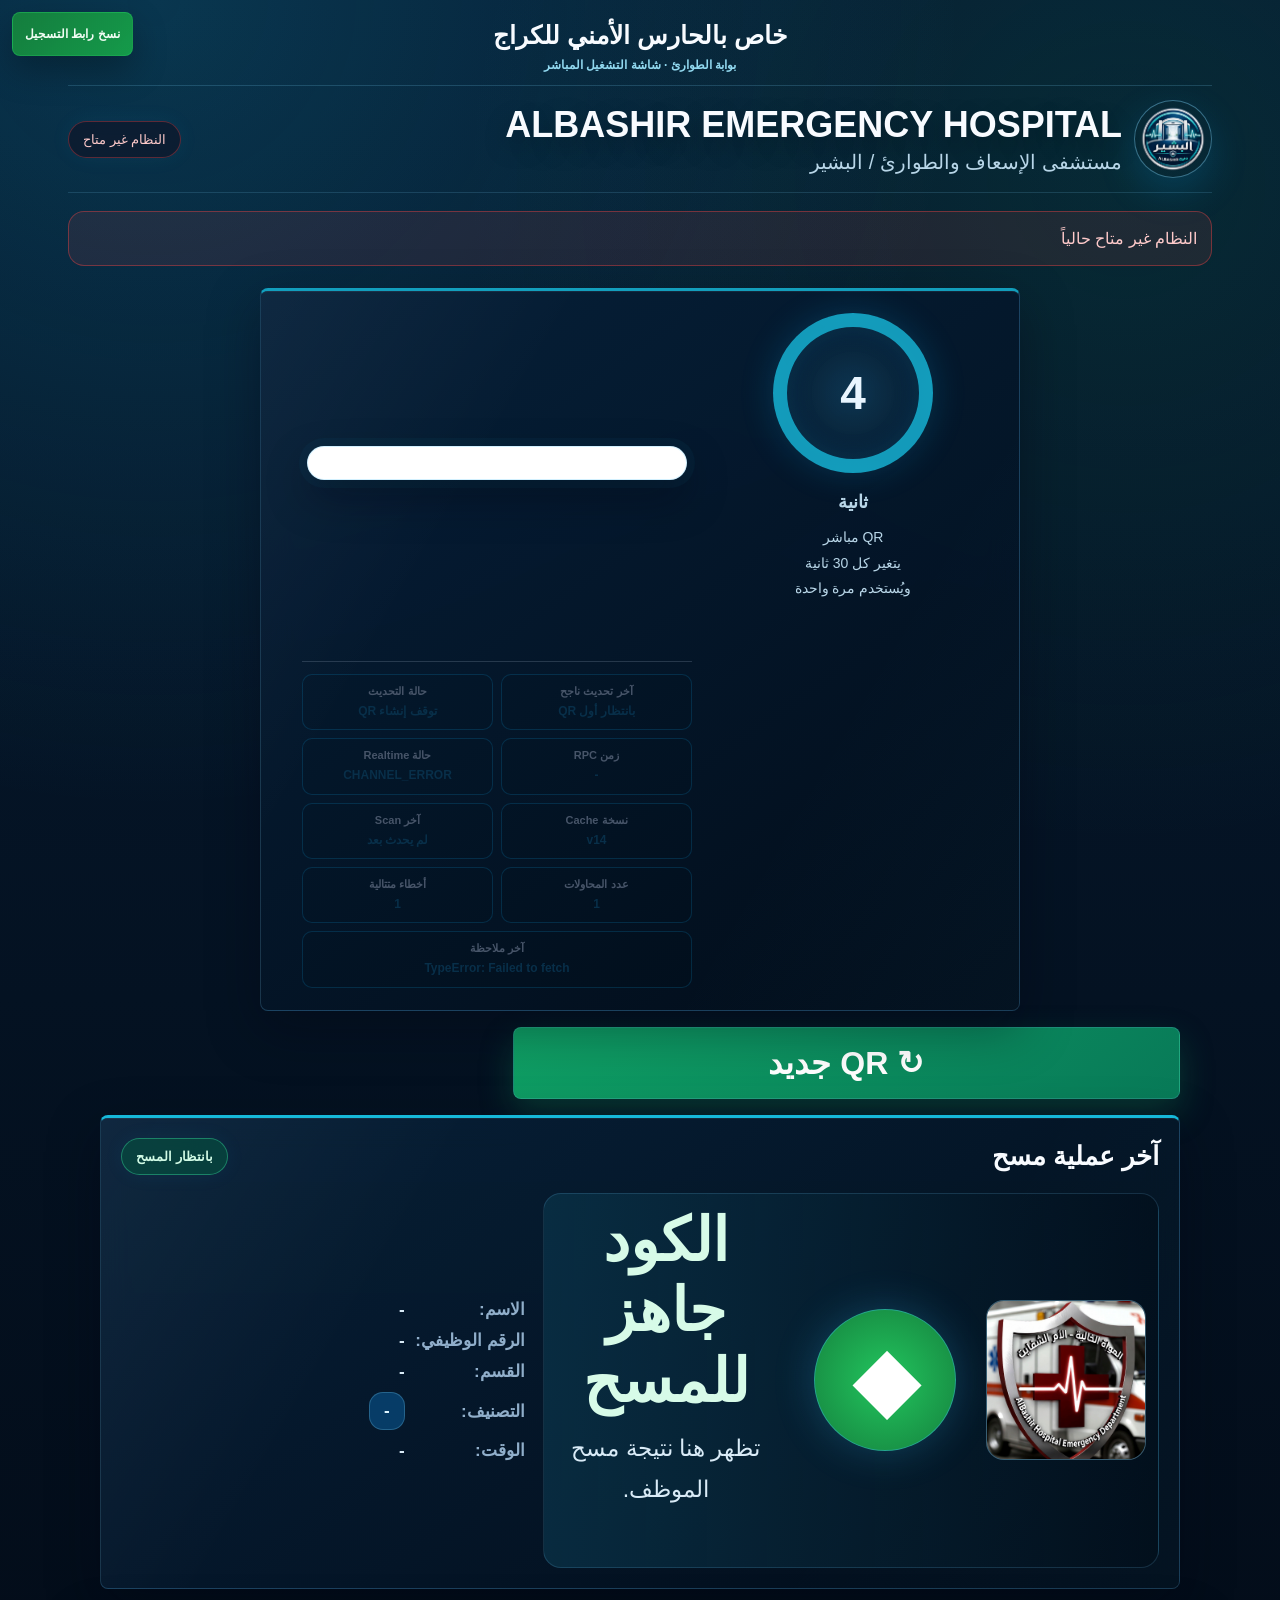
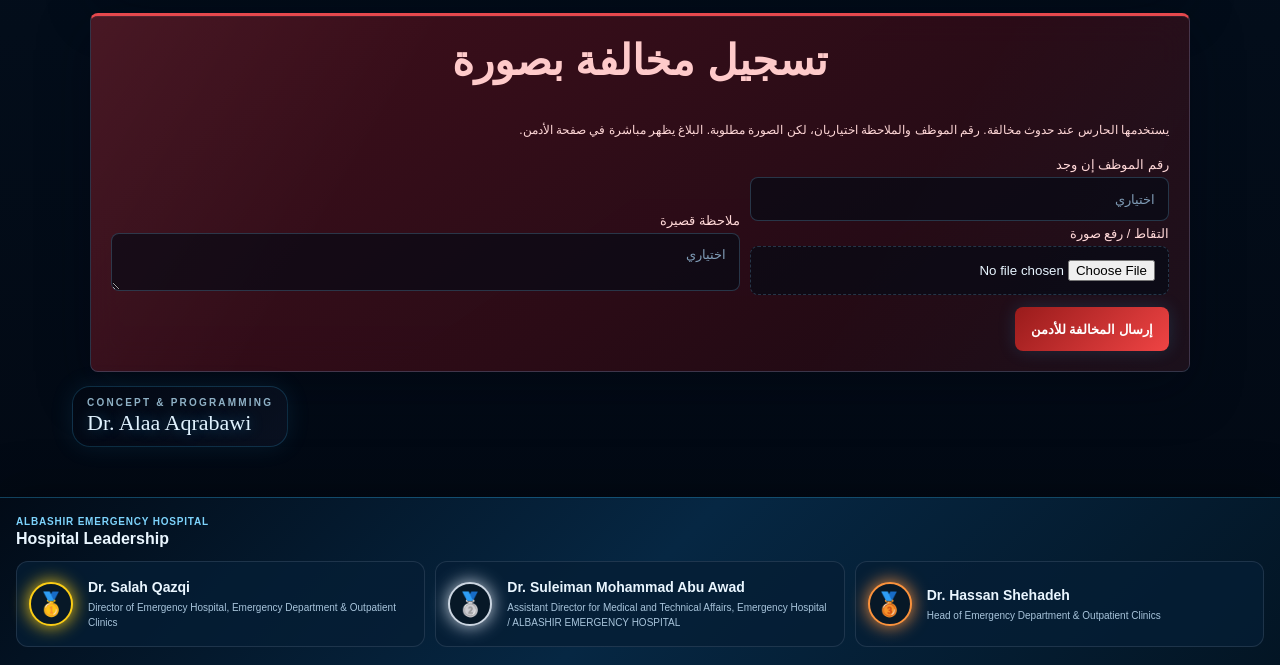
<file: index.html>
<!doctype html>
<!-- QR sessions are issued only after Supabase validates an approved gate device. -->
<html lang="ar" dir="rtl">
<head>
  <meta charset="utf-8" />
  <meta name="viewport" content="width=device-width, initial-scale=1" />
  <title>شاشة الحارس | ALBASHIR EMERGENCY HOSPITAL</title>
  <link rel="icon" type="image/svg+xml" href="./favicon.svg" />
  <link rel="apple-touch-icon" href="./logo.jpeg" />
  <link rel="manifest" href="./manifest.json" />

  <!-- QR rendering is local, but every displayed URL must come from a validated Supabase session. -->
  <script src="./supabase.min.js"></script>
  <script src="./qrcode.min.js"></script>

  <style>
    :root {
      --bg: #020813;
      --bg2: #06101f;
      --panel: rgba(15, 23, 42, 0.76);
      --panel2: rgba(2, 8, 19, 0.72);
      --line: rgba(148, 163, 184, 0.22);
      --text: #e5f2ff;
      --muted: #9fb3c8;
      --blue: #38bdf8;
      --green: #22c55e;
      --red: #ef4444;
      --yellow: #facc15;
      --orange: #fb923c;
      --shadow-blue: 0 0 42px rgba(56, 189, 248, 0.20);
      --shadow-green: 0 0 52px rgba(34, 197, 94, 0.42);
      --shadow-red: 0 0 52px rgba(239, 68, 68, 0.42);
      --shadow-yellow: 0 0 52px rgba(250, 204, 21, 0.34);
    }

    * {
      box-sizing: border-box;
    }

    html,
    body {
      margin: 0;
      min-height: 100%;
      font-family: Tahoma, Arial, sans-serif;
      background:
        radial-gradient(circle at 15% 0%, rgba(56, 189, 248, 0.18), transparent 34%),
        radial-gradient(circle at 85% 5%, rgba(34, 197, 94, 0.12), transparent 30%),
        linear-gradient(180deg, #020813 0%, #06101f 46%, #000 100%);
      color: var(--text);
    }

    body {
      min-height: 100vh;
      overflow-x: hidden;
      background:
        linear-gradient(180deg, rgba(3, 25, 48, 0.92) 0 112px, rgba(224, 239, 251, 0.82) 112px, rgba(231, 244, 255, 0.96) 100%),
        url("./hero.jpeg") center top / cover fixed no-repeat;
    }

    a {
      color: #a7f3d0;
    }

    .app-shell {
      width: min(1160px, 100%);
      margin: 0 auto;
      padding: 0 18px 24px;
    }

    .page-name {
      width: min(100%, 760px);
      margin: 0 auto;
      padding: 14px 18px 12px;
      color: #f8fbff;
      font-family: "Segoe UI", Tahoma, Arial, sans-serif;
      font-size: 28px;
      font-weight: 950;
      text-align: center;
      letter-spacing: 0;
      line-height: 1.35;
      text-wrap: balance;
      text-shadow: 0 0 22px rgba(2, 8, 19, 0.82);
    }

    @media (max-width: 760px) {
      .page-name {
        padding: 12px 12px 10px;
        font-size: 21px;
        line-height: 1.45;
      }
    }

    .topbar {
      display: flex;
      align-items: center;
      justify-content: space-between;
      gap: 12px;
      min-height: 112px;
      margin-bottom: 18px;
      flex-wrap: wrap;
    }

    .brand {
      display: flex;
      align-items: center;
      gap: 12px;
    }

    .brand-icon {
      width: 78px;
      height: 78px;
      border-radius: 22px;
      display: grid;
      place-items: center;
      background: url("./logo.jpeg") center / cover no-repeat;
      border: 1px solid rgba(56, 189, 248, 0.34);
      box-shadow: var(--shadow-blue);
      font-size: 0;
    }

    .brand-title {
      margin: 0;
      font-size: clamp(26px, 4vw, 36px);
      letter-spacing: 0;
      font-weight: 900;
      color: #f8fbff;
    }

    .brand-subtitle {
      color: var(--muted);
      font-size: 20px;
      margin-top: 4px;
    }

    .pill {
      border: 1px solid var(--line);
      background: rgba(15, 23, 42, 0.72);
      color: var(--muted);
      padding: 10px 14px;
      border-radius: 999px;
      backdrop-filter: blur(18px);
      box-shadow: 0 0 22px rgba(56, 189, 248, 0.06);
      white-space: nowrap;
      font-size: 13px;
    }

    .pill.ready {
      color: #bae6fd;
      border-color: rgba(56, 189, 248, 0.32);
    }

    .pill.error {
      color: #fecaca;
      border-color: rgba(239, 68, 68, 0.36);
    }

    .main-grid {
      display: grid;
      grid-template-columns: 1fr;
      gap: 16px;
      align-items: center;
    }

    @media (max-width: 920px) {
      .main-grid {
        grid-template-columns: 1fr;
      }
    }

    .panel {
      position: relative;
      background: rgba(255, 255, 255, 0.92);
      border: 1px solid rgba(203, 213, 225, 0.72);
      border-radius: 22px;
      padding: 20px;
      backdrop-filter: blur(16px);
      box-shadow: 0 18px 50px rgba(15, 23, 42, 0.16);
      overflow: hidden;
      color: #062044;
    }

    .panel::before {
      content: "";
      position: absolute;
      inset: 0;
      pointer-events: none;
      border-radius: inherit;
      background:
        linear-gradient(120deg, rgba(255, 255, 255, 0.08), transparent 28%, transparent 70%, rgba(56, 189, 248, 0.08));
      opacity: 0.5;
    }

    .panel > * {
      position: relative;
      z-index: 1;
    }

    .qr-panel {
      text-align: center;
      display: grid;
      grid-template-columns: minmax(280px, 390px) minmax(190px, 250px);
      justify-content: center;
      align-items: center;
      gap: 36px;
      width: min(680px, 100%);
      min-height: 0;
      margin: 22px auto 0;
      padding: 22px 28px;
    }

    @media (max-width: 760px) {
      .qr-panel {
        grid-template-columns: 1fr;
        gap: 18px;
      }
    }

    .qr-stage {
      width: min(380px, 100%);
      margin: 0 auto;
      padding: 14px;
      border-radius: 18px;
      border: 1px solid rgba(59, 130, 246, 0.20);
      background: #f8fbff;
      box-shadow: inset 0 0 25px rgba(59, 130, 246, 0.07);
    }

    #qrCanvas,
    #qrImage {
      background: #ffffff;
      border-radius: 10px;
      padding: 8px;
      width: 330px !important;
      height: 330px !important;
      max-width: 100%;
      box-shadow: 0 0 28px rgba(255, 255, 255, 0.08);
    }

    .qr-title {
      display: none;
      margin: 0;
      font-size: 1px;
      font-weight: 900;
    }

    .qr-caption {
      color: #64748b;
      margin: 12px 0;
      line-height: 1.8;
      font-size: 14px;
    }

    .qr-link {
      display: none;
      direction: ltr;
      text-align: center;
      word-break: break-all;
      color: #a7f3d0;
      background: rgba(2, 8, 19, 0.52);
      border: 1px solid rgba(34, 197, 94, 0.18);
      border-radius: 14px;
      padding: 10px;
      margin: 12px 0;
      font-size: 12px;
    }

    .qr-health {
      display: grid;
      grid-template-columns: repeat(2, minmax(0, 1fr));
      gap: 8px;
      width: 100%;
      margin-top: 12px;
      padding-top: 12px;
      border-top: 1px solid rgba(148, 163, 184, 0.24);
    }

    .qr-health-item {
      padding: 9px 10px;
      border: 1px solid rgba(14, 165, 233, 0.18);
      border-radius: 10px;
      background: rgba(2, 8, 23, 0.04);
      color: #475569;
      font-size: 11px;
      font-weight: 800;
      line-height: 1.45;
    }

    .qr-health-item strong {
      display: block;
      color: #082f49;
      font-size: 12px;
      margin-top: 3px;
      word-break: break-word;
    }

    .qr-health-item.wide {
      grid-column: 1 / -1;
    }

    .button-row {
      display: flex;
      justify-content: center;
      gap: 8px;
      flex-wrap: wrap;
      margin-top: 12px;
    }

    button,
    .btn {
      border: 0;
      outline: 0;
      cursor: pointer;
      color: white;
      font-weight: 900;
      border-radius: 16px;
      padding: 12px 16px;
      background: linear-gradient(135deg, #0284c7, #0ea5e9);
      box-shadow: 0 0 18px rgba(56, 189, 248, 0.16);
      transition: transform 0.15s ease, filter 0.15s ease;
      font-family: inherit;
      text-decoration: none;
      display: inline-flex;
      align-items: center;
      justify-content: center;
      gap: 7px;
    }

    button:hover,
    .btn:hover {
      transform: translateY(-1px);
      filter: brightness(1.08);
    }

    button:disabled {
      opacity: 0.55;
      cursor: not-allowed;
      transform: none;
    }

    .btn-green {
      background: linear-gradient(135deg, #16a34a, #059669);
    }

    .btn-red {
      background: linear-gradient(135deg, #991b1b, #ef4444);
    }

    .btn-yellow {
      background: linear-gradient(135deg, #a16207, #facc15);
      color: #111827;
    }

    .decision-panel {
      min-height: 0;
      display: grid;
      grid-template-columns: 1.45fr 0.95fr;
      gap: 18px;
      align-items: center;
      width: min(1080px, 100%);
      margin: 0 auto;
      border-width: 1px;
      border-color: rgba(203, 213, 225, 0.78);
      transition: all 0.25s ease;
    }

    @media (max-width: 820px) {
      .decision-panel {
        grid-template-columns: 1fr;
      }
      .scan-result-main {
        grid-template-columns: 1fr;
        text-align: center;
      }
      .scan-photo,
      .status-orb {
        margin: 0 auto;
      }
      .scan-details-row {
        grid-template-columns: 1fr;
        text-align: center;
      }
      .scan-classification {
        margin: 0 auto;
      }
    }

    .decision-panel.ready {
      box-shadow: var(--shadow-blue);
      border-color: rgba(56, 189, 248, 0.42);
    }

    .decision-panel.allowed {
      box-shadow: var(--shadow-green);
      border-color: rgba(34, 197, 94, 0.72);
    }

    .decision-panel.denied {
      box-shadow: var(--shadow-red);
      border-color: rgba(239, 68, 68, 0.72);
    }

    .decision-panel.limited {
      box-shadow: var(--shadow-yellow);
      border-color: rgba(250, 204, 21, 0.78);
    }

    .status-orb {
      width: 142px;
      height: 142px;
      border-radius: 50%;
      margin: 0;
      display: grid;
      place-items: center;
      font-size: 84px;
      font-weight: 950;
      color: #fff;
      background: radial-gradient(circle, #22c55e, #15803d);
      border: 1px solid rgba(56, 189, 248, 0.4);
      box-shadow: 0 0 42px rgba(56, 189, 248, 0.24);
    }

    .allowed .status-orb {
      background: radial-gradient(circle, rgba(34, 197, 94, 0.38), rgba(34, 197, 94, 0.06));
      border-color: rgba(34, 197, 94, 0.62);
      box-shadow: 0 0 46px rgba(34, 197, 94, 0.35);
    }

    .denied .status-orb {
      background: radial-gradient(circle, rgba(239, 68, 68, 0.38), rgba(239, 68, 68, 0.06));
      border-color: rgba(239, 68, 68, 0.62);
      box-shadow: 0 0 46px rgba(239, 68, 68, 0.35);
    }

    .limited .status-orb {
      background: radial-gradient(circle, rgba(250, 204, 21, 0.42), rgba(250, 204, 21, 0.06));
      border-color: rgba(250, 204, 21, 0.72);
      box-shadow: 0 0 46px rgba(250, 204, 21, 0.31);
    }

    .decision-title {
      margin: 0;
      text-align: center;
      font-size: clamp(38px, 7vw, 60px);
      font-weight: 950;
      letter-spacing: 0;
      line-height: 1.18;
      color: #15803d;
    }

    .decision-message {
      max-width: 520px;
      text-align: center;
      margin: 10px auto 0;
      font-size: clamp(16px, 3.4vw, 23px);
      color: #64748b;
      line-height: 1.8;
    }

    .employee-line {
      margin-top: 18px;
      text-align: center;
      color: #062044;
      font-weight: 900;
      min-height: 26px;
    }
    .last-scan-title{display:flex;align-items:center;justify-content:space-between;grid-column:1/-1;font-size:26px;font-weight:950;color:#062044}
    .scan-result-main{display:grid;grid-template-columns:170px 160px 1fr;gap:20px;align-items:center;padding:12px;border-radius:18px;background:linear-gradient(90deg,rgba(220,252,231,.86),rgba(255,255,255,.72))}
    .scan-photo{width:160px;height:160px;border-radius:18px;object-fit:cover;background:#e2e8f0;border:1px solid rgba(148,163,184,.4)}
    .scan-details{display:grid;gap:10px;color:#062044;font-size:17px}
    .scan-details-row{display:grid;grid-template-columns:110px 1fr;gap:10px;align-items:center}
    .scan-label{color:#64748b;font-weight:900}
    .scan-classification{display:inline-flex;width:max-content;padding:8px 14px;border-radius:14px;background:#dbeafe;color:#075985;font-weight:900}

    .countdown {
      display: inline-grid;
      place-items: center;
      width: 160px;
      height: 160px;
      border-radius: 50%;
      margin: 0 auto 18px;
      color: #062044;
      border: 14px solid rgba(37, 99, 235, 0.88);
      background: #ffffff;
      font-size: 46px;
      font-weight: 900;
    }
    .countdown-label{color:#64748b;font-size:18px;font-weight:900}

    .notice {
      margin: 14px 0;
      padding: 13px 14px;
      border-radius: 16px;
      border: 1px solid rgba(250, 204, 21, 0.36);
      background: rgba(250, 204, 21, 0.10);
      color: #fef3c7;
      line-height: 1.7;
    }

    .notice.error {
      border-color: rgba(239, 68, 68, 0.42);
      background: rgba(239, 68, 68, 0.10);
      color: #fecaca;
    }

    .notice.ok {
      border-color: rgba(34, 197, 94, 0.38);
      background: rgba(34, 197, 94, 0.10);
      color: #bbf7d0;
    }

    .hidden {
      display: none !important;
    }

    .violation-panel {
      margin: 24px auto 0;
      width: min(1100px,100%);
      border-color: rgba(248,113,113,.5);
      background: linear-gradient(90deg, rgba(254,226,226,.96), rgba(255,241,242,.92));
    }

    .violation-panel h2 {
      margin-top: 0;
      color: #dc2626;
      font-size: clamp(28px, 5vw, 42px);
      text-align: center;
    }

    .form-grid {
      display: grid;
      grid-template-columns: 1fr 1.5fr;
      gap: 10px;
      align-items: end;
    }

    @media (max-width: 760px) {
      .form-grid {
        grid-template-columns: 1fr;
      }
    }

    label {
      display: block;
      color: var(--muted);
      font-size: 13px;
      margin: 5px 0;
    }

    input,
    textarea {
      width: 100%;
      border: 1px solid rgba(148, 163, 184, 0.26);
      background: #ffffff;
      color: #062044;
      border-radius: 16px;
      padding: 13px;
      outline: none;
      font-family: inherit;
    }

    textarea {
      min-height: 88px;
      resize: vertical;
    }

    input:focus,
    textarea:focus {
      border-color: rgba(56, 189, 248, 0.55);
      box-shadow: 0 0 0 4px rgba(56, 189, 248, 0.08);
    }

    .file-input {
      border-style: dashed;
    }

    .mini {
      font-size: 12px;
      color: var(--muted);
      line-height: 1.7;
    }

    .debug-line {
      margin-top: 8px;
      direction: ltr;
      text-align: left;
      font-size: 11px;
      line-height: 1.6;
      color: #fecaca;
      word-break: break-word;
      opacity: 0.9;
    }

    .app-hero-cover {
      display: none;
      position: relative;
      min-height: 0;
      margin: 0;
      border-radius: 30px;
      overflow: hidden;
      border: 1px solid rgba(56, 189, 248, 0.24);
      background:
        linear-gradient(90deg, rgba(2, 8, 19, 0.92), rgba(2, 8, 19, 0.56), rgba(2, 8, 19, 0.24)),
        url("./hero.jpeg") center center / cover no-repeat;
      box-shadow: 0 0 42px rgba(56, 189, 248, 0.18);
    }

    .app-hero-cover::after {
      content: "";
      position: absolute;
      inset: 0;
      pointer-events: none;
      background:
        radial-gradient(circle at 12% 12%, rgba(56, 189, 248, 0.20), transparent 34%),
        linear-gradient(180deg, transparent, rgba(2, 8, 19, 0.72));
    }

    .app-hero-content {
      position: relative;
      z-index: 1;
      width: min(620px, 100%);
      min-height: 220px;
      padding: 22px;
      display: flex;
      flex-direction: column;
      justify-content: flex-end;
    }

    .app-hero-kicker {
      display: inline-flex;
      width: fit-content;
      padding: 7px 10px;
      border-radius: 999px;
      border: 1px solid rgba(239, 68, 68, 0.36);
      background: rgba(239, 68, 68, 0.12);
      color: #fecaca;
      font-size: 12px;
      font-weight: 900;
      margin-bottom: 10px;
    }

    .app-hero-title {
      margin: 0;
      font-size: clamp(26px, 6vw, 46px);
      font-weight: 950;
      letter-spacing: -0.05em;
      line-height: 1.1;
      color: #f8fbff;
      text-shadow: 0 0 24px rgba(2, 8, 19, 0.80);
    }

    .app-hero-subtitle {
      margin: 9px 0 0;
      color: rgba(224, 242, 254, 0.86);
      line-height: 1.75;
      font-size: 14px;
      text-shadow: 0 0 18px rgba(2, 8, 19, 0.80);
    }

    @media (max-width: 700px) {
      .app-hero-cover,
      .app-hero-content {
        min-height: 190px;
      }
    }

    .hospital-identity {
      display: flex;
      align-items: center;
      gap: 12px;
      margin-top: 12px;
      padding: 12px;
      border-radius: 20px;
      background: rgba(2, 8, 19, 0.42);
      border: 1px solid rgba(56, 189, 248, 0.18);
      box-shadow: inset 0 0 22px rgba(56, 189, 248, 0.05);
    }

    .hospital-logo {
      width: 62px;
      height: 62px;
      border-radius: 18px;
      object-fit: cover;
      border: 1px solid rgba(56, 189, 248, 0.34);
      box-shadow: 0 0 22px rgba(56, 189, 248, 0.16);
      background: #020813;
      flex: 0 0 auto;
    }

    .hospital-name-ar {
      font-size: 14px;
      font-weight: 900;
      color: #e0f2fe;
      line-height: 1.45;
    }

    .hospital-name-en {
      direction: ltr;
      text-align: left;
      font-size: 12px;
      color: rgba(186, 230, 253, 0.76);
      margin-top: 3px;
      letter-spacing: 0.02em;
    }

    .permission-grid {
      display: grid;
      grid-template-columns: repeat(3, minmax(0, 1fr));
      gap: 8px;
      margin-top: 10px;
    }

    @media (max-width: 900px) {
      .permission-grid {
        grid-template-columns: 1fr;
      }
    }

    .permission-box {
      display: flex;
      align-items: center;
      gap: 8px;
      min-height: 44px;
      padding: 10px;
      border-radius: 14px;
      border: 1px solid rgba(148, 163, 184, 0.18);
      background: rgba(2, 8, 19, 0.42);
      color: #cbd5e1;
      font-size: 12px;
      line-height: 1.5;
    }

    .permission-box input {
      width: auto;
      accent-color: #38bdf8;
      margin: 0;
    }

    .creator-signature {
      width: min(1180px, 100%);
      margin: 14px auto 0;
      padding: 0 4px 2px;
      display: flex;
      justify-content: flex-start;
      direction: ltr;
    }

    .creator-signature-card {
      display: inline-flex;
      flex-direction: column;
      align-items: flex-start;
      gap: 2px;
      padding: 10px 14px;
      border-radius: 18px;
      background: linear-gradient(135deg, rgba(2, 8, 19, 0.72), rgba(15, 23, 42, 0.58));
      border: 1px solid rgba(56, 189, 248, 0.20);
      box-shadow: 0 0 24px rgba(56, 189, 248, 0.10);
      backdrop-filter: blur(18px);
    }

    .creator-label {
      font-size: 10px;
      letter-spacing: 0.22em;
      text-transform: uppercase;
      color: rgba(186, 230, 253, 0.76);
      font-weight: 800;
    }

    .creator-name {
      font-family: "Brush Script MT", "Segoe Script", "Lucida Handwriting", cursive;
      font-size: clamp(16px, 3.2vw, 22px);
      color: #e0f2fe;
      text-shadow: 0 0 14px rgba(56, 189, 248, 0.42);
      line-height: 1.2;
      white-space: nowrap;
    }

    .bottom-nav {
      display: none;
      flex-wrap: wrap;
      gap: 8px;
      justify-content: center;
      margin-top: 16px;
    }
  </style>
  <link rel="stylesheet" href="./global-theme.css" />
  <link rel="stylesheet" href="./assets/css/design-system.css" />
  <link rel="stylesheet" href="./assets/css/components.css" />
  <link rel="stylesheet" href="./assets/css/responsive.css" />
  <script src="./assets/js/app-state.js" defer></script>
  <script src="./assets/js/ui-components.js" defer></script>
</head>

<body class="hospital-ui theme-guard">
  <main class="app-shell">
    <div class="page-name" aria-label="خاص بالحارس الأمني للكراج">
      <span class="page-name-main">خاص بالحارس الأمني للكراج</span>
      <span class="page-name-sub">بوابة الطوارئ · شاشة التشغيل المباشر</span>
    </div>
    <header class="topbar">
      <div class="brand">
        <div class="brand-icon" role="img" aria-label="البشير ALBASHIR Gate"></div>
        <div>
          <h1 class="brand-title" id="appTitle">ALBASHIR EMERGENCY HOSPITAL</h1>
          <div class="brand-subtitle">مستشفى الإسعاف والطوارئ / البشير</div>
        </div>
      </div>
      <div class="pill" id="connectionBadge">جارِ فحص الاتصال...</div>
    </header>

    <div id="setupWarning" class="notice hidden"></div>

    <section class="main-grid">
      <div class="panel qr-panel">
        <h2 class="qr-title">اعرض الكود للموظف</h2>

        <div class="qr-stage">
          <img id="qrImage" class="qr-image hidden" alt="QR Code" />
          <canvas id="qrCanvas" class="hidden" aria-label="QR Code"></canvas>
          <a id="qrLink" class="qr-link" href="#" target="_blank" rel="noopener">جارِ تجهيز الرابط...</a>
        </div>

        <div>
          <div class="countdown" id="qrCountdown">30</div>
          <div class="countdown-label">ثانية</div>
          <p class="qr-caption">QR مباشر<br>يتغير كل 30 ثانية<br>ويُستخدم مرة واحدة</p>
        </div>

        <div class="qr-health" aria-label="حالة تشغيل QR">
          <div class="qr-health-item">آخر تحديث ناجح<strong id="qrLastSuccess">بانتظار أول QR</strong></div>
          <div class="qr-health-item">حالة التحديث<strong id="qrHealthText">جاري التحضير</strong></div>
          <div class="qr-health-item">زمن RPC<strong id="qrRpcMs">-</strong></div>
          <div class="qr-health-item">حالة Realtime<strong id="qrRealtimeStatus">غير متصل</strong></div>
          <div class="qr-health-item">نسخة Cache<strong id="qrCacheVersion">-</strong></div>
          <div class="qr-health-item">آخر Scan<strong id="qrLastScan">لم يحدث بعد</strong></div>
          <div class="qr-health-item">عدد المحاولات<strong id="qrAttemptCount">0</strong></div>
          <div class="qr-health-item">أخطاء متتالية<strong id="qrFailureCount">0</strong></div>
          <div class="qr-health-item wide">آخر ملاحظة<strong id="qrLastError">لا توجد أخطاء</strong></div>
        </div>
      </div>

      <div class="gate-actions" aria-label="أوامر شاشة الحارس">
        <button type="button" class="btn-green qr-refresh-action" onclick="refreshQrNow()">↻ QR جديد</button>
      </div>

      <div class="panel decision-panel ready" id="decisionPanel">
        <div class="last-scan-title">
          <span>آخر عملية مسح</span>
          <span class="pill ready" id="lastScanAge">بانتظار المسح</span>
        </div>
        <div class="scan-result-main">
          <img class="scan-photo" id="scanPhoto" src="./logo.jpeg" alt="صورة الموظف" />
          <div class="status-orb" id="statusIcon">◆</div>
          <div>
            <h2 class="decision-title" id="decisionTitle">الكود جاهز للمسح</h2>
            <p class="decision-message" id="decisionMessage">تظهر هنا نتيجة مسح الموظف.</p>
            <div class="employee-line" id="employeeLine"></div>
          </div>
        </div>
        <div class="scan-details">
          <div class="scan-details-row"><span class="scan-label">الاسم:</span><strong id="scanName">-</strong></div>
          <div class="scan-details-row"><span class="scan-label">الرقم الوظيفي:</span><strong id="scanEmployeeId">-</strong></div>
          <div class="scan-details-row"><span class="scan-label">القسم:</span><strong id="scanDepartment">-</strong></div>
          <div class="scan-details-row"><span class="scan-label">التصنيف:</span><strong class="scan-classification" id="scanClassification">-</strong></div>
          <div class="scan-details-row"><span class="scan-label">الوقت:</span><strong id="scanTime">-</strong></div>
        </div>
      </div>
    </section>

    <section class="panel violation-panel">
      <h2>تسجيل مخالفة بصورة</h2>
      <p class="mini">
        يستخدمها الحارس عند حدوث مخالفة. رقم الموظف والملاحظة اختياريان، لكن الصورة مطلوبة.
        البلاغ يظهر مباشرة في صفحة الأدمن.
      </p>

      <div class="form-grid">
        <div>
          <label for="violationEmployee">رقم الموظف إن وجد</label>
          <input id="violationEmployee" type="text" placeholder="اختياري" inputmode="numeric" />

          <label for="violationPhoto">التقاط / رفع صورة</label>
          <input id="violationPhoto" class="file-input" type="file" accept="image/*" capture="environment" />
        </div>

        <div>
          <label for="violationNote">ملاحظة قصيرة</label>
          <textarea id="violationNote" placeholder="اختياري"></textarea>
        </div>
      </div>

      <div class="button-row" style="justify-content:flex-start">
        <button type="button" class="btn-red" id="violationButton" onclick="submitViolationReport()">إرسال المخالفة للأدمن</button>
      </div>

      <div id="violationResult" class="notice hidden"></div>
    </section>

    <footer class="creator-signature" aria-label="Creator signature">
      <div class="creator-signature-card">
        <span class="creator-label">Concept &amp; Programming</span>
        <span class="creator-name">Dr. Alaa Aqrabawi</span>
      </div>
    </footer>
  </main>

  <script>
    const APP_CONFIG = {
      APP_NAME: "ALBASHIR EMERGENCY HOSPITAL",
      SUPABASE_URL: "https://qinsfvlspdticposbvst.supabase.co",
      SUPABASE_ANON_KEY: "sb_publishable_okoDqbwZNNvrCZQ025RkPw_qFXkA7I8",
      LIVE_SITE_URL: window.location.origin,
      VERIFY_PATH: "/verify.html"
    };

    let supabaseClient = null;
    let currentQrUrl = "";
    let lastValidQr = {
      url: "",
      token: "",
      createdAt: null,
      expiresAt: null,
      secure: null
    };
    const APP_VERSION = "2026.09.28-24x7";
    const QR_REFRESH_SECONDS = 30;
    const QR_REQUEST_TIMEOUT_MS = 8000;
    const QR_WATCHDOG_SECONDS = 90;
    const QR_RETRY_BACKOFF_SECONDS = [2, 5, 15, 30];
    let qrTimer = QR_REFRESH_SECONDS;
    let guardStatusChannel = null;
    let lastGuardStatusFingerprint = "";
    const qrRuntime = {
      refreshing: false,
      attempts: 0,
      consecutiveFailures: 0,
      lastSuccessAt: null,
      lastScanAt: null,
      lastRpcMs: null,
      realtimeStatus: "غير متصل",
      lastError: "",
      lastSecureUrl: "",
      gateDeviceApproved: false,
      heartbeatVerifiedAt: null,
      heartbeatLastError: "",
      startedAt: Date.now()
    };
    const CACHE_VERSION = "emergency-room-parking-offline-v14";
    const LAST_VALID_QR_STORAGE_KEY = "erp_last_valid_qr_v2";
    const GATE_ERROR_RING_KEY = "erp_gate_error_ring_v1";
    const GATE_AUDIT_QUEUE_KEY = "erp_gate_audit_queue_v1";
    const GATE_DEVICE_STORAGE_KEY = "erp_gate_device_v1";
    const OFFLINE_DEVICE_TOKEN_STORAGE_KEY = "erp_offline_device_token_v1";
    const lifecycle = {
      intervals: new Map(),
      timeouts: new Map()
    };

    const $ = (id) => document.getElementById(id);

    function setManagedInterval(name, callback, delay) {
      clearManagedInterval(name);
      const id = setInterval(callback, delay);
      lifecycle.intervals.set(name, id);
      return id;
    }

    function clearManagedInterval(name) {
      const id = lifecycle.intervals.get(name);
      if (id) clearInterval(id);
      lifecycle.intervals.delete(name);
    }

    function setManagedTimeout(name, callback, delay) {
      clearManagedTimeout(name);
      const id = setTimeout(() => {
        lifecycle.timeouts.delete(name);
        callback();
      }, delay);
      lifecycle.timeouts.set(name, id);
      return id;
    }

    function clearManagedTimeout(name) {
      const id = lifecycle.timeouts.get(name);
      if (id) clearTimeout(id);
      lifecycle.timeouts.delete(name);
    }

    function cleanupLifecycle() {
      lifecycle.intervals.forEach((id) => clearInterval(id));
      lifecycle.timeouts.forEach((id) => clearTimeout(id));
      lifecycle.intervals.clear();
      lifecycle.timeouts.clear();
      if (supabaseClient && guardStatusChannel) {
        supabaseClient.removeChannel(guardStatusChannel);
        guardStatusChannel = null;
      }
    }

    function setText(id, value) {
      const el = $(id);
      if (el) el.textContent = value;
    }

    function formatTime(value) {
      if (!value) return "بانتظار أول QR";
      return new Date(value).toLocaleTimeString("ar-JO", {
        hour: "2-digit",
        minute: "2-digit",
        second: "2-digit"
      });
    }

    function setQrDiagnostics(message, errorMessage = "") {
      setText("qrHealthText", message);
      setText("qrLastSuccess", formatTime(qrRuntime.lastSuccessAt));
      setText("qrRpcMs", qrRuntime.lastRpcMs === null ? "-" : `${qrRuntime.lastRpcMs} ms`);
      setText("qrRealtimeStatus", qrRuntime.realtimeStatus || "غير متصل");
      setText("qrCacheVersion", CACHE_VERSION.replace("emergency-room-parking-offline-", ""));
      setText("qrLastScan", qrRuntime.lastScanAt ? formatTime(qrRuntime.lastScanAt) : "لم يحدث بعد");
      setText("qrAttemptCount", String(qrRuntime.attempts));
      setText("qrFailureCount", String(qrRuntime.consecutiveFailures));
      setText("qrLastError", errorMessage || qrRuntime.lastError || "لا توجد أخطاء");
    }

    function recordGateError(source, error) {
      const entry = {
        at: new Date().toISOString(),
        source,
        message: error?.message || String(error || "")
      };
      try {
        const list = JSON.parse(localStorage.getItem(GATE_ERROR_RING_KEY) || "[]");
        list.unshift(entry);
        localStorage.setItem(GATE_ERROR_RING_KEY, JSON.stringify(list.slice(0, 50)));
      } catch {
        localStorage.setItem(GATE_ERROR_RING_KEY, JSON.stringify([entry]));
      }
    }

    function queueGateAuditEvent(action, source, error, details = {}) {
      const message = error?.message || String(error || "");
      const event = {
        id: "gate-audit-" + Date.now().toString(36) + "-" + Math.random().toString(16).slice(2),
        at: new Date().toISOString(),
        action,
        source,
        message,
        details
      };
      try {
        const queue = JSON.parse(localStorage.getItem(GATE_AUDIT_QUEUE_KEY) || "[]");
        const duplicate = queue.some((item) => (
          item.action === action &&
          item.message === message &&
          Date.now() - Date.parse(item.at || 0) < 5 * 60 * 1000
        ));
        if (!duplicate) {
          queue.push(event);
          localStorage.setItem(GATE_AUDIT_QUEUE_KEY, JSON.stringify(queue.slice(-50)));
        }
      } catch (queueError) {
        recordGateError("queueGateAuditEvent", queueError);
      }
    }

    async function flushGateAuditEvents() {
      if (!supabaseClient || !navigator.onLine) return false;
      let queue = [];
      try {
        queue = JSON.parse(localStorage.getItem(GATE_AUDIT_QUEUE_KEY) || "[]");
      } catch (error) {
        recordGateError("readGateAuditQueue", error);
        return false;
      }
      if (!queue.length) return true;

      const device = getGateDevice();
      const logs = queue.map((event) => ({
        client_log_id: event.id,
        gate_device_code: device.device_code,
        gate_name: device.gate_name,
        employee_id: null,
        mobile_number: null,
        full_name: null,
        specialty: null,
        result: "DENIED",
        reason: event.action,
        qr_token: null,
        offline_created_at: event.at,
        payload: {
          event_type: event.action,
          source: event.source,
          message: event.message,
          details: event.details || {}
        }
      }));

      try {
        const { data, error } = await rpcWithTimeout(
          () => supabaseClient.rpc("sync_offline_access_logs", {
              p_device_code: device.device_code,
              p_logs: logs,
              p_device_token: getOfflineDeviceToken()
            }),
          QR_REQUEST_TIMEOUT_MS,
          "انتهت مهلة إرسال حدث التدقيق"
        );
        const result = normalizeRpcData(data);
        if (error || !result || result.ok !== true) {
          throw new Error(error?.message || result?.message || "تعذر إرسال حدث التدقيق");
        }
        localStorage.removeItem(GATE_AUDIT_QUEUE_KEY);
        return true;
      } catch (error) {
        recordGateError("flushGateAuditEvents", error);
        return false;
      }
    }

    async function reportHeartbeatIssue(error, options = {}) {
      const source = options.source || "gateHeartbeat";
      const action = options.action || "GATE_HEARTBEAT_ERROR";
      const warning = options.warning || "النظام غير متاح حالياً";
      recordGateError(source, error);
      console.error("Gate device heartbeat failed:", error);
      showSetupWarning(warning, "error");
      queueGateAuditEvent(action, source, error, {
        device_code: getGateDevice().device_code,
        pending_approval: options.pendingApproval === true
      });
      await flushGateAuditEvents();
    }

    function withTimeout(promise, timeoutMs, label) {
      let timeoutId = null;
      const timeout = new Promise((_, reject) => {
        timeoutId = setTimeout(() => reject(new Error(label || "انتهت مهلة الاتصال")), timeoutMs);
      });
      return Promise.race([promise, timeout]).finally(() => clearTimeout(timeoutId));
    }

    function rpcWithTimeout(builderFactory, timeoutMs, label) {
      const controller = new AbortController();
      const timeoutId = setTimeout(() => controller.abort(), timeoutMs);
      let request = builderFactory(controller.signal);
      if (request && typeof request.abortSignal === "function") {
        request = request.abortSignal(controller.signal);
      }
      return Promise.resolve(request).finally(() => clearTimeout(timeoutId)).catch((error) => {
        if (controller.signal.aborted) throw new Error(label || "انتهت مهلة الاتصال");
        throw error;
      });
    }

    function extractTokenFromUrl(value) {
      try {
        const url = new URL(value, window.location.href);
        return url.searchParams.get("token") || "";
      } catch {
        return "";
      }
    }

    function saveLastValidQr(qr) {
      if (!qr?.url || qr.secure !== true) return;
      try {
        localStorage.setItem(LAST_VALID_QR_STORAGE_KEY, JSON.stringify(qr));
      } catch (error) {
        recordGateError("saveLastValidQr", error);
      }
    }

    function loadLastValidQr() {
      try {
        const qr = JSON.parse(localStorage.getItem(LAST_VALID_QR_STORAGE_KEY) || "null");
        if (!qr?.url || qr.secure !== true) return null;
        if (qr.expiresAt && Date.now() > Number(qr.expiresAt)) {
          localStorage.removeItem(LAST_VALID_QR_STORAGE_KEY);
          return null;
        }
        return qr;
      } catch {
        return null;
      }
    }

    async function restoreLastValidQr() {
      const saved = loadLastValidQr();
      if (!saved) return false;
      lastValidQr = saved;
      currentQrUrl = saved.url;
      const remaining = saved.expiresAt
        ? Math.floor((Number(saved.expiresAt) - Date.now()) / 1000)
        : QR_REFRESH_SECONDS;
      qrTimer = remaining;
      await drawQr(saved.url, {
        token: saved.token,
        expiresAt: saved.expiresAt,
        secure: true
      });
      setQrDiagnostics("تم استرجاع آخر QR صالح");
      return true;
    }

    function nextQrRetrySeconds() {
      const index = Math.min(qrRuntime.consecutiveFailures, QR_RETRY_BACKOFF_SECONDS.length - 1);
      return QR_RETRY_BACKOFF_SECONDS[index];
    }

    function isConfigReady() {
      return (
        window.supabase &&
        APP_CONFIG.SUPABASE_URL &&
        APP_CONFIG.SUPABASE_URL.startsWith("https://") &&
        !APP_CONFIG.SUPABASE_URL.includes("PASTE_") &&
        APP_CONFIG.SUPABASE_ANON_KEY &&
        APP_CONFIG.SUPABASE_ANON_KEY.length > 20 &&
        !APP_CONFIG.SUPABASE_ANON_KEY.includes("PASTE_")
      );
    }

    function liveBaseUrl() {
      if (
        APP_CONFIG.LIVE_SITE_URL &&
        APP_CONFIG.LIVE_SITE_URL.startsWith("https://") &&
        !APP_CONFIG.LIVE_SITE_URL.includes("PASTE_")
      ) {
        return APP_CONFIG.LIVE_SITE_URL.replace(/\/+$/, "");
      }
      return window.location.origin;
    }

    function showSetupWarning(message, type = "warning") {
      const el = $("setupWarning");
      el.textContent = message;
      el.className = "notice";
      if (type === "error") el.classList.add("error");
      if (type === "ok") el.classList.add("ok");
      el.classList.remove("hidden");
    }

    function setConnection(text, type = "ready") {
      const badge = $("connectionBadge");
      badge.textContent = text;
      badge.className = "pill";
      if (type === "ready") badge.classList.add("ready");
      if (type === "error") badge.classList.add("error");
    }

    function getGateDevice() {
      let device = null;
      try { device = JSON.parse(localStorage.getItem(GATE_DEVICE_STORAGE_KEY) || "null"); } catch { device = null; }
      if (device?.device_code) return device;
      device = {
        device_code: "gate-" + Math.random().toString(16).slice(2) + "-" + Date.now().toString(36),
        gate_name: "Emergency Room Gate",
        cache_version: CACHE_VERSION,
        created_at: new Date().toISOString()
      };
      localStorage.setItem(GATE_DEVICE_STORAGE_KEY, JSON.stringify(device));
      return device;
    }

    function getOfflineDeviceToken() {
      let token = localStorage.getItem(OFFLINE_DEVICE_TOKEN_STORAGE_KEY) || "";
      if (token) return token;
      const bytes = new Uint8Array(48);
      crypto.getRandomValues(bytes);
      token = Array.from(bytes, (b) => b.toString(16).padStart(2, "0")).join("");
      localStorage.setItem(OFFLINE_DEVICE_TOKEN_STORAGE_KEY, token);
      return token;
    }

    async function syncGateDeviceHeartbeat() {
      const device = getGateDevice();
      if (!supabaseClient || !navigator.onLine) {
        const error = new Error("النظام غير متاح حالياً");
        qrRuntime.gateDeviceApproved = false;
        qrRuntime.heartbeatLastError = error.message;
        await reportHeartbeatIssue(error, { source: "gateHeartbeatUnavailable" });
        return { approved: false, error };
      }
      const payload = {
        p_device_code: device.device_code,
        p_gate_name: device.gate_name,
        p_cache_version: CACHE_VERSION,
        p_user_agent: navigator.userAgent,
        p_pending_count: 0,
        p_device_token: getOfflineDeviceToken(),
        p_app_version: APP_VERSION,
        p_last_qr_at: qrRuntime.lastSuccessAt ? new Date(qrRuntime.lastSuccessAt).toISOString() : null,
        p_last_scan_at: qrRuntime.lastScanAt ? new Date(qrRuntime.lastScanAt).toISOString() : null
      };
      try {
        const heartbeatResult = await rpcWithTimeout(
          () => supabaseClient.rpc("upsert_gate_device_heartbeat", payload),
          QR_REQUEST_TIMEOUT_MS,
          "انتهت مهلة تحديث نبض جهاز الحارس"
        );
        if (heartbeatResult?.error) throw heartbeatResult.error;
        const result = normalizeRpcData(heartbeatResult?.data);
        if (!result || result.ok !== true || result.pending_approval === true) {
          const pendingApproval = result?.pending_approval === true;
          const error = new Error(
            result?.message || (pendingApproval ? "جهاز الحارس بانتظار اعتماد الإدارة" : "تعذر اعتماد جهاز الحارس")
          );
          error.code = pendingApproval ? "GATE_NOT_APPROVED" : "GATE_HEARTBEAT_REJECTED";
          error.heartbeatReported = true;
          qrRuntime.gateDeviceApproved = false;
          qrRuntime.heartbeatLastError = error.message;
          await reportHeartbeatIssue(error, {
            source: "gateHeartbeatRejected",
            action: pendingApproval ? "GATE_DEVICE_NOT_APPROVED" : "GATE_HEARTBEAT_REJECTED",
            warning: error.message,
            pendingApproval
          });
          return { approved: false, pendingApproval, error, result };
        }

        qrRuntime.gateDeviceApproved = true;
        qrRuntime.heartbeatVerifiedAt = Date.now();
        qrRuntime.heartbeatLastError = "";
        await flushGateAuditEvents();
        return { approved: true, result };
      } catch (err) {
        err.heartbeatReported = true;
        qrRuntime.gateDeviceApproved = false;
        qrRuntime.heartbeatLastError = err.message || String(err);
        await reportHeartbeatIssue(err);
        return { approved: false, error: err };
      }
    }

    async function updateNetworkState() {
      if (!navigator.onLine) {
        setConnection("Offline Gate Mode", "error");
        setQrDiagnostics("الشبكة منقطعة", "النظام غير متاح حالياً");
        showSetupWarning("النظام غير متاح حالياً", "error");
        return;
      }
      if (supabaseClient) setConnection("Supabase جاهز", "ready");
      setQrDiagnostics("الشبكة متصلة");
      await refreshQrNow();
    }

    function initSupabase() {
      $("appTitle").textContent = APP_CONFIG.APP_NAME || "ALBASHIR EMERGENCY HOSPITAL";

      if (!isConfigReady()) {
        setConnection("Supabase غير مفعّل", "error");
        showSetupWarning("النظام غير متاح حالياً", "error");
        return;
      }

      supabaseClient = supabase.createClient(APP_CONFIG.SUPABASE_URL, APP_CONFIG.SUPABASE_ANON_KEY);
      setConnection("Supabase جاهز", "ready");
    }

    function hideSetupWarning() {
      const el = $("setupWarning");
      if (el) el.classList.add("hidden");
    }

    function normalizeRpcData(data) {
      let value = data;

      if (Array.isArray(value)) {
        value = value[0];
      }

      if (typeof value === "string") {
        try {
          value = JSON.parse(value);
        } catch {
          return null;
        }
      }

      if (value && value.create_qr_session) {
        value = value.create_qr_session;
      }

      if (typeof value === "string") {
        try {
          value = JSON.parse(value);
        } catch {
          return null;
        }
      }

      return value;
    }

    async function drawQr(url, options = {}) {
      const link = $("qrLink");
      const img = $("qrImage");
      const canvas = $("qrCanvas");

      try {
        const secureToken = options.token || extractTokenFromUrl(url);
        if (options.secure !== true || !secureToken) {
          throw new Error("رفض رسم QR غير صادر من جلسة Supabase معتمدة");
        }
        if (!canvas) throw new Error("QR canvas is missing");
        if (!window.QRCode || typeof window.QRCode.toCanvas !== "function") {
          throw new Error("Local QR library did not load");
        }

        if (img) {
          img.onload = null;
          img.onerror = null;
          img.removeAttribute("src");
          img.classList.add("hidden");
        }

        const nextCanvas = document.createElement("canvas");
        await window.QRCode.toCanvas(nextCanvas, url, {
          width: 320,
          margin: 2,
          errorCorrectionLevel: "M",
          color: {
            dark: "#000000",
            light: "#ffffff"
          }
        });

        canvas.width = nextCanvas.width;
        canvas.height = nextCanvas.height;
        const context = canvas.getContext("2d");
        context.clearRect(0, 0, canvas.width, canvas.height);
        context.drawImage(nextCanvas, 0, 0);
        canvas.classList.remove("hidden");
        canvas.setAttribute("aria-label", "QR Code");

        link.href = url;
        link.textContent = url;
        currentQrUrl = url;
        lastValidQr = {
          url,
          token: secureToken,
          createdAt: Date.now(),
          expiresAt: options.expiresAt || null,
          secure: options.secure === true
        };
        saveLastValidQr(lastValidQr);
        hideSetupWarning();
        return;
      } catch (localQrError) {
        console.error("Local QR rendering failed:", localQrError);
        recordGateError("drawQr", localQrError);

        if (img) img.classList.add("hidden");
        if (lastValidQr.url) {
          link.href = lastValidQr.url;
          link.textContent = lastValidQr.url;
          currentQrUrl = lastValidQr.url;
        }

        showSetupWarning(
          "تعذر رسم QR محليًا. تم الاحتفاظ بآخر QR ظاهر، وسيعاد المحاولة تلقائيًا.",
          "error"
        );

        throw localQrError;
      }
    }


    async function refreshQrNow() {
      if (qrRuntime.refreshing) {
        setQrDiagnostics("طلب QR قيد التنفيذ");
        return;
      }

      qrRuntime.refreshing = true;
      qrRuntime.attempts += 1;
      qrTimer = QR_REFRESH_SECONDS;
      $("qrCountdown").textContent = qrTimer;
      setQrDiagnostics("تحديث QR الآن");

      try {
        if (!supabaseClient) {
          throw new Error("لم يتم إعداد Supabase. لا يمكن إنشاء QR آمن.");
        }

        if (!navigator.onLine) {
          throw new Error("النظام غير متاح حالياً");
        }

        const gateState = await syncGateDeviceHeartbeat();
        if (!gateState.approved) {
          const gateError = gateState.error || new Error("تعذر اعتماد جهاز الحارس");
          gateError.code = gateState.pendingApproval ? "GATE_NOT_APPROVED" : (gateError.code || "GATE_HEARTBEAT_REJECTED");
          gateError.heartbeatReported = true;
          throw gateError;
        }

        const rpcStartedAt = performance.now();
        const gateDevice = getGateDevice();
        const qrSessionPayload = {
          p_device_code: gateDevice.device_code,
          p_device_token: getOfflineDeviceToken()
        };
        const { data, error } = await rpcWithTimeout(
          () => supabaseClient.rpc("create_qr_session", qrSessionPayload),
          QR_REQUEST_TIMEOUT_MS,
          "انتهت مهلة إنشاء QR من Supabase"
        );
        qrRuntime.lastRpcMs = Math.round(performance.now() - rpcStartedAt);
        const result = normalizeRpcData(data);
        console.log("[QR DEBUG] create_qr_session response:", { data, result, error });

        if (error) {
          throw new Error(error.message || JSON.stringify(error));
        }

        if (!result || result.ok !== true || !result.token) {
          const responseError = new Error(result?.message || "استجابة QR غير متوقعة من Supabase");
          if (result?.pending_approval === true) responseError.code = "GATE_NOT_APPROVED";
          throw responseError;
        }

        const verifyUrl = new URL(APP_CONFIG.VERIFY_PATH || "/verify.html", liveBaseUrl());
        verifyUrl.searchParams.set("token", result.token);
        const expiresInSeconds = Number(result.expires_in_seconds);
        if (!Number.isFinite(expiresInSeconds) || expiresInSeconds <= 0) {
          throw new Error("استجابة انتهاء QR غير صالحة من Supabase");
        }
        const expiresAt = Date.now() + expiresInSeconds * 1000;
        await drawQr(verifyUrl.toString(), {
          secure: true,
          token: result.token,
          expiresAt
        });
        qrTimer = expiresInSeconds;
        $("qrCountdown").textContent = qrTimer;

        qrRuntime.lastSecureUrl = verifyUrl.toString();
        qrRuntime.lastSuccessAt = Date.now();
        qrRuntime.consecutiveFailures = 0;
        qrRuntime.lastError = "";
        setConnection("QR نشط", "ready");
        setQrDiagnostics("QR آمن ومحدث");
        hideSetupWarning();
      } catch (err) {
        const message = err.message || String(err);
        console.error("QR refresh failed:", err);
        if (!err.heartbeatReported) {
          recordGateError("refreshQrNow", err);
          queueGateAuditEvent("GATE_QR_REFRESH_ERROR", "refreshQrNow", err, {
            device_code: getGateDevice().device_code
          });
          await flushGateAuditEvents();
        }
        qrRuntime.consecutiveFailures += 1;
        qrRuntime.lastError = message;
        qrTimer = nextQrRetrySeconds();
        $("qrCountdown").textContent = qrTimer;
        const warning = err.code === "GATE_NOT_APPROVED"
          ? message
          : "النظام غير متاح حالياً";
        setConnection(err.code === "GATE_NOT_APPROVED" ? "الجهاز غير معتمد" : "النظام غير متاح", "error");
        setQrDiagnostics("توقف إنشاء QR", message);
        showSetupWarning(warning, "error");
      } finally {
        qrRuntime.refreshing = false;
      }
    }

    function startQrLoop() {
      clearManagedInterval("qrCountdown");

      refreshQrNow();

      setManagedInterval("qrCountdown", () => {
        qrTimer -= 1;
        if (qrTimer <= 0) {
          qrTimer = QR_REFRESH_SECONDS;
          refreshQrNow();
        }
        $("qrCountdown").textContent = qrTimer;
      }, 1000);
    }

    function startQrWatchdog() {
      setManagedInterval("qrWatchdog", () => {
        if (!supabaseClient || !navigator.onLine || qrRuntime.refreshing) return;
        if (!qrRuntime.lastSuccessAt) return;
        const secondsSinceSuccess = Math.floor((Date.now() - qrRuntime.lastSuccessAt) / 1000);
        if (secondsSinceSuccess > QR_WATCHDOG_SECONDS) {
          qrRuntime.lastError = `آخر QR ناجح قبل ${secondsSinceSuccess} ثانية`;
          setConnection("QR يحتاج فحص", "error");
          setQrDiagnostics("Watchdog: تأخر تحديث QR", qrRuntime.lastError);
          refreshQrNow();
        }
      }, 15000);
    }

    function classifyEmployee(employee = {}) {
      if (employee.classification) return employee.classification;
      const job = String(employee.job_type || employee.employee_type || "").trim();
      const specialty = String(employee.specialty || "").trim();
      const text = `${job} ${specialty}`;
      if (/مقيم/.test(text)) return "مقيم";
      if (/تمريض|ممرض|ممرضة/.test(text)) return "ممرض";
      if (/طب عام/.test(text)) return "طبيب عام";
      if (/طبيب/.test(text) && /طوارئ|DRS|NRS|EMT|MLT/i.test(text)) return "أخصائي / طوارئ";
      if (/طبيب/.test(text)) return "طبيب / " + (specialty || "اختصاص آخر");
      if (/أمن/.test(text)) return "أمن";
      if (/إدار|ادار/.test(text)) return "إداري";
      if (/فني|أشعة|اشعة|مختبر|صيانة/.test(text)) return "فني";
      return job || specialty || "-";
    }

    async function fetchGuardEmployee(employeeId) {
      if (!supabaseClient || !employeeId) return null;
      try {
        const { data, error } = await supabaseClient.rpc("get_guard_employee_result", {
          p_employee_id: employeeId
        });
        if (error) return null;
        return normalizeRpcData(data) || data || null;
      } catch {
        return null;
      }
    }

    function setDecision(status, message, employeeName, employeeId, employee = null) {
      const panel = $("decisionPanel");
      panel.className = "panel decision-panel";

      let title = "الكود جاهز للمسح";
      let icon = "◆";
      let css = "ready";

      if (status === "ALLOWED") {
        title = "مسموح بالدخول";
        icon = "✓";
        css = "allowed";
      } else if (status === "DENIED") {
        title = "غير مسموح";
        icon = "×";
        css = "denied";
      } else if (status === "LIMITED") {
        title = "مسموح جزئيًا";
        icon = "!";
        css = "limited";
      }

      panel.classList.add(css);
      $("statusIcon").textContent = icon;
      $("decisionTitle").textContent = title;
      $("decisionMessage").textContent = message || "تظهر هنا نتيجة المسح.";
      $("employeeLine").textContent =
        employeeName || employeeId
          ? `الموظف: ${employeeName || ""}${employeeId ? " — " + employeeId : ""}`
          : "";
      const displayEmployee = employee || {};
      const displayName = displayEmployee.full_name || employeeName || "-";
      const displayId = displayEmployee.employee_id || employeeId || "-";
      const displayDepartment = displayEmployee.department || displayEmployee.specialty || "-";
      const displayPhoto = displayEmployee.photo_url || "./logo.jpeg";

      $("scanPhoto").src = displayPhoto;
      $("scanName").textContent = displayName;
      $("scanEmployeeId").textContent = displayId;
      $("scanDepartment").textContent = displayDepartment;
      $("scanClassification").textContent = classifyEmployee(displayEmployee);
      $("scanTime").textContent = new Date().toLocaleTimeString("ar-JO", {
        hour: "2-digit",
        minute: "2-digit"
      });
      $("lastScanAge").textContent = status === "READY" ? "بانتظار المسح" : "منذ لحظات";
      if (status !== "READY") {
        qrRuntime.lastScanAt = Date.now();
        setQrDiagnostics("تم استقبال نتيجة Scan");
      }
    }

    async function resetGuardDisplaySoon() {
      setManagedTimeout("resetGuardDisplay", async () => {
        setDecision("READY", "QR جديد جاهز للمسح.", "", "");

        if (supabaseClient) {
          try {
            const gateDevice = getGateDevice();
            await supabaseClient.rpc("reset_guard_screen", {
              p_device_code: gateDevice.device_code,
              p_device_token: getOfflineDeviceToken()
            });
          } catch (err) {
            console.warn("Reset RPC failed:", err);
          }
        }

        await refreshQrNow();
      }, 6000);
    }

    async function processGuardStatusRow(row) {
      if (!row || row.current_status === "READY") return;

      const fingerprint = [
        row.current_status || "",
        row.employee_id || "",
        row.employee_name || "",
        row.message || "",
        row.updated_at || ""
      ].join("|");

      if (fingerprint === lastGuardStatusFingerprint) return;
      lastGuardStatusFingerprint = fingerprint;

      const employee = await fetchGuardEmployee(row.employee_id);
      setDecision(
        row.current_status,
        row.message,
        row.employee_name,
        row.employee_id,
        employee
      );

      resetGuardDisplaySoon();
    }

    async function pollGuardStatusFallback() {
      if (!supabaseClient || !navigator.onLine) return;
      if (qrRuntime.realtimeStatus === "SUBSCRIBED") return;

      try {
        const { data, error } = await withTimeout(
          supabaseClient
            .from("guard_screen_status")
            .select("*")
            .eq("id", 1)
            .maybeSingle(),
          5000,
          "انتهت مهلة فحص حالة شاشة الحارس"
        );
        if (error) throw error;
        await processGuardStatusRow(data);
      } catch (error) {
        recordGateError("pollGuardStatusFallback", error);
      }
    }

    function subscribeToGuardStatus() {
      if (!supabaseClient) return;

      if (guardStatusChannel) {
        supabaseClient.removeChannel(guardStatusChannel);
        guardStatusChannel = null;
      }

      guardStatusChannel = supabaseClient
        .channel("guard-screen-status")
        .on(
          "postgres_changes",
          { event: "UPDATE", schema: "public", table: "guard_screen_status" },
          async (payload) => {
            await processGuardStatusRow(payload.new);
          }
        )
        .subscribe((status) => {
          qrRuntime.realtimeStatus = status;
          setQrDiagnostics(status === "SUBSCRIBED" ? "Realtime متصل" : "Realtime: " + status);
          if (status === "SUBSCRIBED") {
            setConnection("Realtime متصل", "ready");
          }

          if (status === "CHANNEL_ERROR" || status === "TIMED_OUT") {
            setConnection("Realtime غير مستقر", "error");
            showSetupWarning(
              "Realtime لم يتصل بشكل مستقر. الصفحة ستبقى تعمل، ويمكن تحديثها يدويًا.",
              "error"
            );
            const retryDelay = Math.min(30000, 5000 * Math.max(1, qrRuntime.consecutiveFailures + 1));
            setManagedTimeout("realtimeReconnect", () => subscribeToGuardStatus(), retryDelay);
          }
        });
    }

    async function copyQrLink() {
      try {
        await navigator.clipboard.writeText(currentQrUrl);
        showSetupWarning("تم نسخ رابط QR.", "ok");
      } catch {
        alert(currentQrUrl);
      }
    }

    function openQrLink() {
      window.open(currentQrUrl, "_blank", "noopener,noreferrer");
    }

    function setViolationMessage(message, type = "warning") {
      const el = $("violationResult");
      el.textContent = message;
      el.className = "notice";
      if (type === "error") el.classList.add("error");
      if (type === "ok") el.classList.add("ok");
      el.classList.remove("hidden");
    }

    async function submitViolationReport() {
      if (!supabaseClient) {
        setViolationMessage("لا يمكن إرسال المخالفة قبل إعداد Supabase.", "error");
        return;
      }

      const file = $("violationPhoto").files[0];

      if (!file) {
        setViolationMessage("الصورة مطلوبة لإرسال البلاغ.", "error");
        return;
      }

      const allowedTypes = new Set(["image/jpeg", "image/png", "image/webp"]);
      if (!allowedTypes.has(file.type)) {
        setViolationMessage("نوع الصورة غير مدعوم. استخدم JPG أو PNG أو WEBP.", "error");
        return;
      }

      if (file.size > 5 * 1024 * 1024) {
        setViolationMessage("حجم الصورة يجب أن لا يتجاوز 5MB.", "error");
        return;
      }

      const button = $("violationButton");
      button.disabled = true;
      button.textContent = "جارِ الإرسال...";

      try {
        const extension = (file.name.split(".").pop() || "jpg").toLowerCase();
        const path = `violations/${Date.now()}-${Math.random().toString(16).slice(2)}.${extension}`;

        const upload = await supabaseClient
          .storage
          .from("violation-photos")
          .upload(path, file, {
            cacheControl: "3600",
            upsert: false
          });

        if (upload.error) {
          throw new Error(upload.error.message);
        }

        const { data, error } = await supabaseClient.rpc("submit_violation_report", {
          p_employee_id: $("violationEmployee").value,
          p_note: $("violationNote").value,
          p_photo_url: path
        });

        if (error || !data || data.ok !== true) {
          throw new Error(error?.message || data?.message || "فشل إرسال البلاغ.");
        }

        setViolationMessage(data.message || "تم إرسال المخالفة إلى الإدارة.", "ok");
        $("violationEmployee").value = "";
        $("violationNote").value = "";
        $("violationPhoto").value = "";
      } catch (err) {
        setViolationMessage("فشل إرسال البلاغ: " + err.message, "error");
      } finally {
        button.disabled = false;
        button.textContent = "إرسال المخالفة للأدمن";
      }
    }

    function registerOfflineGateMode() {
      if (!("serviceWorker" in navigator)) return;
      navigator.serviceWorker.register("./service-worker.js").then((registration) => {
        setManagedInterval("serviceWorkerUpdate", () => registration.update(), 15 * 60 * 1000);
        if (registration.waiting) {
          registration.waiting.postMessage({ type: "SKIP_WAITING" });
        }
        registration.addEventListener("updatefound", () => {
          const worker = registration.installing;
          if (!worker) return;
          worker.addEventListener("statechange", () => {
            if (worker.state === "installed" && navigator.serviceWorker.controller) {
              setQrDiagnostics("تحديث Offline جاهز", "سيتم استخدام النسخة الجديدة عند تحديث الصفحة");
            }
          });
        });
      }).catch((err) => {
        console.warn("Offline Gate Mode registration failed:", err);
      });
    }

    registerOfflineGateMode();
    initSupabase();
    restoreLastValidQr().catch((error) => recordGateError("restoreLastValidQr", error));
    updateNetworkState();
    window.addEventListener("online", updateNetworkState);
    window.addEventListener("offline", updateNetworkState);
    setManagedInterval("gateHeartbeat", syncGateDeviceHeartbeat, 60000);
    setManagedInterval("guardStatusPoll", pollGuardStatusFallback, 5000);
    startQrLoop();
    startQrWatchdog();
    subscribeToGuardStatus();

    window.addEventListener("pagehide", cleanupLifecycle);
    window.addEventListener("beforeunload", cleanupLifecycle);
  </script>
<script src="./global-leadership.js"></script>
</body>
</html>
</file>
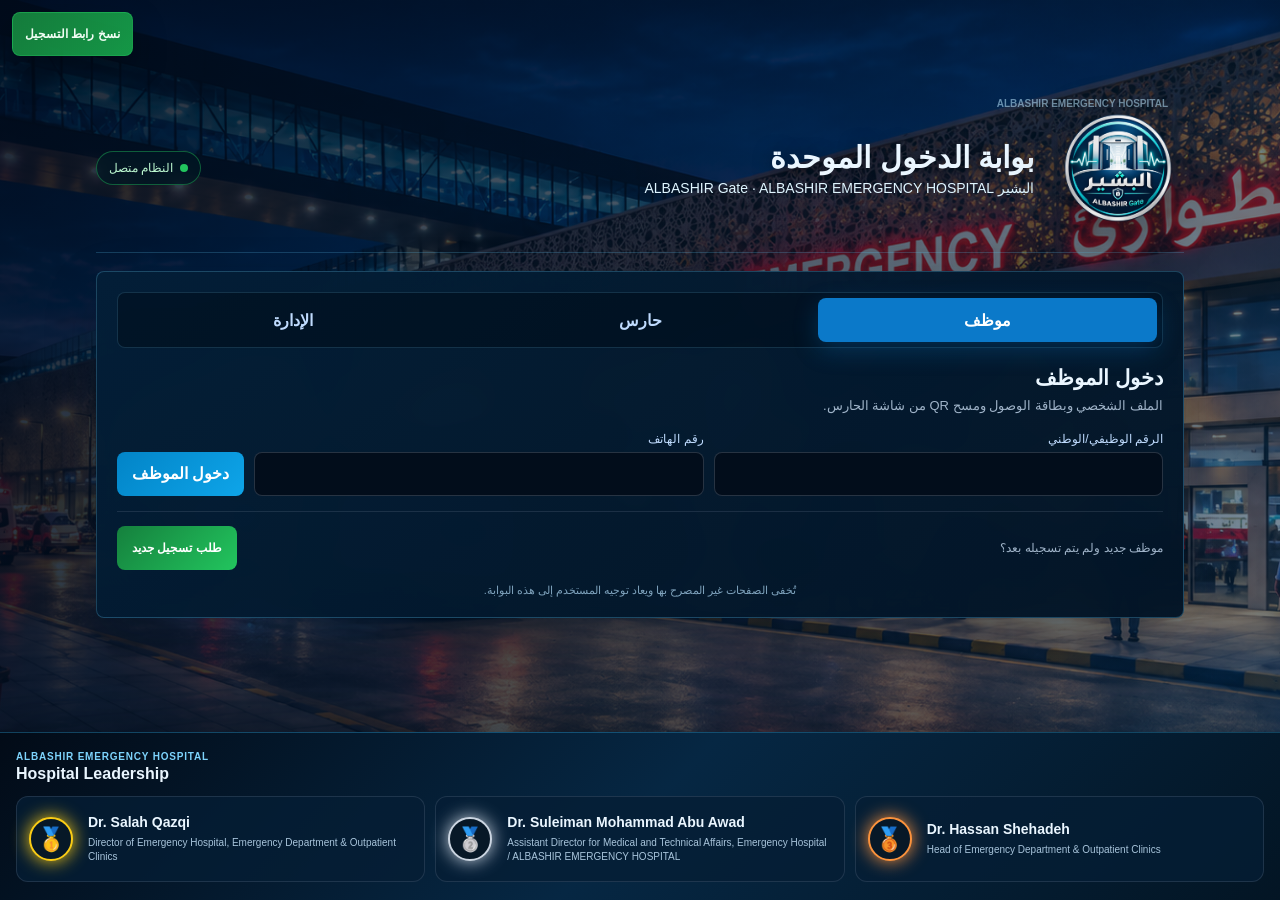
<file: admin_dashboard.html>
<!doctype html>
<!-- V1.8 WATAR LUXURY ADMIN ALERTS: admin-only Watar-like sound + 3D bell visual alert -->
<html lang="ar" dir="rtl">
<head>
  <meta charset="utf-8" />
  <meta name="viewport" content="width=device-width, initial-scale=1" />
  <title>لوحة الإدارة | ALBASHIR EMERGENCY HOSPITAL</title>
  <link rel="icon" type="image/svg+xml" href="./favicon.svg" />
  <link rel="apple-touch-icon" href="./logo.jpeg" />
  <link rel="manifest" href="./manifest.json" />
  <script src="./access-control.js" data-roles="SUPER_ADMIN,ADMIN"></script>

  <script src="./supabase.min.js"></script>

  <style>
    :root {
      --bg: #020813;
      --bg2: #06101f;
      --panel: rgba(15, 23, 42, 0.78);
      --panel2: rgba(2, 8, 19, 0.72);
      --line: rgba(148, 163, 184, 0.22);
      --text: #e5f2ff;
      --muted: #9fb3c8;
      --blue: #38bdf8;
      --green: #22c55e;
      --red: #ef4444;
      --yellow: #facc15;
      --orange: #fb923c;
      --shadow-blue: 0 0 42px rgba(56, 189, 248, 0.18);
      --shadow-green: 0 0 42px rgba(34, 197, 94, 0.24);
      --shadow-red: 0 0 42px rgba(239, 68, 68, 0.24);
      --shadow-yellow: 0 0 42px rgba(250, 204, 21, 0.20);
    }

    * {
      box-sizing: border-box;
    }

    html,
    body {
      margin: 0;
      min-height: 100%;
      font-family: Tahoma, Arial, sans-serif;
      background:
        radial-gradient(circle at 12% 0%, rgba(56, 189, 248, 0.18), transparent 34%),
        radial-gradient(circle at 86% 2%, rgba(34, 197, 94, 0.10), transparent 30%),
        radial-gradient(circle at 50% 100%, rgba(250, 204, 21, 0.07), transparent 32%),
        linear-gradient(180deg, #020813 0%, #06101f 46%, #000 100%);
      color: var(--text);
    }

    body {
      min-height: 100vh;
      overflow-x: hidden;
    }

    a {
      color: #a7f3d0;
    }

    .app-shell {
      width: min(1420px, 100%);
      margin: 0 auto;
      padding: 18px;
    }

    .topbar {
      display: flex;
      align-items: center;
      justify-content: space-between;
      gap: 12px;
      margin-bottom: 16px;
      flex-wrap: wrap;
      position: sticky;
      top: 0;
      z-index: 10;
      padding: 10px 0;
      background: linear-gradient(180deg, rgba(2, 8, 19, 0.92), rgba(2, 8, 19, 0.62));
      backdrop-filter: blur(18px);
    }

    .brand {
      display: flex;
      align-items: center;
      gap: 12px;
    }

    .brand-icon {
      width: 50px;
      height: 50px;
      border-radius: 17px;
      display: grid;
      place-items: center;
      background: linear-gradient(135deg, rgba(56, 189, 248, 0.28), rgba(34, 197, 94, 0.14));
      border: 1px solid rgba(56, 189, 248, 0.34);
      box-shadow: var(--shadow-blue);
      font-size: 24px;
    }

    .brand-title {
      margin: 0;
      font-size: clamp(21px, 4vw, 31px);
      letter-spacing: -0.04em;
      font-weight: 950;
    }

    .brand-subtitle {
      color: var(--muted);
      font-size: 13px;
      margin-top: 4px;
      line-height: 1.7;
    }

    .top-actions {
      display: flex;
      align-items: center;
      gap: 8px;
      flex-wrap: wrap;
    }

    .pill {
      border: 1px solid var(--line);
      background: rgba(15, 23, 42, 0.72);
      color: var(--muted);
      padding: 10px 13px;
      border-radius: 999px;
      backdrop-filter: blur(18px);
      box-shadow: 0 0 22px rgba(56, 189, 248, 0.06);
      white-space: nowrap;
      font-size: 12px;
    }

    .pill.ready {
      color: #bae6fd;
      border-color: rgba(56, 189, 248, 0.32);
    }

    .pill.super {
      color: #fde68a;
      border-color: rgba(250, 204, 21, 0.38);
    }

    .pill.error {
      color: #fecaca;
      border-color: rgba(239, 68, 68, 0.36);
    }

    .nav-tabs {
      display: flex;
      gap: 8px;
      flex-wrap: wrap;
      margin: 0 0 16px;
    }

    .tab-btn {
      width: auto;
      margin: 0;
      padding: 10px 13px;
      border-radius: 999px;
      background: rgba(15, 23, 42, 0.74);
      border: 1px solid rgba(148, 163, 184, 0.20);
      color: #cbd5e1;
      box-shadow: none;
      font-size: 13px;
    }

    .tab-btn.active {
      background: linear-gradient(135deg, rgba(2, 132, 199, 0.95), rgba(14, 165, 233, 0.95));
      color: white;
      border-color: rgba(56, 189, 248, 0.40);
      box-shadow: var(--shadow-blue);
    }

    .section {
      display: none;
    }

    .section.active {
      display: block;
    }

    .panel {
      position: relative;
      background: var(--panel);
      border: 1px solid var(--line);
      border-radius: 28px;
      padding: 18px;
      backdrop-filter: blur(22px);
      box-shadow: var(--shadow-blue);
      overflow: hidden;
      margin-bottom: 16px;
    }

    .panel::before {
      content: "";
      position: absolute;
      inset: 0;
      pointer-events: none;
      border-radius: inherit;
      background:
        linear-gradient(120deg, rgba(255, 255, 255, 0.07), transparent 28%, transparent 72%, rgba(56, 189, 248, 0.07));
      opacity: 0.46;
    }

    .panel > * {
      position: relative;
      z-index: 1;
    }

    .panel-title {
      margin: 0 0 8px;
      font-size: clamp(20px, 4vw, 29px);
      font-weight: 950;
      letter-spacing: -0.04em;
    }

    .panel-desc {
      color: var(--muted);
      margin: 0 0 14px;
      line-height: 1.8;
      font-size: 14px;
    }

    .stats-grid {
      display: grid;
      grid-template-columns: repeat(4, minmax(0, 1fr));
      gap: 12px;
      margin-bottom: 16px;
    }

    @media (max-width: 1100px) {
      .stats-grid {
        grid-template-columns: repeat(2, minmax(0, 1fr));
      }
    }

    @media (max-width: 620px) {
      .stats-grid {
        grid-template-columns: 1fr;
      }
    }

    .stat-card {
      position: relative;
      border-radius: 24px;
      padding: 17px;
      background: rgba(15, 23, 42, 0.72);
      border: 1px solid rgba(148, 163, 184, 0.18);
      box-shadow: inset 0 0 26px rgba(56, 189, 248, 0.04);
      overflow: hidden;
    }

    .stat-card::after {
      content: "";
      position: absolute;
      inset: auto 12px 10px 12px;
      height: 2px;
      border-radius: 999px;
      background: linear-gradient(90deg, transparent, rgba(56, 189, 248, 0.75), transparent);
    }

    .stat-label {
      color: var(--muted);
      font-size: 12px;
      margin-bottom: 7px;
    }

    .stat-value {
      font-size: clamp(28px, 6vw, 44px);
      font-weight: 950;
      letter-spacing: -0.05em;
      line-height: 1;
    }

    .stat-card.green {
      box-shadow: var(--shadow-green);
      border-color: rgba(34, 197, 94, 0.28);
    }

    .stat-card.red {
      box-shadow: var(--shadow-red);
      border-color: rgba(239, 68, 68, 0.28);
    }

    .stat-card.yellow {
      box-shadow: var(--shadow-yellow);
      border-color: rgba(250, 204, 21, 0.30);
    }

    .stat-card.orange {
      border-color: rgba(251, 146, 60, 0.30);
    }

    .grid-2 {
      display: grid;
      grid-template-columns: 1fr 1fr;
      gap: 16px;
    }

    @media (max-width: 920px) {
      .grid-2 {
        grid-template-columns: 1fr;
      }
    }

    .table-wrap {
      overflow-x: auto;
      border-radius: 18px;
      border: 1px solid rgba(148, 163, 184, 0.16);
      background: rgba(2, 8, 19, 0.38);
    }

    table {
      width: 100%;
      border-collapse: collapse;
      min-width: 780px;
      font-size: 13px;
    }

    th,
    td {
      padding: 12px 10px;
      border-bottom: 1px solid rgba(148, 163, 184, 0.13);
      text-align: right;
      vertical-align: top;
      white-space: nowrap;
    }

    th {
      color: #bae6fd;
      font-weight: 900;
      background: rgba(2, 8, 19, 0.52);
      position: sticky;
      top: 0;
      z-index: 1;
    }

    td {
      color: #dbeafe;
    }

    tr:hover td {
      background: rgba(56, 189, 248, 0.05);
    }

    .badge {
      display: inline-flex;
      align-items: center;
      gap: 5px;
      border-radius: 999px;
      padding: 6px 9px;
      font-size: 12px;
      font-weight: 900;
      border: 1px solid rgba(148, 163, 184, 0.22);
      background: rgba(15, 23, 42, 0.72);
    }

    .badge.green {
      color: #bbf7d0;
      border-color: rgba(34, 197, 94, 0.35);
      background: rgba(34, 197, 94, 0.09);
    }

    .badge.red {
      color: #fecaca;
      border-color: rgba(239, 68, 68, 0.35);
      background: rgba(239, 68, 68, 0.09);
    }

    .badge.yellow {
      color: #fef3c7;
      border-color: rgba(250, 204, 21, 0.35);
      background: rgba(250, 204, 21, 0.09);
    }

    .badge.blue {
      color: #bae6fd;
      border-color: rgba(56, 189, 248, 0.35);
      background: rgba(56, 189, 248, 0.09);
    }

    .badge.orange {
      color: #fed7aa;
      border-color: rgba(251, 146, 60, 0.35);
      background: rgba(251, 146, 60, 0.09);
    }

    .row-actions {
      display: flex;
      gap: 6px;
      flex-wrap: wrap;
    }

    button,
    .btn {
      border: 0;
      outline: 0;
      cursor: pointer;
      color: white;
      font-weight: 900;
      border-radius: 14px;
      padding: 10px 12px;
      background: linear-gradient(135deg, #0284c7, #0ea5e9);
      box-shadow: 0 0 18px rgba(56, 189, 248, 0.12);
      transition: transform 0.15s ease, filter 0.15s ease;
      font-family: inherit;
      text-decoration: none;
      display: inline-flex;
      align-items: center;
      justify-content: center;
      gap: 7px;
      white-space: nowrap;
      font-size: 13px;
    }

    button:hover,
    .btn:hover {
      transform: translateY(-1px);
      filter: brightness(1.08);
    }

    button:disabled {
      opacity: 0.55;
      cursor: not-allowed;
      transform: none;
    }

    .btn-green {
      background: linear-gradient(135deg, #15803d, #22c55e);
    }

    .btn-red {
      background: linear-gradient(135deg, #991b1b, #ef4444);
    }

    .btn-yellow {
      background: linear-gradient(135deg, #a16207, #facc15);
      color: #111827;
    }

    .btn-soft {
      background: rgba(15, 23, 42, 0.78);
      border: 1px solid rgba(56, 189, 248, 0.22);
      color: #dbeafe;
      box-shadow: none;
    }

    .toolbar {
      display: flex;
      gap: 8px;
      flex-wrap: wrap;
      margin-bottom: 12px;
    }

    .form-grid {
      display: grid;
      grid-template-columns: repeat(4, minmax(0, 1fr));
      gap: 10px;
      align-items: end;
    }

    @media (max-width: 1000px) {
      .form-grid {
        grid-template-columns: repeat(2, minmax(0, 1fr));
      }
    }

    @media (max-width: 620px) {
      .form-grid {
        grid-template-columns: 1fr;
      }
    }

    label {
      display: block;
      color: var(--muted);
      font-size: 12px;
      margin: 4px 0 6px;
    }

    input,
    select {
      width: 100%;
      border: 1px solid rgba(148, 163, 184, 0.26);
      background: #08111f;
      color: var(--text);
      border-radius: 14px;
      padding: 12px;
      outline: none;
      font-family: inherit;
      font-size: 14px;
    }

    input::placeholder {
      color: rgba(159, 179, 200, 0.58);
    }

    input:focus,
    select:focus {
      border-color: rgba(56, 189, 248, 0.55);
      box-shadow: 0 0 0 4px rgba(56, 189, 248, 0.08);
    }

    .notice {
      margin: 12px 0;
      padding: 13px 14px;
      border-radius: 16px;
      border: 1px solid rgba(250, 204, 21, 0.36);
      background: rgba(250, 204, 21, 0.10);
      color: #fef3c7;
      line-height: 1.8;
      font-size: 14px;
    }

    .notice.error {
      border-color: rgba(239, 68, 68, 0.42);
      background: rgba(239, 68, 68, 0.10);
      color: #fecaca;
    }

    .notice.ok {
      border-color: rgba(34, 197, 94, 0.38);
      background: rgba(34, 197, 94, 0.10);
      color: #bbf7d0;
    }

    .hidden {
      display: none !important;
    }

    .photo-thumb {
      width: 82px;
      height: 62px;
      object-fit: cover;
      border-radius: 12px;
      border: 1px solid rgba(56, 189, 248, 0.24);
      background: #020813;
    }

    .small-muted {
      color: var(--muted);
      font-size: 12px;
      line-height: 1.7;
    }



    .app-hero-cover {
      position: relative;
      min-height: 220px;
      margin: 0 0 16px;
      border-radius: 30px;
      overflow: hidden;
      border: 1px solid rgba(56, 189, 248, 0.24);
      background:
        linear-gradient(90deg, rgba(2, 8, 19, 0.92), rgba(2, 8, 19, 0.56), rgba(2, 8, 19, 0.24)),
        url("./hero.jpeg") center center / cover no-repeat;
      box-shadow: 0 0 42px rgba(56, 189, 248, 0.18);
    }

    .app-hero-cover::after {
      content: "";
      position: absolute;
      inset: 0;
      pointer-events: none;
      background:
        radial-gradient(circle at 12% 12%, rgba(56, 189, 248, 0.20), transparent 34%),
        linear-gradient(180deg, transparent, rgba(2, 8, 19, 0.72));
    }

    .app-hero-content {
      position: relative;
      z-index: 1;
      width: min(620px, 100%);
      min-height: 220px;
      padding: 22px;
      display: flex;
      flex-direction: column;
      justify-content: flex-end;
    }

    .app-hero-kicker {
      display: inline-flex;
      width: fit-content;
      padding: 7px 10px;
      border-radius: 999px;
      border: 1px solid rgba(239, 68, 68, 0.36);
      background: rgba(239, 68, 68, 0.12);
      color: #fecaca;
      font-size: 12px;
      font-weight: 900;
      margin-bottom: 10px;
    }

    .app-hero-title {
      margin: 0;
      font-size: clamp(26px, 6vw, 46px);
      font-weight: 950;
      letter-spacing: -0.05em;
      line-height: 1.1;
      color: #f8fbff;
      text-shadow: 0 0 24px rgba(2, 8, 19, 0.80);
    }

    .app-hero-subtitle {
      margin: 9px 0 0;
      color: rgba(224, 242, 254, 0.86);
      line-height: 1.75;
      font-size: 14px;
      text-shadow: 0 0 18px rgba(2, 8, 19, 0.80);
    }

    @media (max-width: 700px) {
      .app-hero-cover,
      .app-hero-content {
        min-height: 190px;
      }
    }


    .hospital-identity {
      display: flex;
      align-items: center;
      gap: 12px;
      margin-top: 12px;
      padding: 12px;
      border-radius: 20px;
      background: rgba(2, 8, 19, 0.42);
      border: 1px solid rgba(56, 189, 248, 0.18);
      box-shadow: inset 0 0 22px rgba(56, 189, 248, 0.05);
    }

    .hospital-logo {
      width: 62px;
      height: 62px;
      border-radius: 18px;
      object-fit: cover;
      border: 1px solid rgba(56, 189, 248, 0.34);
      box-shadow: 0 0 22px rgba(56, 189, 248, 0.16);
      background: #020813;
      flex: 0 0 auto;
    }

    .hospital-name-ar {
      font-size: 14px;
      font-weight: 900;
      color: #e0f2fe;
      line-height: 1.45;
    }

    .hospital-name-en {
      direction: ltr;
      text-align: left;
      font-size: 12px;
      color: rgba(186, 230, 253, 0.76);
      margin-top: 3px;
      letter-spacing: 0.02em;
    }

    .permission-grid {
      display: grid;
      grid-template-columns: repeat(3, minmax(0, 1fr));
      gap: 8px;
      margin-top: 10px;
    }

    @media (max-width: 900px) {
      .permission-grid {
        grid-template-columns: 1fr;
      }
    }

    .permission-box {
      display: flex;
      align-items: center;
      gap: 8px;
      min-height: 44px;
      padding: 10px;
      border-radius: 14px;
      border: 1px solid rgba(148, 163, 184, 0.18);
      background: rgba(2, 8, 19, 0.42);
      color: #cbd5e1;
      font-size: 12px;
      line-height: 1.5;
    }

    .permission-box input {
      width: auto;
      accent-color: #38bdf8;
      margin: 0;
    }

    .creator-signature {
      width: min(1420px, 100%);
      margin: 14px auto 0;
      padding: 0 4px 2px;
      display: flex;
      justify-content: flex-start;
      direction: ltr;
    }

    .creator-signature-card {
      display: inline-flex;
      flex-direction: column;
      align-items: flex-start;
      gap: 2px;
      padding: 10px 14px;
      border-radius: 18px;
      background: linear-gradient(135deg, rgba(2, 8, 19, 0.72), rgba(15, 23, 42, 0.58));
      border: 1px solid rgba(56, 189, 248, 0.20);
      box-shadow: 0 0 24px rgba(56, 189, 248, 0.10);
      backdrop-filter: blur(18px);
    }

    .creator-label {
      font-size: 10px;
      letter-spacing: 0.22em;
      text-transform: uppercase;
      color: rgba(186, 230, 253, 0.76);
      font-weight: 800;
    }

    .creator-name {
      font-family: "Brush Script MT", "Segoe Script", "Lucida Handwriting", cursive;
      font-size: clamp(16px, 3.2vw, 22px);
      color: #e0f2fe;
      text-shadow: 0 0 14px rgba(56, 189, 248, 0.42);
      line-height: 1.2;
      white-space: nowrap;
    }
      /* V1.8 Watar Luxury Admin Alerts CSS */

    /* ================= V1.8 Watar Luxury Admin Alerts ================= */
    .admin-alert-panel {
      position: sticky;
      top: 10px;
      z-index: 80;
      margin: 14px 0;
      display: flex;
      gap: 10px;
      align-items: center;
      justify-content: space-between;
      flex-wrap: wrap;
      padding: 14px 16px;
      border: 1px solid rgba(250, 204, 21, 0.38);
      border-radius: 24px;
      background:
        radial-gradient(circle at top left, rgba(250, 204, 21, 0.22), transparent 35%),
        radial-gradient(circle at top right, rgba(168, 85, 247, 0.20), transparent 35%),
        linear-gradient(135deg, rgba(15, 23, 42, 0.88), rgba(2, 8, 19, 0.84));
      box-shadow: 0 18px 55px rgba(0,0,0,.35), 0 0 42px rgba(250,204,21,.12);
      backdrop-filter: blur(16px);
    }

    .admin-alert-panel strong {
      display: block;
      color: #fef9c3;
      font-size: 14px;
      margin-bottom: 4px;
    }

    .admin-alert-panel span {
      color: var(--muted);
      font-size: 12px;
    }

    .notify-actions {
      display: flex;
      gap: 8px;
      align-items: center;
      flex-wrap: wrap;
    }

    .notify-btn {
      border: 0;
      border-radius: 999px;
      padding: 11px 15px;
      cursor: pointer;
      color: #06101f;
      font-weight: 950;
      background: linear-gradient(135deg, #facc15, #fb7185, #a855f7);
      box-shadow: 0 0 28px rgba(250,204,21,.24), 0 0 18px rgba(168,85,247,.20);
      transition: transform .18s ease, filter .18s ease;
    }

    .notify-btn:active {
      transform: scale(.97);
      filter: brightness(1.08);
    }

    .notify-btn.secondary {
      color: #e5f2ff;
      background: rgba(148, 163, 184, .16);
      border: 1px solid rgba(148, 163, 184, .28);
      box-shadow: none;
    }

    .watar-alert {
      position: fixed;
      top: 18px;
      left: 50%;
      transform: translateX(-50%);
      z-index: 9999;
      width: min(92vw, 560px);
      border-radius: 32px;
      padding: 16px 16px 15px;
      border: 1px solid rgba(250,204,21,.55);
      background:
        radial-gradient(circle at 18% 16%, rgba(250,204,21,.34), transparent 34%),
        radial-gradient(circle at 82% 18%, rgba(168,85,247,.34), transparent 34%),
        linear-gradient(135deg, rgba(2,8,19,.96), rgba(15,23,42,.94));
      box-shadow:
        0 26px 85px rgba(0,0,0,.68),
        0 0 52px rgba(250,204,21,.28),
        0 0 50px rgba(168,85,247,.24);
      backdrop-filter: blur(18px);
      overflow: hidden;
      cursor: pointer;
      animation: watarSlide .45s cubic-bezier(.2,.9,.2,1), watarGlow 1.4s ease-in-out infinite alternate;
    }

    .watar-alert.hidden {
      display: none !important;
    }

    .watar-alert::before {
      content: "";
      position: absolute;
      inset: -2px;
      background: linear-gradient(90deg, transparent, rgba(255,255,255,.18), transparent);
      transform: translateX(-130%);
      animation: watarShimmer 2.25s ease-in-out infinite;
      pointer-events: none;
    }

    .watar-row {
      display: flex;
      align-items: center;
      gap: 14px;
      position: relative;
      z-index: 1;
    }

    .watar-bell-wrap {
      width: 84px;
      height: 84px;
      min-width: 84px;
      position: relative;
      border-radius: 28px;
      display: grid;
      place-items: center;
      background: radial-gradient(circle at center, rgba(250,204,21,.18), rgba(168,85,247,.10));
      box-shadow: inset 0 0 28px rgba(255,255,255,.06), 0 0 30px rgba(250,204,21,.18);
      overflow: visible;
      animation: watarBellFloat 1.45s ease-in-out infinite;
    }

    .watar-bell-img {
      width: 76px;
      height: 76px;
      object-fit: contain;
      border-radius: 18px;
      filter: drop-shadow(0 10px 18px rgba(0,0,0,.38));
    }

    .watar-fallback-bell {
      display: none;
      font-size: 52px;
      filter: drop-shadow(0 10px 18px rgba(0,0,0,.38));
    }

    .watar-exclamation {
      position: absolute;
      top: 1px;
      right: -2px;
      width: 29px;
      height: 29px;
      display: grid;
      place-items: center;
      border-radius: 999px;
      color: #fff;
      background: linear-gradient(135deg, #fb923c, #ef4444);
      font-size: 20px;
      font-weight: 950;
      box-shadow: 0 0 18px rgba(251,146,60,.5);
      animation: watarBadgePulse 1s ease-in-out infinite;
    }

    .watar-title {
      margin: 0;
      color: #fef3c7;
      font-size: 19px;
      font-weight: 950;
      letter-spacing: .2px;
    }

    .watar-msg {
      margin: 6px 0 0;
      color: #e0f2fe;
      font-size: 13px;
      line-height: 1.8;
    }

    .watar-footer {
      margin-top: 11px;
      display: flex;
      align-items: center;
      justify-content: space-between;
      gap: 10px;
      color: #c4b5fd;
      font-size: 12px;
    }

    .watar-count {
      min-width: 34px;
      height: 34px;
      display: inline-grid;
      place-items: center;
      border-radius: 999px;
      background: rgba(250,204,21,.18);
      border: 1px solid rgba(250,204,21,.40);
      color: #fef08a;
      font-weight: 950;
      animation: watarCountPulse 1.05s ease-in-out infinite;
    }

    .admin-pulse {
      animation: adminWatarPulse 1s ease-in-out 6;
      box-shadow: 0 0 40px rgba(250,204,21,.30) !important;
    }

    @keyframes watarSlide {
      from { opacity: 0; transform: translate(-50%, -26px) scale(.96); }
      to { opacity: 1; transform: translate(-50%, 0) scale(1); }
    }

    @keyframes watarGlow {
      from { box-shadow: 0 26px 85px rgba(0,0,0,.66), 0 0 36px rgba(250,204,21,.20), 0 0 34px rgba(168,85,247,.16); }
      to { box-shadow: 0 28px 92px rgba(0,0,0,.72), 0 0 65px rgba(250,204,21,.36), 0 0 62px rgba(168,85,247,.30); }
    }

    @keyframes watarShimmer {
      0%, 45% { transform: translateX(-130%); }
      72%, 100% { transform: translateX(130%); }
    }

    @keyframes watarBellFloat {
      0%, 100% { transform: translateY(0) rotate(-3deg); }
      50% { transform: translateY(-4px) rotate(3deg); }
    }

    @keyframes watarBadgePulse {
      0%, 100% { transform: scale(1); }
      50% { transform: scale(1.13); }
    }

    @keyframes watarCountPulse {
      0%, 100% { transform: scale(1); }
      50% { transform: scale(1.10); }
    }

    @keyframes adminWatarPulse {
      0%, 100% { transform: scale(1); }
      45% { transform: scale(1.035); }
    }

    /* Modern hospital operations layout */
    :root { --admin-bg:#041426; --admin-panel:rgba(4,25,46,.92); --admin-border:rgba(56,189,248,.25); }
    body { background: radial-gradient(circle at 70% -10%, rgba(14,165,233,.22), transparent 32%), linear-gradient(135deg,#020b17 0%,var(--admin-bg) 52%,#061b32 100%); }
    .app-shell { width:100%; max-width:none; margin:0; padding:18px 24px 32px 252px; }
    .topbar { min-height:76px; margin:-18px -24px 18px -252px; padding:13px 24px 13px 252px; background:rgba(2,13,27,.94); border-bottom:1px solid rgba(56,189,248,.18); box-shadow:0 12px 35px rgba(0,0,0,.18); }
    .brand-icon { width:54px; height:54px; border-radius:14px; background:linear-gradient(145deg,#ecfeff,#bae6fd); color:#075985; box-shadow:0 0 28px rgba(34,211,238,.25); }
    .brand-title { font-size:25px; letter-spacing:0; }
    .hospital-identity { display:flex; align-items:center; gap:9px; margin-top:2px; }
    .hospital-logo { width:30px; height:30px; object-fit:cover; border-radius:8px; }
    .hospital-name-ar,.hospital-name-en { font-size:11px; color:#bae6fd; line-height:1.35; }
    .hospital-name-en { color:#7dd3fc; }
    .nav-tabs { position:fixed; inset:0 auto 0 0; z-index:20; width:220px; margin:0; padding:102px 12px 18px; display:flex; flex-direction:column; align-items:stretch; gap:7px; overflow-y:auto; background:linear-gradient(180deg,#062442 0%,#031426 72%,#02101e 100%); border-right:1px solid rgba(56,189,248,.18); box-shadow:12px 0 30px rgba(0,0,0,.18); }
    .nav-tabs::before { content:"ALBASHIR EMERGENCY HOSPITAL\\A Admin Dashboard"; white-space:pre; position:absolute; top:22px; left:18px; color:#e0f2fe; font-size:12px; font-weight:900; line-height:1.6; text-align:left; }
    .tab-btn { width:100%; justify-content:flex-start; border-radius:12px; padding:12px 13px; background:transparent; border:1px solid transparent; color:#bfdbfe; text-align:left; box-shadow:none; }
    .tab-btn::before { display:inline-grid; width:22px; margin-right:8px; place-items:center; font-size:17px; }
    .tab-btn:nth-child(1)::before { content:"⌂"; } .tab-btn:nth-child(2)::before { content:"♙"; } .tab-btn:nth-child(3)::before { content:"▤"; } .tab-btn:nth-child(4)::before { content:"▦"; } .tab-btn:nth-child(5)::before { content:"▥"; } .tab-btn:nth-child(6)::before { content:"◈"; } .tab-btn:nth-child(7)::before { content:"⚙"; } .tab-btn:nth-child(8)::before { content:"⇩"; }
    .tab-btn.active { background:linear-gradient(90deg,#0284c7,#075985); border-color:rgba(56,189,248,.5); box-shadow:0 0 24px rgba(14,165,233,.26); color:white; }
    .app-hero-cover { min-height:118px; margin-bottom:18px; background:linear-gradient(90deg,rgba(2,13,27,.86),rgba(2,43,75,.40)),url("./hero.jpeg") center/cover; border:1px solid var(--admin-border); border-radius:14px; display:flex; align-items:center; }
    .app-hero-title { font-size:25px; } .app-hero-subtitle { color:#dbeafe; }
    .stats-grid { grid-template-columns:repeat(6,minmax(0,1fr)); gap:10px; }
    .stat-card { min-height:118px; border-radius:14px; background:linear-gradient(145deg,rgba(8,43,75,.96),rgba(3,23,43,.94)); border-color:var(--admin-border); padding:15px; }
    .stat-card::before { content:""; position:absolute; width:42px; height:42px; top:14px; right:14px; border:2px solid currentColor; border-radius:50%; opacity:.35; }
    .stat-label { max-width:120px; line-height:1.45; } .stat-helper { max-width:190px; margin-top:4px; color:#93c5fd; font-size:10px; line-height:1.45; } .stat-value { margin-top:15px; font-size:36px; }
    .panel { border-radius:14px; padding:16px; background:var(--admin-panel); border-color:var(--admin-border); box-shadow:0 18px 42px rgba(0,0,0,.18); }
    .panel-title { font-size:20px; letter-spacing:0; } .table-wrap { border-radius:12px; background:rgba(2,14,28,.65); } th { background:#082b4b; color:#e0f2fe; } td { color:#dbeafe; }
    .toolbar { padding:8px; border:1px solid rgba(56,189,248,.15); border-radius:12px; background:rgba(2,19,36,.5); }
    .status-chart-layout { display:grid; grid-template-columns:150px 1fr; gap:18px; align-items:center; margin:8px 0 14px; }
    .status-donut { width:142px; height:142px; border-radius:50%; display:grid; place-content:center; text-align:center; background:conic-gradient(#22c55e 0 62%, #facc15 62% 78%, #ef4444 78% 88%, #38bdf8 88% 100%); box-shadow:0 0 28px rgba(34,197,94,.18); position:relative; }
    .status-donut::after { content:""; position:absolute; inset:25px; border-radius:50%; background:#061b32; }
    .status-donut span,.status-donut small { position:relative; z-index:1; } .status-donut span { font-size:27px; font-weight:950; } .status-donut small { color:#bae6fd; }
    .status-legend { display:grid; gap:8px; } .status-legend div { display:flex; justify-content:space-between; gap:12px; color:#dbeafe; font-size:13px; } .status-legend i { width:9px; height:9px; border-radius:50%; display:inline-block; margin-left:6px; }
    .specialty-bars { display:grid; gap:8px; margin:8px 0 14px; } .specialty-bar-row { display:grid; grid-template-columns:88px 1fr 34px; gap:8px; align-items:center; font-size:12px; } .specialty-bar-track { height:13px; background:#0b2945; border-radius:99px; overflow:hidden; } .specialty-bar-fill { height:100%; border-radius:99px; background:linear-gradient(90deg,#0ea5e9,#22d3ee); }
    .dashboard-activity-grid { display:grid; grid-template-columns:repeat(3,minmax(0,1fr)); gap:14px; }
    .dashboard-filters { display:grid; grid-template-columns:minmax(180px,1.6fr) repeat(2,minmax(130px,1fr)) auto auto auto; align-items:center; }
    .dashboard-filters input,.dashboard-filters select { min-width:0; }
    .sound-toggle { width:42px; height:42px; padding:0; border-radius:50%; font-size:19px; background:rgba(8,43,75,.9); border:1px solid rgba(56,189,248,.35); box-shadow:none; }
    .sound-toggle.muted { color:#94a3b8; border-color:rgba(148,163,184,.28); }
    .access-denied .app-shell > *:not(#setupWarning) { display:none !important; }
    .access-denied #setupWarning { display:block !important; margin:20vh auto 0; max-width:680px; text-align:center; font-size:16px; }
    @media (max-width:1180px) { .stats-grid { grid-template-columns:repeat(3,minmax(0,1fr)); } }
    @media (max-width:960px) { .dashboard-activity-grid{grid-template-columns:1fr;} }
    @media (max-width:760px) { .app-shell{padding:12px;} .topbar{margin:-12px -12px 12px;padding:12px;} .nav-tabs{position:sticky;inset:auto;width:auto;padding:8px;flex-direction:row;margin-bottom:12px;border:1px solid rgba(56,189,248,.18);border-radius:14px;} .nav-tabs::before{display:none;} .tab-btn{width:auto;flex:1 0 auto;justify-content:center;padding:9px 10px;font-size:0;} .tab-btn::before{margin:0;font-size:18px;} .stats-grid{grid-template-columns:repeat(2,minmax(0,1fr));} .grid-2{grid-template-columns:1fr;} .top-actions{width:100%;} .dashboard-filters{grid-template-columns:1fr 1fr;} .dashboard-filters input{grid-column:1/-1;} .status-chart-layout{grid-template-columns:1fr;justify-items:center;} }
    @media (max-width:430px) { .stats-grid{gap:7px;} .stat-card{padding:12px 10px;min-height:105px;} .stat-value{font-size:29px;} }

  </style>
  <link rel="stylesheet" href="./global-theme.css" />
  <link rel="stylesheet" href="./assets/css/design-system.css" />
  <link rel="stylesheet" href="./assets/css/components.css" />
  <link rel="stylesheet" href="./assets/css/responsive.css" />
  <script src="./assets/js/app-state.js" defer></script>
  <script src="./assets/js/ui-components.js" defer></script>
</head>

<body class="hospital-ui theme-admin">
  <main class="app-shell">
    <header class="topbar">
      <div class="brand">
        <div class="brand-icon" role="img" aria-label="البشير ALBASHIR Gate"></div>
        <div>
          <h1 class="brand-title" id="appTitle">لوحة إدارة ALBASHIR EMERGENCY HOSPITAL</h1>
          <div class="brand-subtitle" id="adminLine">جارِ التحقق من صلاحية الإدارة...</div>
        <div class="hospital-identity">
          <img class="hospital-logo" src="./albashir-gate-logo.png" alt="البشير ALBASHIR Gate" />
          <div>
            <div class="hospital-name-ar">مستشفى الإسعاف والطوارئ / البشير</div>
            <div class="hospital-name-en">ALBASHIR EMERGENCY HOSPITAL</div>
          </div>
        </div>

        </div>
      </div>

      <div class="top-actions">
        <span class="pill" id="connectionBadge">جارِ فحص الاتصال...</span>
        <span class="pill" id="roleBadge">غير معروف</span>
        <button class="sound-toggle" id="adminSoundToggle" type="button" onclick="toggleAdminSound()" aria-label="تشغيل أو كتم صوت التنبيهات" title="تشغيل أو كتم صوت التنبيهات">🔇</button>
        <button class="btn-soft" type="button" onclick="refreshAll()">تحديث</button>
        <a class="btn btn-soft" href="./index.html">شاشة الحارس</a>
        <button class="btn-red" type="button" onclick="logout()">خروج</button>
      </div>
    </header>


<div id="setupWarning" class="notice hidden"></div>
    <div id="toast" class="notice hidden"></div>

    <div id="watarAlert" class="watar-alert hidden" onclick="openPendingRegistrations()">
      <div class="watar-row">
        <div class="watar-bell-wrap">
          <img class="watar-bell-img" src="[data-uri]" alt="جرس تنبيه" onerror="this.style.display='none'; this.nextElementSibling.style.display='block';" />
          <div class="watar-fallback-bell">🔔</div>
          <div class="watar-exclamation">!</div>
        </div>
        <div style="flex:1">
          <h3 id="watarAlertTitle" class="watar-title">طلب تسجيل جديد</h3>
          <p id="watarAlertMsg" class="watar-msg">وصل طلب جديد بانتظار الموافقة.</p>
          <div class="watar-footer">
            <span>اضغطي لفتح طلبات التسجيل</span>
            <span id="watarAlertCount" class="watar-count">1</span>
          </div>
        </div>
      </div>
    </div>
    <div class="notice ok">
      <strong>قاعدة الدخول للكراج:</strong>
      صلاحية الإدارة لا تعني دخول الكراج تلقائيًا. كل شخص، حتى SUPER_ADMIN و SUB_ADMIN، يجب أن يكون مسجلًا وموافقًا عليه كموظف، ويمسح QR مباشر عند كل دخول.
    </div>


    <nav class="nav-tabs">
      <button class="tab-btn active" onclick="showTab('overview', this)">الرئيسية</button>
      <button class="tab-btn" onclick="showTab('registrations', this)">طلبات التسجيل</button>
      <button class="tab-btn" onclick="showTab('profileChanges', this); loadProfileChangeRequests()">تغيير بيانات الموظفين</button>
      <button class="tab-btn" onclick="showTab('limits', this)">حدود الاختصاصات</button>
      <button class="tab-btn" onclick="showTab('logs', this)">سجلات الدخول</button>
      <button class="tab-btn" onclick="showTab('violations', this)">بلاغات الحارس</button>
      <button class="tab-btn" onclick="showTab('admins', this)">المشرفون</button>
      <button class="tab-btn" onclick="showTab('audit', this)">Audit</button>
      <button class="tab-btn" onclick="showTab('exports', this)">CSV</button>
    </nav>

    <section id="overview" class="section active">
      <div class="stats-grid">
        <div class="stat-card blue">
          <div class="stat-label">طلبات التسجيل</div>
          <div class="stat-helper">طلبات مكتملة بانتظار مراجعة الهوية وقرار السماح أو المنع</div>
          <div class="stat-value" id="statPendingRequests">0</div>
        </div>
        <div class="stat-card">
          <div class="stat-label">إجمالي آخر 30 يوم</div>
          <div class="stat-value" id="stat30Days">0</div>
        </div>
        <div class="stat-card green">
          <div class="stat-label">موافق عليهم اليوم</div>
          <div class="stat-value" id="statApprovedToday">0</div>
        </div>
        <div class="stat-card yellow">
          <div class="stat-label">بلاغات جديدة</div>
          <div class="stat-value" id="statNewViolations">0</div>
        </div>
        <div class="stat-card red">
          <div class="stat-label">مرفوضون</div>
          <div class="stat-value" id="statRejected">0</div>
        </div>
        <div class="stat-card">
          <div class="stat-label">عمليات تحقق QR</div>
          <div class="stat-value" id="statQrVerifications">0</div>
        </div>
      </div>

      <div class="toolbar dashboard-filters" aria-label="فلاتر لوحة الإدارة">
        <input id="dashboardSearch" type="search" placeholder="البحث بالاسم أو الرقم الوظيفي..." oninput="applyDashboardFilters()" />
        <select id="dashboardStatus" onchange="applyDashboardFilters()">
          <option value="">جميع الحالات</option>
          <option value="PENDING">قيد المراجعة</option>
          <option value="APPROVED">موافق عليه</option>
          <option value="REJECTED">مرفوض</option>
        </select>
        <select id="dashboardDepartment" onchange="applyDashboardFilters()">
          <option value="">جميع الأقسام</option>
        </select>
        <button class="btn-soft" type="button" onclick="clearDashboardFilters()">مسح الفلاتر</button>
        <button class="btn-soft" type="button" onclick="refreshAll()">تحديث</button>
        <button type="button" onclick="exportCsv('registrations')">تصدير</button>
      </div>

      <div class="grid-2">
        <div class="panel">
          <h2 class="panel-title">آخر 10 دقائق حسب النتيجة</h2>
          <p class="panel-desc">مفيد لمعرفة ازدحام البوابة أو تكرار الرفض في الوقت الحالي.</p>
          <div class="status-chart-layout">
            <div class="status-donut" id="statusDonut"><span id="statusDonutTotal">0</span><small>محاولة</small></div>
            <div class="status-legend" id="statusLegend"></div>
          </div>
          <div class="table-wrap">
            <table>
              <thead>
                <tr>
                  <th>النتيجة</th>
                  <th>العدد</th>
                </tr>
              </thead>
              <tbody id="last10Body"></tbody>
            </table>
          </div>
        </div>

        <div class="panel">
          <h2 class="panel-title">الإحصائيات حسب الاختصاص</h2>
          <p class="panel-desc">يعرض عدد محاولات الدخول لكل قسم / اختصاص.</p>
          <div class="specialty-bars" id="specialtyBars"></div>
          <div class="table-wrap">
            <table>
              <thead>
                <tr>
                  <th>الاختصاص</th>
                  <th>العدد</th>
                </tr>
              </thead>
              <tbody id="specialtyStatsBody"></tbody>
            </table>
          </div>
        </div>
      </div>

      <div class="dashboard-activity-grid">
        <div class="panel">
          <h2 class="panel-title">أحدث التسجيلات</h2>
          <p class="panel-desc">آخر طلبات الموظفين الواردة للنظام.</p>
          <div class="table-wrap"><table><thead><tr><th>الموظف</th><th>القسم</th><th>الحالة</th></tr></thead><tbody id="recentRegistrationsBody"></tbody></table></div>
        </div>
        <div class="panel">
          <h2 class="panel-title">آخر تحقق QR</h2>
          <p class="panel-desc">أحدث محاولات الدخول من البوابات.</p>
          <div class="table-wrap"><table><thead><tr><th>الموظف</th><th>الوقت</th><th>النتيجة</th></tr></thead><tbody id="recentQrBody"></tbody></table></div>
        </div>
        <div class="panel">
          <h2 class="panel-title">آخر نشاط إداري</h2>
          <p class="panel-desc">آخر الإجراءات المسجلة للمشرفين.</p>
          <div class="table-wrap"><table><thead><tr><th>الإجراء</th><th>الجدول</th><th>الوقت</th></tr></thead><tbody id="recentActivityBody"></tbody></table></div>
        </div>
      </div>

      <div class="grid-2">
        <div class="panel">
          <h2 class="panel-title">أجهزة البوابة</h2>
          <p class="panel-desc">آخر اتصال لأجهزة الحارس، نسخة الكاش، وتنبيه الجهاز غير النشط.</p>
          <div class="table-wrap">
            <table>
              <thead>
                <tr>
                  <th>الجهاز</th>
                  <th>البوابة</th>
                  <th>آخر اتصال</th>
                  <th>آخر QR</th>
                  <th>آخر Scan</th>
                  <th>Cache</th>
                  <th>App</th>
                  <th>الحالة</th>
                </tr>
              </thead>
              <tbody id="gateDevicesBody"></tbody>
            </table>
          </div>
        </div>

        <div class="panel">
          <h2 class="panel-title">حالة مزامنة Offline</h2>
          <p class="panel-desc">تعرض آخر مزامنة وعدد السجلات المعلقة لكل جهاز بوابة.</p>
          <div class="table-wrap">
            <table>
              <thead>
                <tr>
                  <th>الجهاز</th>
                  <th>معلّق</th>
                  <th>آخر حالة</th>
                  <th>آخر مزامنة</th>
                  <th>تنبيه</th>
                </tr>
              </thead>
              <tbody id="gateSyncBody"></tbody>
            </table>
          </div>
        </div>
      </div>

      <div class="panel">
        <h2 class="panel-title">استخدام الحدود اليومية</h2>
        <p class="panel-desc">للاختصاصات التي تعمل بنظام “مسموح جزئيًا”.</p>
        <div class="table-wrap">
          <table>
            <thead>
              <tr>
                <th>الاختصاص</th>
                <th>الحد اليومي</th>
                <th>المستخدم اليوم</th>
                <th>المتبقي</th>
                <th>الحالة</th>
              </tr>
            </thead>
            <tbody id="limitsUsageBody"></tbody>
          </table>
        </div>
      </div>
    </section>

    <section id="registrations" class="section">
      <div class="panel">
        <h2 class="panel-title">طلبات التسجيل</h2>
        <p class="panel-desc">الموظفون الجدد يظهرون هنا. يمكن الموافقة أو الرفض، والدخول الأول لا يعني الاعتماد النهائي.</p>
        <div class="toolbar">
          <button onclick="loadRegistrations()">تحديث الطلبات</button>
          <button class="btn-soft" onclick="exportCsv('registrations')">تصدير CSV</button>
        </div>
        <div class="table-wrap">
          <table>
            <thead>
              <tr>
                <th>الصورة</th>
                <th>الاسم</th>
                <th>رقم الموظف</th>
                <th>الهاتف</th>
                <th>الوظيفة</th>
                <th>الاختصاص</th>
                <th>الحالة</th>
                <th>الدخول الأول</th>
                <th>التحقق السريع</th>
                <th>تاريخ الطلب</th>
                <th>إجراء</th>
              </tr>
            </thead>
            <tbody id="registrationsBody"></tbody>
          </table>
        </div>
      </div>
    </section>

    <section class="section" id="profileChanges">
      <div class="panel">
        <h2 class="panel-title">طلبات تغيير بيانات الموظفين</h2>
        <p class="panel-desc">تُراجع هنا طلبات تعديل الهوية أو بيانات المركبة، ولا يتم اعتمادها إلا بواسطة SUPER_ADMIN أو ADMIN المصرح له.</p>
        <div class="toolbar"><button onclick="loadProfileChangeRequests()">تحديث الطلبات</button></div>
        <div class="table-wrap"><table><thead><tr><th>الموظف</th><th>التغييرات المطلوبة</th><th>السبب</th><th>الحالة</th><th>الوقت</th><th>إجراء</th></tr></thead><tbody id="profileChangesBody"></tbody></table></div>
      </div>
    </section>

    <section id="limits" class="section">
      <div class="panel">
        <h2 class="panel-title">إدارة حدود الاختصاصات اليومية</h2>
        <p class="panel-desc">
          هذه المنطقة تحدد من يظهر له اللون الأصفر “مسموح جزئيًا”. التعديل متاح للسوبر أدمن فقط.
        </p>

        <div id="superOnlyLimitNotice" class="notice hidden">تعديل الحدود متاح للسوبر أدمن فقط. يمكنك رؤية الحدود الحالية بدون تعديل.</div>

        <div class="form-grid" id="limitFormBox">
          <div>
            <label for="limitSpecialty">اسم الاختصاص</label>
            <input id="limitSpecialty" type="text" placeholder="مثال: الأشعة" />
          </div>
          <div>
            <label for="limitCount">العدد اليومي</label>
            <input id="limitCount" type="number" min="0" value="0" />
          </div>
          <div>
            <label for="limitActive">الحالة</label>
            <select id="limitActive">
              <option value="true">مفعّل</option>
              <option value="false">غير مفعّل</option>
            </select>
          </div>
          <div>
            <button class="btn-yellow" onclick="saveLimit()">حفظ الحد</button>
          </div>
        </div>

        <div class="toolbar" style="margin-top:12px">
          <button onclick="loadLimits()">تحديث الحدود</button>
          <button class="btn-soft" onclick="exportCsv('limits')">تصدير CSV</button>
        </div>

        <div class="table-wrap">
          <table>
            <thead>
              <tr>
                <th>الاختصاص</th>
                <th>الحد اليومي</th>
                <th>الحالة</th>
                <th>آخر تعديل</th>
                <th>اختيار للتعديل</th>
              </tr>
            </thead>
            <tbody id="limitsBody"></tbody>
          </table>
        </div>
      </div>
    </section>

    <section id="logs" class="section">
      <div class="panel">
        <h2 class="panel-title">سجلات الدخول</h2>
        <p class="panel-desc">كل محاولة دخول تظهر هنا: مسموح، مرفوض، مسموح جزئيًا، أو دخول أول مرة.</p>
        <div class="toolbar">
          <button onclick="loadLogs()">تحديث السجلات</button>
          <button class="btn-soft" onclick="exportCsv('logs')">تصدير CSV</button>
        </div>
        <div class="table-wrap">
          <table>
            <thead>
              <tr>
                <th>الوقت</th>
                <th>الاسم</th>
                <th>رقم الموظف</th>
                <th>الهاتف</th>
                <th>الاختصاص</th>
                <th>النتيجة</th>
                <th>السبب</th>
              </tr>
            </thead>
            <tbody id="logsBody"></tbody>
          </table>
        </div>
      </div>
    </section>

    <section id="violations" class="section">
      <div class="panel">
        <h2 class="panel-title">بلاغات الحارس</h2>
        <p class="panel-desc">تظهر هنا الصور والملاحظات المرسلة من شاشة الحارس.</p>
        <div class="toolbar">
          <button onclick="loadViolations()">تحديث البلاغات</button>
          <button class="btn-soft" onclick="exportCsv('violations')">تصدير CSV</button>
        </div>
        <div class="table-wrap">
          <table>
            <thead>
              <tr>
                <th>الصورة</th>
                <th>رقم الموظف</th>
                <th>الملاحظة</th>
                <th>الحالة</th>
                <th>الوقت</th>
                <th>إجراء</th>
              </tr>
            </thead>
            <tbody id="violationsBody"></tbody>
          </table>
        </div>
      </div>
    </section>

    <section id="admins" class="section">
      <div class="panel">
        <h2 class="panel-title">إدارة المشرفين والصلاحيات</h2>
        <p class="panel-desc">
          يمكنك إضافة مشرف، إزالة مشرف، أو تحديد مهامه من هنا. يجب إنشاء إيميل المشرف أولًا من Supabase Authentication → Users، ثم إضافته هنا.
        </p>

        <div id="superOnlyAdminNotice" class="notice hidden">إضافة أو تعديل أو حذف المشرفين متاح للسوبر أدمن فقط.</div>

        <div id="adminFormBox">
          <div class="form-grid">
            <div>
              <label for="adminEmail">إيميل المشرف</label>
              <input id="adminEmail" type="email" placeholder="admin@example.com" dir="ltr" />
            </div>
            <div>
              <label for="adminName">الاسم</label>
              <input id="adminName" type="text" placeholder="اسم المشرف" />
            </div>
            <div>
              <label for="adminPhone">رقم الهاتف</label>
              <input id="adminPhone" type="tel" placeholder="07xxxxxxxx" dir="ltr" />
            </div>
            <div>
              <label for="adminRole">الدور</label>
              <select id="adminRole" onchange="applyRoleDefaultPermissions()">
                <option value="SUB_ADMIN">SUB_ADMIN</option>
                <option value="SUPER_ADMIN">SUPER_ADMIN</option>
              </select>
            </div>
            <div>
              <label for="adminActive">الحالة</label>
              <select id="adminActive">
                <option value="true">مفعّل</option>
                <option value="false">معطّل</option>
              </select>
            </div>
          </div>

          <label style="margin-top:14px">مهام وحدود هذا الأدمن</label>
          <div class="permission-grid">
            <label class="permission-box"><input type="checkbox" id="permApprove" /> موافقة / رفض طلبات التسجيل</label>
            <label class="permission-box"><input type="checkbox" id="permViolations" /> مراجعة بلاغات الحارس</label>
            <label class="permission-box"><input type="checkbox" id="permLogs" /> رؤية سجلات الدخول والإحصائيات</label>
            <label class="permission-box"><input type="checkbox" id="permExport" /> تصدير CSV</label>
            <label class="permission-box"><input type="checkbox" id="permLimits" /> تعديل حدود الاختصاصات اليومية</label>
            <label class="permission-box"><input type="checkbox" id="permAudit" /> رؤية سجل Audit</label>
          </div>
        </div>

        <div class="toolbar">
          <button class="btn-green" id="saveAdminButton" onclick="saveAdmin()">حفظ المشرف</button>
          <button class="btn-soft" onclick="clearAdminForm()">تفريغ النموذج</button>
          <button onclick="loadAdmins()">تحديث المشرفين</button>
          <button class="btn-soft" onclick="exportCsv('admins')">تصدير CSV</button>
        </div>

        <div class="notice">
          المشرفون الذين زودتِني بأسمائهم وأرقامهم تمت إضافتهم في التعليمات، لكن لا يمكن تفعيل دخولهم فعليًا حتى تزوّديني بإيميلاتهم وتنشئي لهم Users في Supabase Auth.
        </div>

        <div class="table-wrap">
          <table>
            <thead>
              <tr>
                <th>الإيميل</th>
                <th>الاسم</th>
                <th>الهاتف</th>
                <th>الدور</th>
                <th>الحالة</th>
                <th>المهام</th>
                <th>تاريخ الإضافة</th>
                <th>إجراء</th>
              </tr>
            </thead>
            <tbody id="adminsBody"></tbody>
          </table>
        </div>
      </div>
    </section>

    <section id="audit" class="section">
      <div class="panel">
        <h2 class="panel-title">سجل Audit</h2>
        <p class="panel-desc">تسجيل العمليات المهمة: موافقة، رفض، تغيير حد، إضافة مشرف، مراجعة بلاغ.</p>
        <div class="toolbar">
          <button onclick="loadAudit()">تحديث Audit</button>
          <button class="btn-soft" onclick="exportCsv('audit')">تصدير CSV</button>
        </div>
        <div class="table-wrap">
          <table>
            <thead>
              <tr>
                <th>الوقت</th>
                <th>الإجراء</th>
                <th>الجدول</th>
                <th>الهدف</th>
                <th>تفاصيل</th>
              </tr>
            </thead>
            <tbody id="auditBody"></tbody>
          </table>
        </div>
      </div>
    </section>

    <section id="exports" class="section">
      <div class="panel">
        <h2 class="panel-title">تصدير CSV</h2>
        <p class="panel-desc">حمّلي أي جدول بصيغة CSV لفتحه في Excel أو Google Sheets.</p>
        <div class="toolbar">
          <button onclick="exportCsv('registrations')">طلبات التسجيل</button>
          <button onclick="exportCsv('logs')">سجلات الدخول</button>
          <button onclick="exportCsv('violations')">بلاغات الحارس</button>
          <button onclick="exportCsv('limits')">حدود الاختصاصات</button>
          <button onclick="exportCsv('admins')">المشرفون</button>
          <button onclick="exportCsv('audit')">Audit</button>
        </div>
        <div class="notice">
          إذا كان الجدول فارغًا، اضغطي تحديث أولًا أو انتظري وصول بيانات من التطبيق.
        </div>
      </div>
    </section>

    <footer class="creator-signature" aria-label="Creator signature">
      <div class="creator-signature-card">
        <span class="creator-label">Concept &amp; Programming</span>
        <span class="creator-name">Dr. Alaa Aqrabawi</span>
      </div>
    </footer>
  </main>

  <script>
    // =========================================================
    // CONFIG
    // بدلي هذه القيم بعد إنشاء Supabase.
    // لا تضعي service_role هنا أبدًا.
    // =========================================================
    const APP_CONFIG = {
      APP_NAME: "ALBASHIR EMERGENCY HOSPITAL",
      SUPABASE_URL: "https://qinsfvlspdticposbvst.supabase.co",
      SUPABASE_ANON_KEY: "sb_publishable_okoDqbwZNNvrCZQ025RkPw_qFXkA7I8"
    };

    let supabaseClient = null;
    let adminProfile = null;
    const VIOLATION_PHOTOS_BUCKET = "violation-photos";
    const VIOLATION_SIGNED_URL_TTL = 900;

    let registrationsData = [];
    let filteredRegistrationsData = [];
    let profileChangeRequestsData = [];
    let logsData = [];
    let limitsData = [];
    let violationsData = [];
    let adminsData = [];
    let auditData = [];
    let gateDevicesData = [];
    let gateSyncStatusData = [];

    let adminAlertsEnabled = localStorage.getItem("adminAlertsEnabled_v2") === "true";
    let audioCtx = null;
    let knownPendingRegistrationIds = new Set();
    let initialRegistrationSnapshotLoaded = false;
    let originalTitle = document.title;
    let titleResetTimer = null;

    const $ = (id) => document.getElementById(id);

    function escapeHtml(value) {
      return String(value ?? "")
        .replaceAll("&", "&amp;")
        .replaceAll("<", "&lt;")
        .replaceAll(">", "&gt;")
        .replaceAll('"', "&quot;")
        .replaceAll("'", "&#039;");
    }

    function formatDate(value) {
      if (!value) return "-";
      try {
        return new Date(value).toLocaleString("ar-JO", {
          dateStyle: "short",
          timeStyle: "short"
        });
      } catch {
        return value;
      }
    }

    function getViolationObjectPath(photoUrl) {
      const raw = String(photoUrl || "").trim();
      if (!raw) return "";

      try {
        const parsed = new URL(raw, window.location.origin);
        const pathname = parsed.pathname;
        const objectMarker = "/storage/v1/object/";
        const markerIndex = pathname.indexOf(objectMarker);
        if (markerIndex >= 0) {
          const parts = pathname.slice(markerIndex + objectMarker.length).split("/");
          const accessMode = parts.shift();
          const bucket = parts.shift();
          if (["public", "sign", "authenticated"].includes(accessMode) && bucket === VIOLATION_PHOTOS_BUCKET) {
            return decodeURIComponent(parts.join("/")).replace(/^\/+/, "");
          }
        }
      } catch (error) {
        console.warn("تعذر تحليل مسار صورة المخالفة:", error);
      }

      const bucketPrefix = `${VIOLATION_PHOTOS_BUCKET}/`;
      return raw.startsWith(bucketPrefix) ? raw.slice(bucketPrefix.length) : raw.replace(/^\/+/, "");
    }

    async function createViolationSignedUrl(photoUrl) {
      const objectPath = getViolationObjectPath(photoUrl);
      if (!objectPath || !supabaseClient) return "";

      const { data, error } = await supabaseClient.storage
        .from(VIOLATION_PHOTOS_BUCKET)
        .createSignedUrl(objectPath, VIOLATION_SIGNED_URL_TTL);

      if (error) {
        console.warn("تعذر إنشاء رابط مؤقت لصورة المخالفة:", error);
        return "";
      }
      return data?.signedUrl || "";
    }

    async function attachViolationSignedUrls(rows) {
      return Promise.all((rows || []).map(async (row) => ({
        ...row,
        photo_url: await createViolationSignedUrl(row.photo_url)
      })));
    }

    function statusBadge(status) {
      const value = String(status || "").toUpperCase();
      if (value === "APPROVED" || value === "ALLOWED" || value === "RESOLVED") return `<span class="badge green">${escapeHtml(status)}</span>`;
      if (value === "REJECTED" || value === "DENIED") return `<span class="badge red">${escapeHtml(status)}</span>`;
      if (value === "LIMITED" || value === "PENDING_FIRST_ENTRY" || value === "PENDING") return `<span class="badge yellow">${escapeHtml(status)}</span>`;
      if (value === "NEW") return `<span class="badge orange">${escapeHtml(status)}</span>`;
      if (value === "REVIEWED") return `<span class="badge blue">${escapeHtml(status)}</span>`;
      return `<span class="badge">${escapeHtml(status || "-")}</span>`;
    }

    function isConfigReady() {
      return (
        window.supabase &&
        APP_CONFIG.SUPABASE_URL &&
        APP_CONFIG.SUPABASE_URL.startsWith("https://") &&
        !APP_CONFIG.SUPABASE_URL.includes("PASTE_") &&
        APP_CONFIG.SUPABASE_ANON_KEY &&
        APP_CONFIG.SUPABASE_ANON_KEY.length > 20 &&
        !APP_CONFIG.SUPABASE_ANON_KEY.includes("PASTE_")
      );
    }

    function getPendingRegistrations(list = registrationsData) {
      return (list || []).filter((item) => {
        const status = String(item.status || "").toUpperCase();
        return status === "PENDING" || status === "PENDING_FIRST_ENTRY" || status === "NEW";
      });
    }

    function updateAdminAlertState() {
      const toggle = $("adminSoundToggle");
      if (!toggle) return;
      toggle.textContent = adminAlertsEnabled ? "🔊" : "🔇";
      toggle.classList.toggle("muted", !adminAlertsEnabled);
      toggle.setAttribute("aria-pressed", String(adminAlertsEnabled));
      toggle.title = adminAlertsEnabled ? "كتم صوت التنبيهات" : "تشغيل صوت التنبيهات";
    }

    function toggleAdminSound() {
      adminAlertsEnabled = !adminAlertsEnabled;
      localStorage.setItem("adminAlertsEnabled_v2", String(adminAlertsEnabled));
      if (adminAlertsEnabled) {
        ensureAudioContext();
        playWatarLikeChime();
      }
      updateAdminAlertState();
      showToast(adminAlertsEnabled ? "تم تشغيل صوت التنبيهات." : "تم كتم صوت التنبيهات.", "ok");
    }

    function ensureAudioContext() {
      const AudioContextClass = window.AudioContext || window.webkitAudioContext;
      if (!AudioContextClass) return null;
      if (!audioCtx) audioCtx = new AudioContextClass();
      if (audioCtx.state === "suspended") audioCtx.resume();
      return audioCtx;
    }

    function playWatarLikeChime() {
      const ctx = ensureAudioContext();
      if (!ctx) return;

      const now = ctx.currentTime;
      const master = ctx.createGain();
      master.gain.setValueAtTime(0.0001, now);
      master.gain.exponentialRampToValueAtTime(0.32, now + 0.035);
      master.gain.exponentialRampToValueAtTime(0.0001, now + 1.95);
      master.connect(ctx.destination);

      // Watar-like soft message chime: two elegant plucked waves + shimmer.
      const notes = [
        { f: 880.00, t: 0.00, d: 0.58 },
        { f: 1174.66, t: 0.10, d: 0.72 },
        { f: 1567.98, t: 0.28, d: 0.82 },
        { f: 987.77, t: 0.72, d: 0.70 }
      ];

      notes.forEach((note, i) => {
        const osc = ctx.createOscillator();
        const gain = ctx.createGain();
        const filter = ctx.createBiquadFilter();

        osc.type = i === 2 ? "sine" : "triangle";
        osc.frequency.setValueAtTime(note.f, now + note.t);
        osc.frequency.exponentialRampToValueAtTime(note.f * 1.004, now + note.t + note.d);

        filter.type = "lowpass";
        filter.frequency.setValueAtTime(4200, now + note.t);

        gain.gain.setValueAtTime(0.0001, now + note.t);
        gain.gain.exponentialRampToValueAtTime(i === 2 ? 0.16 : 0.22, now + note.t + 0.028);
        gain.gain.exponentialRampToValueAtTime(0.0001, now + note.t + note.d);

        osc.connect(filter);
        filter.connect(gain);
        gain.connect(master);

        osc.start(now + note.t);
        osc.stop(now + note.t + note.d + 0.08);
      });

      // Warm low resonance
      const low = ctx.createOscillator();
      const lowGain = ctx.createGain();
      low.type = "sine";
      low.frequency.setValueAtTime(220, now + 0.02);
      lowGain.gain.setValueAtTime(0.0001, now + 0.02);
      lowGain.gain.exponentialRampToValueAtTime(0.05, now + 0.08);
      lowGain.gain.exponentialRampToValueAtTime(0.0001, now + 1.1);
      low.connect(lowGain);
      lowGain.connect(master);
      low.start(now + 0.02);
      low.stop(now + 1.18);

      if (navigator.vibrate) navigator.vibrate([80, 40, 80]);
    }

    async function enableAdminAlerts() {
      adminAlertsEnabled = true;
      localStorage.setItem("adminAlertsEnabled_v2", "true");
      ensureAudioContext();
      updateAdminAlertState();
      playWatarLikeChime();
      showToast("تم تشغيل صوت التنبيهات.", "ok");
    }

    function showWatarAlert(title, message, count = 1, isTest = false) {
      const box = $("watarAlert");
      if (!box) return;

      $("watarAlertTitle").textContent = title;
      $("watarAlertMsg").textContent = message;
      $("watarAlertCount").textContent = String(count);

      box.classList.remove("hidden");
      box.style.animation = "none";
      void box.offsetHeight;
      box.style.animation = "";

      const statPending = $("statPending");
      if (statPending) {
        const card = statPending.closest(".stat-card");
        card?.classList.add("admin-pulse");
        setTimeout(() => card?.classList.remove("admin-pulse"), 6200);
      }

      const registrationTab = Array.from(document.querySelectorAll(".tab-btn")).find((btn) =>
        btn.textContent.includes("طلبات التسجيل")
      );
      if (registrationTab) {
        registrationTab.classList.add("admin-pulse");
        setTimeout(() => registrationTab.classList.remove("admin-pulse"), 6200);
      }

      if (!isTest) {
        document.title = `🔔 ${count} طلب جديد | ${originalTitle}`;
        clearTimeout(titleResetTimer);
        titleResetTimer = setTimeout(() => { document.title = originalTitle; }, 15000);
      }

      clearTimeout(showWatarAlert._timer);
      showWatarAlert._timer = setTimeout(() => {
        box.classList.add("hidden");
      }, 11500);
    }

    function openPendingRegistrations() {
      const btn = Array.from(document.querySelectorAll(".tab-btn")).find((item) =>
        item.textContent.includes("طلبات التسجيل")
      );
      showTab("registrations", btn);
      const box = $("watarAlert");
      if (box) box.classList.add("hidden");
      document.title = originalTitle;
    }

    async function testAdminAlert() {
      if (!adminAlertsEnabled) {
        await enableAdminAlerts();
        return;
      }
      playWatarLikeChime();
      showWatarAlert("تجربة تنبيه وتر", "هذا شكل وصوت التنبيه عند وصول طلب تسجيل جديد.", 1, true);
    }

    function handleRegistrationNotifications(newData) {
      const pending = getPendingRegistrations(newData);
      const pendingIds = new Set(pending.map((item) => String(item.id || item.employee_number || item.phone || item.created_at)));

      if (!initialRegistrationSnapshotLoaded) {
        knownPendingRegistrationIds = pendingIds;
        initialRegistrationSnapshotLoaded = true;
        return;
      }

      const newPending = pending.filter((item) => {
        const key = String(item.id || item.employee_number || item.phone || item.created_at);
        return !knownPendingRegistrationIds.has(key);
      });

      knownPendingRegistrationIds = pendingIds;

      if (newPending.length > 0) {
        const first = newPending[0];
        const name = first.full_name || first.employee_name || first.name || "موظف جديد";
        const specialty = first.specialty || first.specialty_name || "غير محدد";
        const msg = `${name} — ${specialty} بانتظار الموافقة.`;

        if (adminAlertsEnabled) playWatarLikeChime();
        showWatarAlert("طلب تسجيل جديد", msg, pending.length, false);

        if (!adminAlertsEnabled) {
          showToast("وصل طلب تسجيل جديد للمراجعة.", "warning");
        }
      }
    }


    function showToast(message, type = "warning") {
      const el = $("toast");
      el.textContent = message;
      el.className = "notice";
      if (type === "error") el.classList.add("error");
      if (type === "ok") el.classList.add("ok");
      el.classList.remove("hidden");
      clearTimeout(showToast._timer);
      showToast._timer = setTimeout(() => el.classList.add("hidden"), 5000);
    }

    function showSetupWarning(message, type = "warning") {
      const el = $("setupWarning");
      el.textContent = message;
      el.className = "notice";
      if (type === "error") el.classList.add("error");
      if (type === "ok") el.classList.add("ok");
      el.classList.remove("hidden");
    }

    function setConnection(text, type = "ready") {
      const badge = $("connectionBadge");
      badge.textContent = text;
      badge.className = "pill";
      if (type === "ready") badge.classList.add("ready");
      if (type === "error") badge.classList.add("error");
    }

    function setRoleBadge() {
      const badge = $("roleBadge");
      if (!adminProfile) {
        badge.textContent = "غير مصرح";
        badge.className = "pill error";
        return;
      }

      badge.textContent = adminProfile.role || "ADMIN";
      badge.className = "pill";
      if (adminProfile.role === "SUPER_ADMIN") badge.classList.add("super");
      else badge.classList.add("ready");
    }

    function blockAdminAccess(message) {
      document.body.classList.add("access-denied");
      showSetupWarning(message, "error");
    }

    function showTab(id, button) {
      document.querySelectorAll(".section").forEach((el) => el.classList.remove("active"));
      document.querySelectorAll(".tab-btn").forEach((el) => el.classList.remove("active"));
      $(id).classList.add("active");
      if (button) button.classList.add("active");
    }

    async function init() {
      $("appTitle").textContent = APP_CONFIG.APP_NAME || "ALBASHIR EMERGENCY HOSPITAL";
      updateAdminAlertState();

      if (!isConfigReady()) {
        setConnection("Supabase غير مفعّل", "error");
        showSetupWarning("لم يتم إعداد Supabase بعد. ضعي SUPABASE_URL و SUPABASE_ANON_KEY بعد تشغيل schema.sql.", "error");
        return;
      }

      supabaseClient = supabase.createClient(APP_CONFIG.SUPABASE_URL, APP_CONFIG.SUPABASE_ANON_KEY);
      setConnection("Supabase جاهز", "ready");

      const sessionResponse = await supabaseClient.auth.getSession();
      const session = sessionResponse.data?.session;

      if (!session?.user) {
        showSetupWarning("يجب تسجيل الدخول أولًا من صفحة login.html.", "error");
        setTimeout(() => {
          window.location.href = "./portal.html";
        }, 1200);
        return;
      }

      const authorized = await verifyAdmin();
      if (!authorized) return;
      setupRoleUi();
      await refreshAll();
      subscribeRealtime();
    }

    async function verifyAdmin() {
      const { data, error } = await supabaseClient.rpc("get_my_admin_profile");

      if (error) {
        throw new Error(error.message);
      }

      if (!data || data.ok !== true) {
        blockAdminAccess(data?.message || "هذا المستخدم غير مصرح له بدخول الإدارة.");
        setRoleBadge();
        return false;
      }

      const allowedRoles = ["SUPER_ADMIN", "ADMIN", "SUB_ADMIN"];
      if (!allowedRoles.includes(data.role)) {
        blockAdminAccess("هذه اللوحة مخصصة لمستخدمي SUPER_ADMIN و ADMIN فقط.");
        return false;
      }

      adminProfile = data;
      $("adminLine").textContent = `مرحبًا ${data.full_name || data.email} — ${data.role}`;
      setRoleBadge();
      return true;
    }

    function hasPermission(key) {
      if (adminProfile?.role === "SUPER_ADMIN") return true;
      return adminProfile?.permissions?.[key] === true;
    }

    function setupRoleUi() {
      const isSuper = adminProfile?.role === "SUPER_ADMIN";
      const canManageLimits = hasPermission("can_manage_limits");

      document.body.dataset.superAdmin = isSuper ? "true" : "false";

      $("limitFormBox").style.display = canManageLimits ? "grid" : "none";
      $("adminFormBox").style.display = isSuper ? "block" : "none";
      $("saveAdminButton").style.display = isSuper ? "inline-flex" : "none";

      $("superOnlyLimitNotice").classList.toggle("hidden", canManageLimits);
      $("superOnlyAdminNotice").classList.toggle("hidden", isSuper);

      applyRoleDefaultPermissions();
    }

    async function refreshAll() {
      if (!supabaseClient || !adminProfile) return;

      await Promise.all([
        loadRegistrations(),
        loadProfileChangeRequests(),
        loadLimits(),
        loadLogs(),
        loadViolations(),
        loadAdmins(),
        loadAudit(),
        loadGateOperations()
      ]);

      renderOverview();
      showToast("تم تحديث البيانات.", "ok");
    }

    async function fetchAllRows(table, orderColumn = "created_at", ascending = false) {
      const pageSize = 1000;
      const rows = [];
      for (let from = 0; ; from += pageSize) {
        const { data, error } = await supabaseClient
          .from(table)
          .select("*")
          .order(orderColumn, { ascending })
          .range(from, from + pageSize - 1);
        if (error) throw error;
        rows.push(...(data || []));
        if (!data || data.length < pageSize) return rows;
      }
    }

    async function loadRegistrations() {
      let data;
      try {
        data = await fetchAllRows("employee_registrations");
      } catch (error) {
        showToast("فشل تحميل طلبات التسجيل: " + error.message, "error");
        return;
      }

      registrationsData = data || [];
      filteredRegistrationsData = registrationsData.slice();
      populateDepartmentFilter();
      handleRegistrationNotifications(registrationsData);
      renderRegistrations();
      renderOverview();
    }

    async function loadLimits() {
      const { data, error } = await supabaseClient
        .from("specialty_daily_limits")
        .select("*")
        .order("specialty_name", { ascending: true });

      if (error) {
        showToast("فشل تحميل حدود الاختصاصات: " + error.message, "error");
        return;
      }

      limitsData = data || [];
      renderLimits();
      renderOverview();
    }

    async function loadProfileChangeRequests() {
      if (!supabaseClient || !adminProfile) return;
      const { data, error } = await supabaseClient
        .from("employee_data_change_requests")
        .select("*, employee_registrations(full_name, employee_id)")
        .order("created_at", { ascending: false })
        .limit(200);
      if (error) {
        showToast("فشل تحميل طلبات تغيير البيانات: " + error.message, "error");
        return;
      }
      profileChangeRequestsData = data || [];
      renderProfileChangeRequests();
    }

    function renderProfileChangeRequests() {
      const body = $("profileChangesBody");
      if (!body) return;
      if (!profileChangeRequestsData.length) {
        body.innerHTML = `<tr><td colspan="6">لا توجد طلبات تغيير بيانات.</td></tr>`;
        return;
      }
      const labels = {full_name:"الاسم", employee_id:"الرقم", mobile_number:"الهاتف", department:"القسم", specialty:"الاختصاص", job_type:"الوظيفة", vehicle_type:"نوع المركبة", vehicle_plate:"اللوحة", vehicle_color:"اللون"};
      body.innerHTML = profileChangeRequestsData.map((row) => {
        const changes = Object.entries(row.requested_changes || {}).filter(([, value]) => value !== null && value !== "").map(([key, value]) => `${labels[key] || key}: ${escapeHtml(value)}`).join("، ") || "-";
        const employee = row.employee_registrations || {};
        const canReview = row.status === "PENDING" && hasPermission("can_approve_requests");
        return `<tr><td>${escapeHtml(employee.full_name || employee.employee_id || "-")}</td><td style="white-space:normal;min-width:250px">${changes}</td><td style="white-space:normal;min-width:180px">${escapeHtml(row.reason || "-")}</td><td>${statusBadge(row.status)}</td><td>${formatDate(row.created_at)}</td><td>${canReview ? `<div class="row-actions"><button class="btn-green" onclick="reviewProfileChange('${row.id}','APPROVED')">اعتماد</button><button class="btn-red" onclick="reviewProfileChange('${row.id}','REJECTED')">رفض</button></div>` : "-"}</td></tr>`;
      }).join("");
    }

    async function reviewProfileChange(id, status) {
      if (!hasPermission("can_approve_requests")) { showToast("ليست لديك صلاحية مراجعة طلبات التغيير.", "error"); return; }
      const note = prompt("ملاحظة الإدارة (اختياري):", "") || "";
      if (!confirm(status === "APPROVED" ? "تأكيد اعتماد تغيير البيانات؟" : "تأكيد رفض الطلب؟")) return;
      try {
        const { data, error } = await supabaseClient.rpc("admin_review_employee_data_change", {p_request_id:id,p_status:status,p_admin_note:note});
        if (error) throw error;
        const result = Array.isArray(data) ? data[0] : data;
        if (!result?.ok) throw new Error(result?.message || "تعذر مراجعة الطلب.");
        showToast(result.message || "تمت مراجعة الطلب.", "ok");
        await loadProfileChangeRequests();
        await loadRegistrations();
      } catch (error) { showToast("تعذر مراجعة طلب التغيير: " + error.message, "error"); }
    }

    async function loadLogs() {
      let data;
      try {
        data = await fetchAllRows("gate_access_logs");
      } catch (error) {
        showToast("فشل تحميل سجلات الدخول: " + error.message, "error");
        return;
      }

      logsData = data || [];
      renderLogs();
      renderOverview();
    }

    async function loadViolations() {
      if (!hasPermission("can_review_violations")) {
        violationsData = [];
        renderViolations();
        renderOverview();
        return;
      }

      let data;
      try {
        data = await fetchAllRows("violation_reports");
      } catch (error) {
        showToast("فشل تحميل البلاغات: " + error.message, "error");
        return;
      }

      violationsData = await attachViolationSignedUrls(data || []);
      renderViolations();
      renderOverview();
    }

    async function loadAdmins() {
      const { data, error } = await supabaseClient
        .from("admin_profiles")
        .select("*")
        .order("created_at", { ascending: false })
        .limit(100);

      if (error) {
        showToast("فشل تحميل المشرفين: " + error.message, "error");
        return;
      }

      adminsData = data || [];
      renderAdmins();
    }

    async function loadAudit() {
      let data;
      try {
        data = await fetchAllRows("admin_audit_logs");
      } catch (error) {
        showToast("فشل تحميل Audit: " + error.message, "error");
        return;
      }

      auditData = data || [];
      renderAudit();
    }

    async function loadGateOperations() {
      try {
        const [devicesResult, syncResult] = await Promise.all([
          supabaseClient
            .from("gate_devices")
            .select("*")
            .order("last_seen_at", { ascending: false, nullsFirst: false })
            .limit(25),
          supabaseClient
            .from("gate_sync_status")
            .select("*")
            .order("updated_at", { ascending: false })
            .limit(25)
        ]);

        if (devicesResult.error) throw devicesResult.error;
        if (syncResult.error) throw syncResult.error;

        gateDevicesData = devicesResult.data || [];
        gateSyncStatusData = syncResult.data || [];
      } catch (error) {
        gateDevicesData = [];
        gateSyncStatusData = [];
        console.warn("Gate operations status unavailable:", error);
      }

      renderGateOperations();
    }

    async function setTrustedDevice(id, enabled, revoke = false) {
      if (!hasPermission("can_approve_requests")) {
        showToast("ليست لديك صلاحية تعديل أجهزة الموظفين.", "error");
        return;
      }
      if (!supabaseClient) return;
      const action = revoke ? "إلغاء ربط الجهاز" : (enabled ? "تفعيل الجهاز" : "تعطيل الجهاز");
      if (!confirm(`تأكيد ${action}؟`)) return;
      try {
        const { data, error } = await supabaseClient.rpc("admin_set_trusted_device", {
          p_registration_id: id,
          p_enabled: enabled,
          p_revoke: revoke
        });
        if (error) throw error;
        const result = typeof data === "string" ? JSON.parse(data) : data;
        if (!result?.ok) throw new Error(result?.message || "تعذر تحديث الجهاز.");
        showToast(result.message || "تم تحديث حالة الجهاز.", "ok");
        await loadRegistrations();
        await loadAudit();
      } catch (error) {
        showToast("تعذر تحديث الجهاز: " + error.message, "error");
      }
    }


    function renderTrustedDeviceCell(row) {
      const enabled = row.trusted_device_enabled === true;
      const linked = !!row.trusted_device_token_hash;
      const canEdit = hasPermission("can_approve_requests");

      if (!enabled) {
        return `
          <span class="badge red">غير مفعّل</span>
          <div class="row-actions" style="margin-top:6px">
            <button class="btn-soft" onclick="setTrustedDevice('${row.id}', true, false)" ${!canEdit ? "disabled" : ""}>تفعيل</button>
          </div>
        `;
      }

      return `
        <span class="badge green">مفعّل</span>
        <br>
        ${linked
          ? `<span class="small-muted">جهاز مربوط<br>${escapeHtml(row.trusted_device_type || "جهاز غير محدد")} — ${escapeHtml(row.trusted_device_name || "متصفح الموظف")}<br>المعرف: ${escapeHtml(String(row.trusted_device_id || "-").slice(0, 18))}<br>آخر نشاط: ${formatDate(row.trusted_device_last_activity_at || row.trusted_device_last_used_at)}</span>`
          : `<span class="small-muted">بانتظار ربط جهاز الموظف</span>`
        }
        <div class="row-actions" style="margin-top:6px">
          <button class="btn-yellow" onclick="setTrustedDevice('${row.id}', true, true)" ${!canEdit ? "disabled" : ""}>إلغاء الربط</button>
          <button class="btn-red" onclick="setTrustedDevice('${row.id}', false, true)" ${!canEdit ? "disabled" : ""}>تعطيل</button>
        </div>
      `;
    }

    function populateDepartmentFilter() {
      const select = $("dashboardDepartment");
      if (!select) return;
      const current = select.value;
      const departments = [...new Set(registrationsData.map((row) => row.department || row.specialty).filter(Boolean))].sort();
      select.innerHTML = `<option value="">جميع الأقسام</option>` + departments.map((value) => `<option value="${escapeAttr(value)}">${escapeHtml(value)}</option>`).join("");
      if (departments.includes(current)) select.value = current;
    }

    function applyDashboardFilters() {
      const query = ($( "dashboardSearch")?.value || "").trim().toLowerCase();
      const status = $("dashboardStatus")?.value || "";
      const department = $("dashboardDepartment")?.value || "";
      filteredRegistrationsData = registrationsData.filter((row) => {
        const searchable = [row.full_name, row.employee_id, row.mobile_number, row.job_type, row.specialty, row.department].filter(Boolean).join(" ").toLowerCase();
        const rowDepartment = row.department || row.specialty || "";
        return (!query || searchable.includes(query)) && (!status || row.status === status) && (!department || rowDepartment === department);
      });
      renderRegistrations();
    }

    function clearDashboardFilters() {
      if ($("dashboardSearch")) $("dashboardSearch").value = "";
      if ($("dashboardStatus")) $("dashboardStatus").value = "";
      if ($("dashboardDepartment")) $("dashboardDepartment").value = "";
      filteredRegistrationsData = registrationsData.slice();
      renderRegistrations();
    }

    function renderRegistrations() {
      const body = $("registrationsBody");
      const rows = filteredRegistrationsData;

      if (!rows.length) {
        body.innerHTML = `<tr><td colspan="11">لا توجد طلبات حتى الآن.</td></tr>`;
        return;
      }

      body.innerHTML = rows.map((row) => `
        <tr>
          <td>${row.employee_photo_url ? `<a href="${escapeHtml(row.employee_photo_url)}" target="_blank" rel="noopener"><img class="photo-thumb" src="${escapeHtml(row.employee_photo_url)}" alt="صورة شخصية" /></a>` : "-"}</td>
          <td>${escapeHtml(row.full_name)}</td>
          <td>${escapeHtml(row.employee_id)}</td>
          <td>${escapeHtml(row.mobile_number)}</td>
          <td>${escapeHtml(row.job_type || "-")}</td>
          <td>${escapeHtml(row.specialty)}</td>
          <td>${statusBadge(row.status)}</td>
          <td>${row.first_entry_used ? `<span class="badge yellow">مستخدم</span><br><span class="small-muted">${formatDate(row.first_entry_at)}</span>` : `<span class="badge blue">غير مستخدم</span>`}</td>
          <td>${renderTrustedDeviceCell(row)}</td>
          <td>${formatDate(row.created_at)}</td>
          <td>
            <div class="row-actions">
              <button class="btn-green" onclick="updateRegistration('${row.id}', 'APPROVED')" ${row.status === "APPROVED" || !hasPermission("can_approve_requests") ? "disabled" : ""}>موافقة</button>
              <button class="btn-red" onclick="updateRegistration('${row.id}', 'REJECTED')" ${row.status === "REJECTED" || !hasPermission("can_approve_requests") ? "disabled" : ""}>رفض</button>
            </div>
          </td>
        </tr>
      `).join("");
    }

    function renderLimits() {
      const body = $("limitsBody");

      if (!limitsData.length) {
        body.innerHTML = `<tr><td colspan="5">لا توجد حدود بعد.</td></tr>`;
        return;
      }

      body.innerHTML = limitsData.map((row) => `
        <tr>
          <td>${escapeHtml(row.specialty_name)}</td>
          <td>${Number(row.daily_limit || 0)}</td>
          <td>${row.is_active ? `<span class="badge green">مفعّل</span>` : `<span class="badge red">غير مفعّل</span>`}</td>
          <td>${formatDate(row.updated_at)}</td>
          <td>
            <button class="btn-soft" onclick="fillLimit('${escapeAttr(row.specialty_name)}', ${Number(row.daily_limit || 0)}, ${row.is_active ? "true" : "false"})">اختيار</button>
          </td>
        </tr>
      `).join("");
    }

    function renderLogs() {
      const body = $("logsBody");

      if (!logsData.length) {
        body.innerHTML = `<tr><td colspan="7">لا توجد سجلات حتى الآن.</td></tr>`;
        return;
      }

      body.innerHTML = logsData.map((row) => `
        <tr>
          <td>${formatDate(row.created_at)}</td>
          <td>${escapeHtml(row.full_name)}</td>
          <td>${escapeHtml(row.employee_id)}</td>
          <td>${escapeHtml(row.mobile_number)}</td>
          <td>${escapeHtml(row.specialty)}</td>
          <td>${statusBadge(row.result)}</td>
          <td>${escapeHtml(row.reason || "-")}</td>
        </tr>
      `).join("");
    }

    function renderViolations() {
      const body = $("violationsBody");

      if (!violationsData.length) {
        body.innerHTML = `<tr><td colspan="6">لا توجد بلاغات حتى الآن.</td></tr>`;
        return;
      }

      body.innerHTML = violationsData.map((row) => `
        <tr>
          <td>
            ${row.photo_url
              ? `<a href="${escapeHtml(row.photo_url)}" target="_blank" rel="noopener"><img class="photo-thumb" src="${escapeHtml(row.photo_url)}" alt="صورة بلاغ" /></a>`
              : `<span class="small-muted">الصورة غير متاحة</span>`}
          </td>
          <td>${escapeHtml(row.employee_id || "-")}</td>
          <td style="white-space:normal; min-width:220px">${escapeHtml(row.note || "-")}</td>
          <td>${statusBadge(row.status)}</td>
          <td>${formatDate(row.created_at)}</td>
          <td>
            <div class="row-actions">
              <button class="btn-soft" onclick="updateViolation('${row.id}', 'REVIEWED')">تمت المراجعة</button>
              <button class="btn-green" onclick="updateViolation('${row.id}', 'RESOLVED')">تم الحل</button>
            </div>
          </td>
        </tr>
      `).join("");
    }

    function permissionSummary(permissions) {
      const p = permissions || {};
      const labels = [];
      if (p.can_approve_requests) labels.push("طلبات");
      if (p.can_review_violations) labels.push("بلاغات");
      if (p.can_view_logs) labels.push("سجلات");
      if (p.can_export_csv) labels.push("CSV");
      if (p.can_manage_limits) labels.push("حدود");
      if (p.can_view_audit) labels.push("Audit");
      return labels.length ? labels.join("، ") : "بدون مهام";
    }

    function renderAdmins() {
      const body = $("adminsBody");

      if (!adminsData.length) {
        body.innerHTML = `<tr><td colspan="8">لا يوجد مشرفون حتى الآن.</td></tr>`;
        return;
      }

      body.innerHTML = adminsData.map((row) => `
        <tr>
          <td dir="ltr" style="text-align:left">${escapeHtml(row.email)}</td>
          <td>${escapeHtml(row.full_name || "-")}</td>
          <td dir="ltr" style="text-align:left">${escapeHtml(row.phone_number || "-")}</td>
          <td>${row.role === "SUPER_ADMIN" ? `<span class="badge yellow">SUPER_ADMIN</span>` : `<span class="badge blue">SUB_ADMIN</span>`}</td>
          <td>${row.is_active ? `<span class="badge green">مفعّل</span>` : `<span class="badge red">معطّل</span>`}</td>
          <td style="white-space:normal; min-width:220px">${escapeHtml(permissionSummary(row.permissions))}</td>
          <td>${formatDate(row.created_at)}</td>
          <td>
            <div class="row-actions">
              <button class="btn-soft" onclick="fillAdminByIndex(${adminsData.indexOf(row)})">تعديل</button>
              <button class="btn-yellow" onclick="disableAdmin('${row.id}')">تعطيل</button>
              <button class="btn-red" onclick="deleteAdmin('${row.id}')">حذف</button>
            </div>
          </td>
        </tr>
      `).join("");
    }

    function renderAudit() {
      const body = $("auditBody");

      if (!auditData.length) {
        body.innerHTML = `<tr><td colspan="5">لا يوجد Audit حتى الآن.</td></tr>`;
        return;
      }

      body.innerHTML = auditData.map((row) => `
        <tr>
          <td>${formatDate(row.created_at)}</td>
          <td>${escapeHtml(row.action)}</td>
          <td>${escapeHtml(row.target_table || "-")}</td>
          <td>${escapeHtml(row.target_id || "-")}</td>
          <td style="white-space:normal; min-width:260px" dir="ltr">${escapeHtml(JSON.stringify(row.details || {}))}</td>
        </tr>
      `).join("");
    }

    function renderGateOperations() {
      const devicesBody = $("gateDevicesBody");
      const syncBody = $("gateSyncBody");
      const now = Date.now();

      if (devicesBody) {
        devicesBody.innerHTML = gateDevicesData.length
          ? gateDevicesData.map((row) => {
              const lastSeenAt = row.last_seen_at ? new Date(row.last_seen_at).getTime() : 0;
              const stale = !row.is_active || !lastSeenAt || now - lastSeenAt > 5 * 60 * 1000;
              return `
                <tr>
                  <td dir="ltr" style="text-align:left">${escapeHtml(row.device_code || "-")}</td>
                  <td>${escapeHtml(row.gate_name || "-")}</td>
                  <td>${formatDate(row.last_seen_at)}</td>
                  <td>${formatDate(row.last_qr_at)}</td>
                  <td>${formatDate(row.last_scan_at)}</td>
                  <td>${escapeHtml(row.cache_version || "-")}</td>
                  <td>${escapeHtml(row.app_version || "-")}</td>
                  <td>${stale ? `<span class="badge red">تنبيه</span>` : `<span class="badge green">متصل</span>`}</td>
                </tr>
              `;
            }).join("")
          : `<tr><td colspan="8">لا توجد بيانات أجهزة. شغّل شاشة الحارس بعد تطبيق جداول Offline Gate Mode.</td></tr>`;
      }

      if (syncBody) {
        syncBody.innerHTML = gateSyncStatusData.length
          ? gateSyncStatusData.map((row) => {
              const pending = Number(row.pending_count || 0);
              const failed = row.last_sync_status === "FAILED";
              const alert = failed || pending > 0 || row.last_error;
              return `
                <tr>
                  <td dir="ltr" style="text-align:left">${escapeHtml(row.gate_device_code || "-")}</td>
                  <td>${pending}</td>
                  <td>${statusBadge(row.last_sync_status || "IDLE")}</td>
                  <td>${formatDate(row.last_sync_finished_at || row.updated_at)}</td>
                  <td>${alert ? `<span class="badge red">${escapeHtml(row.last_error || "يحتاج متابعة")}</span>` : `<span class="badge green">سليم</span>`}</td>
                </tr>
              `;
            }).join("")
          : `<tr><td colspan="5">لا توجد بيانات مزامنة بعد.</td></tr>`;
      }
    }

    function renderOverview() {
      const now = new Date();
      const dayAgo = new Date(now.getTime() - 24 * 60 * 60 * 1000);
      const thirtyDaysAgo = new Date(now.getTime() - 30 * 24 * 60 * 60 * 1000);
      const tenMinutesAgo = new Date(now.getTime() - 10 * 60 * 1000);
      const todayStart = new Date(now);
      todayStart.setHours(0, 0, 0, 0);

      const last30 = logsData.filter((row) => new Date(row.created_at) >= thirtyDaysAgo);
      const last24 = logsData.filter((row) => new Date(row.created_at) >= dayAgo);
      const last10 = logsData.filter((row) => new Date(row.created_at) >= tenMinutesAgo);
      const pending = registrationsData.filter((row) => row.status === "PENDING").length;
      const newViolations = violationsData.filter((row) => row.status === "NEW").length;
      const totalEmployees = registrationsData.filter((row) => row.status === "APPROVED").length;
      const approvedToday = logsData.filter((row) => row.result === "ALLOWED" && new Date(row.created_at) >= todayStart).length;
      const rejected = logsData.filter((row) => row.result === "DENIED").length;

      $("statPendingRequests").textContent = pending;
      $("stat30Days").textContent = last30.length;
      $("statApprovedToday").textContent = approvedToday;
      $("statRejected").textContent = rejected;
      $("statQrVerifications").textContent = last24.length;
      $("statNewViolations").textContent = newViolations;

      const results = ["ALLOWED", "LIMITED", "DENIED", "PENDING_FIRST_ENTRY"];
      $("last10Body").innerHTML = results.map((result) => {
        const count = last10.filter((row) => row.result === result).length;
        return `<tr><td>${statusBadge(result)}</td><td>${count}</td></tr>`;
      }).join("");

      const statusMeta = [
        ["ALLOWED", "مسموح", "#22c55e"],
        ["LIMITED", "مؤقت", "#facc15"],
        ["DENIED", "مرفوض", "#ef4444"],
        ["PENDING_FIRST_ENTRY", "دخول أول", "#38bdf8"]
      ];
      const statusCounts = statusMeta.map(([key, label, color]) => ({ key, label, color, count: last10.filter((row) => row.result === key).length }));
      const statusTotal = statusCounts.reduce((sum, item) => sum + item.count, 0);
      if ($("statusDonutTotal")) $("statusDonutTotal").textContent = statusTotal;
      if ($("statusLegend")) $("statusLegend").innerHTML = statusCounts.map((item) => `<div><span><i style="background:${item.color}"></i>${item.label}</span><strong>${item.count}</strong></div>`).join("");
      if ($("statusDonut")) {
        let cursor = 0;
        const segments = statusCounts.map((item) => {
          const start = cursor;
          cursor += statusTotal ? (item.count / statusTotal) * 100 : 0;
          return `${item.color} ${start}% ${cursor}%`;
        });
        $("statusDonut").style.background = `conic-gradient(${segments.join(",")})`;
      }

      const specialtyCounts = {};
      logsData.forEach((row) => {
        const key = row.specialty || "غير محدد";
        specialtyCounts[key] = (specialtyCounts[key] || 0) + 1;
      });

      const specialtyRows = Object.entries(specialtyCounts)
        .sort((a, b) => b[1] - a[1])
        .slice(0, 20);

      const maxSpecialty = specialtyRows[0]?.[1] || 1;
      if ($("specialtyBars")) $("specialtyBars").innerHTML = specialtyRows.slice(0, 7).map(([specialty, count]) => `
        <div class="specialty-bar-row"><span>${escapeHtml(specialty)}</span><div class="specialty-bar-track"><div class="specialty-bar-fill" style="width:${Math.max(6, (count / maxSpecialty) * 100)}%"></div></div><strong>${count}</strong></div>
      `).join("") || `<div class="small-muted">لا توجد بيانات بعد.</div>`;

      $("specialtyStatsBody").innerHTML = specialtyRows.length
        ? specialtyRows.map(([specialty, count]) => `<tr><td>${escapeHtml(specialty)}</td><td>${count}</td></tr>`).join("")
        : `<tr><td colspan="2">لا توجد بيانات بعد.</td></tr>`;

      if ($("recentRegistrationsBody")) {
        const recentRegistrations = registrationsData.slice(0, 5);
        $("recentRegistrationsBody").innerHTML = recentRegistrations.length
          ? recentRegistrations.map((row) => `<tr><td>${escapeHtml(row.full_name || row.employee_id || "-")}</td><td>${escapeHtml(row.department || row.specialty || "-")}</td><td>${statusBadge(row.status)}</td></tr>`).join("")
          : `<tr><td colspan="3">لا توجد بيانات بعد.</td></tr>`;
      }
      if ($("recentQrBody")) {
        const recentQr = logsData.slice(0, 5);
        $("recentQrBody").innerHTML = recentQr.length
          ? recentQr.map((row) => `<tr><td>${escapeHtml(row.full_name || row.employee_id || "-")}</td><td>${formatDate(row.created_at)}</td><td>${statusBadge(row.result)}</td></tr>`).join("")
          : `<tr><td colspan="3">لا توجد بيانات بعد.</td></tr>`;
      }
      if ($("recentActivityBody")) {
        const recentActivity = auditData.slice(0, 5);
        $("recentActivityBody").innerHTML = recentActivity.length
          ? recentActivity.map((row) => `<tr><td>${escapeHtml(row.action || "-")}</td><td>${escapeHtml(row.target_table || "-")}</td><td>${formatDate(row.created_at)}</td></tr>`).join("")
          : `<tr><td colspan="3">لا توجد بيانات بعد.</td></tr>`;
      }

      const todayLimited = logsData.filter((row) => (
        row.result === "LIMITED" &&
        new Date(row.created_at) >= todayStart
      ));

      $("limitsUsageBody").innerHTML = limitsData.length
        ? limitsData.map((limit) => {
            const used = todayLimited.filter((log) => log.specialty === limit.specialty_name).length;
            const max = Number(limit.daily_limit || 0);
            const remaining = Math.max(max - used, 0);
            return `
              <tr>
                <td>${escapeHtml(limit.specialty_name)}</td>
                <td>${max}</td>
                <td>${used}</td>
                <td>${remaining}</td>
                <td>${limit.is_active ? statusBadge(remaining > 0 ? "ACTIVE" : "FULL") : `<span class="badge red">غير مفعّل</span>`}</td>
              </tr>
            `;
          }).join("")
        : `<tr><td colspan="5">لا توجد حدود بعد.</td></tr>`;
    }

    async function updateRegistration(id, status) {
      if (!confirm(status === "APPROVED" ? "تأكيد الموافقة على الطلب؟" : "تأكيد رفض الطلب؟")) return;

      const { data, error } = await supabaseClient.rpc("admin_update_registration_status", {
        p_registration_id: id,
        p_status: status
      });

      if (error || !data || data.ok !== true) {
        showToast(error?.message || data?.message || "فشل تحديث الطلب.", "error");
        return;
      }

      showToast(data.message || "تم تحديث الطلب.", "ok");
      await loadRegistrations();
      await loadAudit();
    }

    function escapeAttr(value) {
      return String(value ?? "").replaceAll("\\", "\\\\").replaceAll("'", "\\'").replaceAll('"', "&quot;");
    }

    function fillLimit(name, count, active) {
      $("limitSpecialty").value = name;
      $("limitCount").value = count;
      $("limitActive").value = active ? "true" : "false";
      showToast("تم اختيار الاختصاص للتعديل.", "ok");
    }

    async function saveLimit() {
      if (!hasPermission("can_manage_limits")) {
        showToast("غير مصرح لك بتعديل حدود الاختصاصات.", "error");
        return;
      }

      const name = $("limitSpecialty").value.trim();
      const count = Number($("limitCount").value || 0);
      const active = $("limitActive").value === "true";

      const { data, error } = await supabaseClient.rpc("admin_upsert_specialty_limit", {
        p_specialty_name: name,
        p_daily_limit: count,
        p_is_active: active
      });

      if (error || !data || data.ok !== true) {
        showToast(error?.message || data?.message || "فشل حفظ الحد.", "error");
        return;
      }

      showToast(data.message || "تم حفظ الحد.", "ok");
      $("limitSpecialty").value = "";
      $("limitCount").value = 0;
      $("limitActive").value = "true";
      await loadLimits();
      await loadAudit();
    }


    function getAdminPermissionsFromForm() {
      return {
        can_approve_requests: $("permApprove").checked,
        can_review_violations: $("permViolations").checked,
        can_view_logs: $("permLogs").checked,
        can_export_csv: $("permExport").checked,
        can_manage_limits: $("permLimits").checked,
        can_view_audit: $("permAudit").checked
      };
    }

    function setPermissionCheckboxes(permissions) {
      const p = permissions || {};
      $("permApprove").checked = !!p.can_approve_requests;
      $("permViolations").checked = !!p.can_review_violations;
      $("permLogs").checked = !!p.can_view_logs;
      $("permExport").checked = !!p.can_export_csv;
      $("permLimits").checked = !!p.can_manage_limits;
      $("permAudit").checked = !!p.can_view_audit;
    }

    function applyRoleDefaultPermissions() {
      const role = $("adminRole")?.value || "SUB_ADMIN";
      if (role === "SUPER_ADMIN") {
        setPermissionCheckboxes({
          can_approve_requests: true,
          can_review_violations: true,
          can_view_logs: true,
          can_export_csv: true,
          can_manage_limits: true,
          can_view_audit: true
        });
      } else {
        setPermissionCheckboxes({
          can_approve_requests: true,
          can_review_violations: true,
          can_view_logs: true,
          can_export_csv: false,
          can_manage_limits: false,
          can_view_audit: false
        });
      }
    }

    function clearAdminForm() {
      $("adminEmail").value = "";
      $("adminName").value = "";
      $("adminPhone").value = "";
      $("adminRole").value = "SUB_ADMIN";
      $("adminActive").value = "true";
      applyRoleDefaultPermissions();
    }

    function fillAdminByIndex(index) {
      const row = adminsData[index];
      if (!row) return;
      $("adminEmail").value = row.email || "";
      $("adminName").value = row.full_name || "";
      $("adminPhone").value = row.phone_number || "";
      $("adminRole").value = row.role || "SUB_ADMIN";
      $("adminActive").value = row.is_active ? "true" : "false";
      setPermissionCheckboxes(row.permissions || {});
      showToast("تم تحميل بيانات المشرف للتعديل.", "ok");
    }


    async function saveAdmin() {
      if (adminProfile?.role !== "SUPER_ADMIN") {
        showToast("هذه العملية للسوبر أدمن فقط.", "error");
        return;
      }

      const payload = {
        p_email: $("adminEmail").value.trim(),
        p_full_name: $("adminName").value.trim(),
        p_phone_number: $("adminPhone").value.trim(),
        p_role: $("adminRole").value,
        p_is_active: $("adminActive").value === "true",
        p_permissions: getAdminPermissionsFromForm()
      };

      const { data, error } = await supabaseClient.rpc("super_admin_upsert_admin_profile", payload);

      if (error || !data || data.ok !== true) {
        showToast(error?.message || data?.message || "فشل حفظ المشرف.", "error");
        return;
      }

      showToast(data.message || "تم حفظ المشرف.", "ok");
      clearAdminForm();
      await loadAdmins();
      await loadAudit();
    }


    async function disableAdmin(id) {
      if (adminProfile?.role !== "SUPER_ADMIN") {
        showToast("هذه العملية للسوبر أدمن فقط.", "error");
        return;
      }

      if (!confirm("تعطيل هذا المشرف؟ سيبقى موجودًا في السجل لكن لن يستطيع الدخول.")) return;

      const { data, error } = await supabaseClient.rpc("super_admin_disable_admin_profile", {
        p_admin_profile_id: id
      });

      if (error || !data || data.ok !== true) {
        showToast(error?.message || data?.message || "فشل تعطيل المشرف.", "error");
        return;
      }

      showToast(data.message || "تم تعطيل المشرف.", "ok");
      await loadAdmins();
      await loadAudit();
    }

    async function deleteAdmin(id) {
      if (adminProfile?.role !== "SUPER_ADMIN") {
        showToast("هذه العملية للسوبر أدمن فقط.", "error");
        return;
      }

      if (!confirm("حذف هذا المشرف من لوحة الإدارة؟ لن يتم حذف مستخدم Supabase Auth نفسه.")) return;

      const { data, error } = await supabaseClient.rpc("super_admin_delete_admin_profile", {
        p_admin_profile_id: id
      });

      if (error || !data || data.ok !== true) {
        showToast(error?.message || data?.message || "فشل حذف المشرف.", "error");
        return;
      }

      showToast(data.message || "تم حذف المشرف.", "ok");
      await loadAdmins();
      await loadAudit();
    }


    async function updateViolation(id, status) {
      const { data, error } = await supabaseClient.rpc("admin_update_violation_status", {
        p_violation_id: id,
        p_status: status
      });

      if (error || !data || data.ok !== true) {
        showToast(error?.message || data?.message || "فشل تحديث البلاغ.", "error");
        return;
      }

      showToast(data.message || "تم تحديث البلاغ.", "ok");
      await loadViolations();
      await loadAudit();
    }

    function csvEscape(value) {
      const str = String(value ?? "");
      if (/[",\n]/.test(str)) return `"${str.replaceAll('"', '""')}"`;
      return str;
    }

    function downloadCsv(filename, rows) {
      if (!rows.length) {
        showToast("لا توجد بيانات للتصدير.", "error");
        return;
      }

      const headers = Object.keys(rows[0]);
      const csv = [
        headers.map(csvEscape).join(","),
        ...rows.map((row) => headers.map((key) => csvEscape(row[key])).join(","))
      ].join("\n");

      const blob = new Blob(["\ufeff" + csv], { type: "text/csv;charset=utf-8;" });
      const url = URL.createObjectURL(blob);
      const link = document.createElement("a");
      link.href = url;
      link.download = filename;
      document.body.appendChild(link);
      link.click();
      link.remove();
      URL.revokeObjectURL(url);
    }

    function exportCsv(type) {
      if (!hasPermission("can_export_csv")) {
        showToast("غير مصرح لك بتصدير CSV.", "error");
        return;
      }

      if (type === "registrations") return downloadCsv("employee_registrations.csv", registrationsData);
      if (type === "logs") return downloadCsv("gate_access_logs.csv", logsData);
      if (type === "violations") return downloadCsv("violation_reports.csv", violationsData);
      if (type === "limits") return downloadCsv("specialty_daily_limits.csv", limitsData);
      if (type === "admins") return downloadCsv("admin_profiles.csv", adminsData);
      if (type === "audit") return downloadCsv("admin_audit_logs.csv", auditData);
    }

    function subscribeRealtime() {
      if (!supabaseClient || !adminProfile) return;

      supabaseClient
        .channel("admin-dashboard-realtime")
        .on("postgres_changes", { event: "*", schema: "public", table: "employee_registrations" }, () => loadRegistrations())
        .on("postgres_changes", { event: "*", schema: "public", table: "gate_access_logs" }, () => loadLogs())
        .on("postgres_changes", { event: "*", schema: "public", table: "violation_reports" }, () => loadViolations())
        .subscribe((status) => {
          if (status === "SUBSCRIBED") {
            setConnection("Realtime متصل", "ready");
          }

          if (status === "CHANNEL_ERROR" || status === "TIMED_OUT") {
            setConnection("Realtime غير مستقر", "error");
            showToast("Realtime غير مستقر، استخدمي زر تحديث عند الحاجة.", "error");
          }
        });
    }

    async function logout() {
      if (!supabaseClient) return;
      await supabaseClient.auth.signOut();
      sessionStorage.setItem("alb_skip_fast_device_once", "1");
      window.ALBASHIRAccess?.clearSession();
      window.location.href = "./portal.html";
    }

    window.addEventListener("error", (event) => {
      showToast("خطأ في الصفحة: " + event.message, "error");
    });

    function registerOfflineGateMode() {
      if (!("serviceWorker" in navigator)) return;
      navigator.serviceWorker.register("./service-worker.js").catch((err) => {
        console.warn("Offline Gate Mode registration failed:", err);
      });
    }

    registerOfflineGateMode();

    init().catch((err) => {
      setConnection("خطأ", "error");
      showSetupWarning("تعذر تشغيل لوحة الإدارة: " + err.message, "error");
    });
  </script>
<script src="./global-leadership.js"></script>
</body>
</html>
</file>
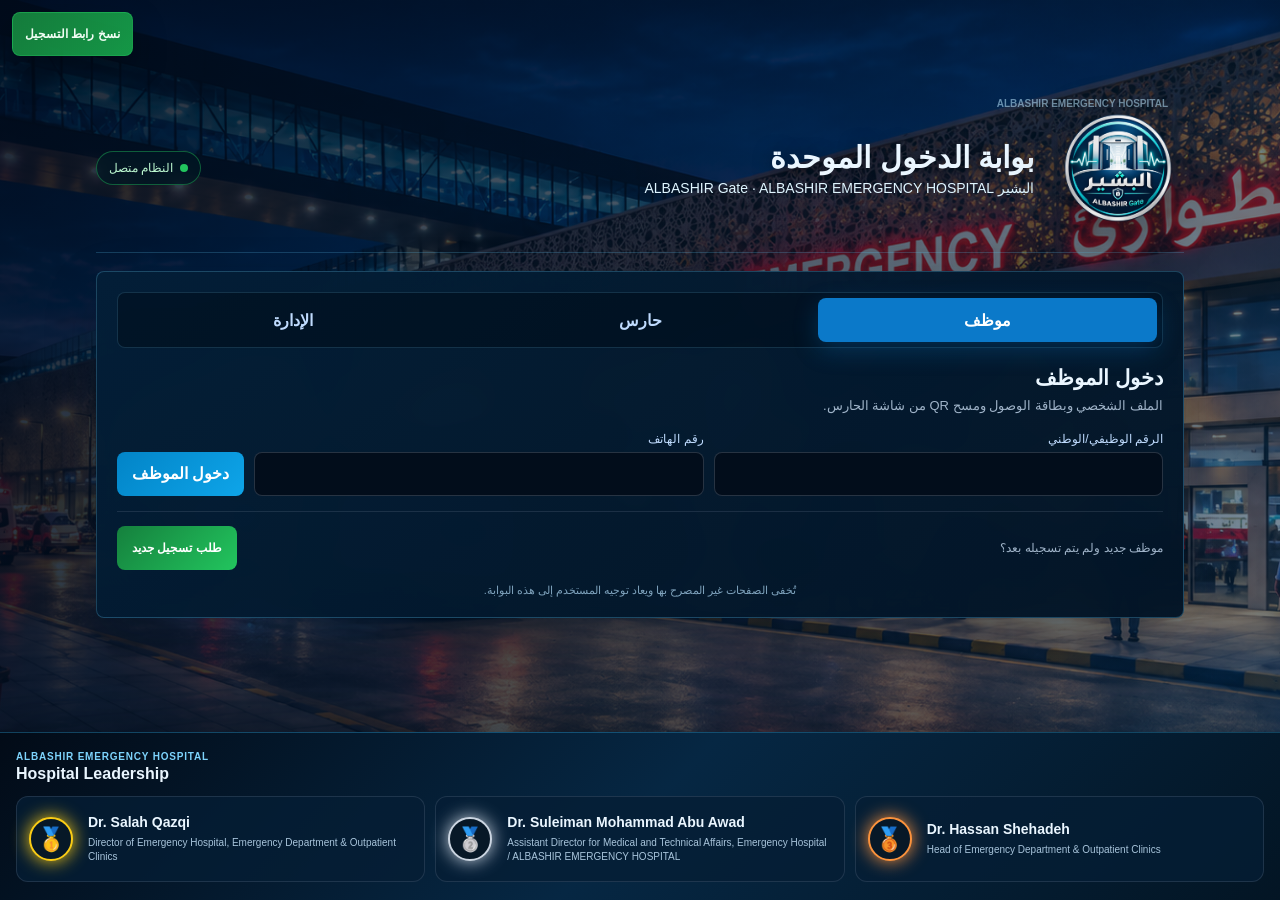
<file: guard.html>
<!doctype html>
<!-- v2.3: guard-focused verification interface. Secondary device operated BY the
     guard (not the employee's own phone): scans the gate QR or takes manual
     ID+phone entry and shows the access decision. No employee search, no
     record edits, no profile access — guard only ever sees the result. -->
<html lang="ar" dir="rtl">
<head>
  <meta charset="utf-8" />
  <meta name="viewport" content="width=device-width, initial-scale=1" />
  <title>تحقق الحارس | ALBASHIR EMERGENCY HOSPITAL</title>
  <link rel="icon" type="image/svg+xml" href="./favicon.svg" />
  <link rel="apple-touch-icon" href="./logo.jpeg" />
  <link rel="manifest" href="./manifest.json" />
  <script src="./access-control.js" data-roles="GUARD"></script>
  <script src="./supabase.min.js"></script>
  <script src="./jsqr.min.js"></script>

  <style>
    :root {
      --bg:#020813; --panel:rgba(15,23,42,.78); --line:rgba(148,163,184,.22);
      --text:#e5f2ff; --muted:#9fb3c8; --blue:#38bdf8; --green:#22c55e;
      --red:#ef4444; --yellow:#facc15; --orange:#fb923c;
    }
    *{box-sizing:border-box}
    html,body{margin:0;min-height:100%;font-family:Tahoma,Arial,sans-serif;color:var(--text);
      background:
        radial-gradient(circle at 15% 0%,rgba(56,189,248,.18),transparent 34%),
        radial-gradient(circle at 85% 5%,rgba(250,204,21,.10),transparent 30%),
        linear-gradient(180deg,#020813 0%,#06101f 46%,#000 100%)}
    body{min-height:100vh;overflow-x:hidden}
    .app-shell{width:min(980px,100%);margin:auto;padding:12px}
    .topbar{display:flex;align-items:center;justify-content:space-between;gap:10px;margin-bottom:10px;flex-wrap:wrap}
    .brand{display:flex;align-items:center;gap:10px}
    .brand-icon{width:44px;height:44px;border-radius:14px;display:grid;place-items:center;font-size:21px;
      background:rgba(56,189,248,.14);border:1px solid rgba(56,189,248,.32)}
    .brand-title{margin:0;font-size:clamp(18px,4vw,27px);font-weight:950}
    .brand-subtitle{color:var(--muted);font-size:12px;margin-top:3px}
    .pill{padding:8px 12px;border-radius:999px;border:1px solid var(--line);font-size:12px;color:var(--muted);background:rgba(15,23,42,.72)}
    .pill.ready{color:#bae6fd;border-color:rgba(56,189,248,.35)}
    .pill.error{color:#fecaca;border-color:rgba(239,68,68,.4)}

    .result-card{min-height:235px;display:grid;place-items:center;text-align:center;border-radius:26px;
      border:2px solid rgba(56,189,248,.35);background:rgba(2,8,19,.78);
      box-shadow:0 0 42px rgba(56,189,248,.20);padding:18px;margin-bottom:12px;transition:.2s}
    .result-card.allowed{border-color:rgba(34,197,94,.78);box-shadow:0 0 58px rgba(34,197,94,.42)}
    .result-card.denied{border-color:rgba(239,68,68,.78);box-shadow:0 0 58px rgba(239,68,68,.42)}
    .result-card.limited{border-color:rgba(251,146,60,.84);box-shadow:0 0 58px rgba(251,146,60,.34)}
    .result-icon{width:82px;height:82px;border-radius:50%;display:grid;place-items:center;margin:0 auto 12px;
      font-size:38px;border:1px solid rgba(56,189,248,.35);background:rgba(56,189,248,.10)}
    .result-title{margin:0;font-size:clamp(28px,7vw,46px);font-weight:950}
    .result-message{margin:10px auto 0;max-width:620px;color:var(--muted);line-height:1.8;font-size:clamp(15px,3.8vw,20px);white-space:pre-line}
    .result-details{width:min(680px,100%);margin:16px auto 0;text-align:right}
    .employee-card{display:grid;grid-template-columns:112px 1fr;gap:14px;align-items:center;padding:12px;border-radius:18px;
      background:rgba(15,23,42,.62);border:1px solid rgba(148,163,184,.24)}
    .employee-photo{width:112px;height:112px;border-radius:18px;object-fit:cover;border:1px solid rgba(148,163,184,.32);background:#08111f}
    .employee-info{display:grid;grid-template-columns:1fr 1fr;gap:8px}
    .employee-field{border:1px solid rgba(148,163,184,.16);border-radius:12px;padding:8px;background:rgba(2,8,19,.42)}
    .employee-field span{display:block;color:var(--muted);font-size:11px;margin-bottom:3px}
    .employee-field strong{font-size:14px}
    @media(max-width:620px){.employee-card{grid-template-columns:1fr}.employee-photo{margin:auto}.employee-info{grid-template-columns:1fr}}

    .notice{margin:10px 0;padding:12px;border-radius:15px;border:1px solid rgba(250,204,21,.36);
      background:rgba(250,204,21,.10);color:#fef3c7;line-height:1.7}
    .notice.error{border-color:rgba(239,68,68,.42);background:rgba(239,68,68,.10);color:#fecaca}
    .notice.ok{border-color:rgba(34,197,94,.38);background:rgba(34,197,94,.10);color:#bbf7d0}
    .hidden{display:none!important}

    .panel{background:var(--panel);border:1px solid var(--line);border-radius:24px;padding:18px;backdrop-filter:blur(18px);margin-bottom:12px}
    .panel h2{margin:0 0 6px;font-size:clamp(20px,5vw,28px)}
    .desc{margin:0 0 12px;color:var(--muted);font-size:13px;line-height:1.7}
    label{display:block;color:var(--muted);font-size:13px;margin:11px 0 5px}
    input{width:100%;border:1px solid rgba(148,163,184,.28);background:#08111f;color:var(--text);
      border-radius:15px;padding:13px;outline:0;font-family:inherit;font-size:15px}
    input:focus{border-color:rgba(56,189,248,.6);box-shadow:0 0 0 4px rgba(56,189,248,.08)}
    button{width:100%;border:0;cursor:pointer;color:#fff;font-weight:900;border-radius:15px;padding:13px 15px;
      margin-top:14px;background:linear-gradient(135deg,#0284c7,#0ea5e9);font-family:inherit;font-size:15px}
    button:disabled{opacity:.55;cursor:not-allowed}
    .qr-scan-panel{margin-bottom:12px}
    .scanner-video-wrap{margin-top:10px;border-radius:18px;overflow:hidden;border:1px solid rgba(56,189,248,.28);background:#050b14}
    .profile-link{color:#dbeafe;text-decoration:none;border:1px solid rgba(56,189,248,.3);border-radius:10px;padding:9px 11px;font-size:12px;font-weight:900;background:rgba(8,43,75,.8)}
    video{width:100%;max-height:320px;display:block;background:#050b14}
    .footer{text-align:center;color:var(--muted);font-size:11px;padding:16px 0}
  </style>
  <link rel="stylesheet" href="./global-theme.css" />
  <link rel="stylesheet" href="./assets/css/design-system.css" />
  <link rel="stylesheet" href="./assets/css/components.css" />
  <link rel="stylesheet" href="./assets/css/responsive.css" />
  <script src="./assets/js/app-state.js" defer></script>
  <script src="./assets/js/ui-components.js" defer></script>
</head>

<body class="hospital-ui theme-employee">
<main class="app-shell">
  <header class="topbar">
    <div class="brand">
      <div class="brand-icon" role="img" aria-label="البشير ALBASHIR Gate"></div>
      <div>
        <h1 class="brand-title" id="appTitle">ALBASHIR EMERGENCY HOSPITAL</h1>
        <div class="brand-subtitle">واجهة تحقق الحارس — جهاز ثانٍ</div>
      </div>
    </div>
    <div style="display:flex;align-items:center;gap:8px;flex-wrap:wrap"><a class="profile-link" href="./index.html">شاشة QR الرئيسية</a><div class="pill" id="connectionBadge">جارِ فحص الاتصال...</div></div>
  </header>

  <section class="panel qr-scan-panel">
    <button type="button" id="cameraButton" onclick="startQrCamera()">فتح الكاميرا لمسح QR</button>
    <div id="scannerWrap" class="scanner-video-wrap hidden">
      <video id="qrVideo" playsinline muted></video>
    </div>
  </section>

  <!-- النتيجة في أعلى الشاشة دائمًا -->
  <section class="result-card hidden" id="resultCard" aria-live="assertive">
    <div>
      <div class="result-icon" id="resultIcon">◆</div>
      <h2 class="result-title" id="resultTitle">جارِ التحقق</h2>
      <p class="result-message" id="resultMessage">بانتظار مسح رمز QR أو إدخال بيانات الموظف يدويًا.</p>
      <div class="result-details hidden" id="resultDetails"></div>
    </div>
  </section>

  <div id="setupWarning" class="notice hidden"></div>
  <div id="qrSessionStatus" class="notice hidden"></div>
  <div id="offlinePendingBadge" class="notice hidden"></div>

  <section id="manualSections">
    <div class="panel">
      <h2>تحقق يدوي من جهاز الحارس</h2>
      <p class="desc">الدخول اليدوي للطوارئ لا يعمل بشكل عادي. الخادم يفعّله فقط إذا رصد أن توليد QR نفسه متعطل.</p>
      <div class="notice" role="note" aria-label="شروط الدخول اليدوي للطوارئ">
        <strong>متى يعمل هذا الخيار؟</strong><br>
        1) يجب أن يكون الحارس مسجّل الدخول ومصرحًا له.<br>
        2) يجب أن يرصد الخادم تلقائيًا أن جهاز البوابة ما زال متصلًا لكن توليد QR توقف فعليًا.<br>
        3) انقطاع الإنترنت وحده، أو فشل المسح، أو انتهاء QR لا يفعّل الدخول اليدوي.<br>
        4) عند عودة توليد QR للعمل يُوقف الدخول اليدوي تلقائيًا، وكل محاولة تُسجّل للتدقيق.
      </div>

      <form id="checkForm">
        <label for="checkEmployeeId">الرقم الوظيفي/الوطني لغير موظفين الوزارة</label>
        <input id="checkEmployeeId" type="text" placeholder="الرقم الوظيفي أو الوطني" inputmode="numeric" required />

        <label for="checkMobileNumber">رقم الهاتف</label>
        <input id="checkMobileNumber" type="tel" placeholder="رقم الهاتف" inputmode="tel" required />

        <button type="submit" id="checkButton">تحقق من الدخول</button>
      </form>
    </div>
  </section>

  <footer class="footer">Concept &amp; Programming — Dr. Alaa Aqrabawi</footer>
</main>

<script src="./verify-shared.js"></script>
<script>
  const $ = (id) => document.getElementById(id);
  const urlParams = new URLSearchParams(location.search);
  const qrToken = urlParams.get("token");
  let activeQrToken = qrToken;
  let qrClaimReady = false;
  let qrScanStream = null;
  let qrScanTimer = null;

  function setActiveQrToken(token) {
    activeQrToken = extractQrToken(token);
  }

  function setConnection(text, type="ready") {
    const el=$("connectionBadge");
    el.textContent=text;
    el.className="pill "+(type==="error"?"error":"ready");
  }

  function showSetupWarning(message,type="warning") {
    const el=$("setupWarning");
    el.textContent=message;
    el.className="notice";
    if(type==="error") el.classList.add("error");
    if(type==="ok") el.classList.add("ok");
    el.classList.remove("hidden");
  }

  function setQrSessionStatus(message,type="warning") {
    const el=$("qrSessionStatus");
    el.textContent=message;
    el.className="notice";
    if(type==="error") el.classList.add("error");
    if(type==="ok") el.classList.add("ok");
    el.classList.remove("hidden");
  }

  function setResult(result,message,employee=null) {
    const card=$("resultCard"), icon=$("resultIcon"), title=$("resultTitle"), msg=$("resultMessage"), details=$("resultDetails");
    card.className="result-card";
    card.classList.remove("hidden");

    if(result==="ALLOWED"){
      card.classList.add("allowed"); icon.textContent="✓"; title.textContent="مسموح بالدخول";
    } else if(result==="LIMITED" || result==="PENDING_FIRST_ENTRY"){
      card.classList.add("limited"); icon.textContent="!"; title.textContent="مسموح بشكل مؤقت";
    } else if(result==="NOT_FOUND"){
      card.classList.add("denied"); icon.textContent="?"; title.textContent="الموظف غير موجود";
    } else if(result==="DENIED"){
      card.classList.add("denied"); icon.textContent="×"; title.textContent="غير مسموح";
    } else if(result==="WAITING"){
      icon.textContent="⏳"; title.textContent="جارِ التحقق";
    } else if(result==="READY"){
      icon.textContent="◆"; title.textContent="QR صالح";
    } else {
      icon.textContent="◆"; title.textContent="تمت العملية";
    }

    msg.textContent=message || "تمت العملية.";
    if(employee){
      details.innerHTML=renderEmployeeDetails(employee);
      details.classList.remove("hidden");
    }else{
      details.innerHTML="";
      details.classList.add("hidden");
    }
    window.scrollTo({top:0,behavior:"smooth"});
  }

  function showManualSections(show=true){
    const sections=$("manualSections");
    if(sections) sections.classList.toggle("hidden", !show);
  }

  function disableButton(id,disabled,busyText,normalText){
    const button=$(id); button.disabled=disabled; button.textContent=disabled?busyText:normalText;
  }

  async function startQrCamera(){
    if(!navigator.mediaDevices?.getUserMedia){
      setQrSessionStatus("الكاميرا غير متاحة في هذا المتصفح.","error");
      return;
    }
    try{
      stopQrCamera();
      const video=$("qrVideo");
      $("scannerWrap").classList.remove("hidden");
      qrScanStream=await navigator.mediaDevices.getUserMedia({video:{facingMode:"environment"},audio:false});
      video.srcObject=qrScanStream;
      await video.play();
      const detector=("BarcodeDetector" in window)
        ? new BarcodeDetector({formats:["qr_code"]})
        : null;
      const canvas=document.createElement("canvas");
      const context=canvas.getContext("2d",{willReadFrequently:true});
      let scanning=false;
      qrScanTimer=setInterval(async()=>{
        if(scanning || video.readyState<2) return;
        scanning=true;
        try{
          let rawValue="";
          if(detector){
            const codes=await detector.detect(video);
            rawValue=codes[0]?.rawValue||"";
          }else if(typeof window.jsQR==="function" && context){
            canvas.width=video.videoWidth;
            canvas.height=video.videoHeight;
            context.drawImage(video,0,0,canvas.width,canvas.height);
            const image=context.getImageData(0,0,canvas.width,canvas.height);
            rawValue=window.jsQR(image.data,image.width,image.height,{inversionAttempts:"dontInvert"})?.data||"";
          }
          const token=extractQrToken(rawValue);
          if(!token) return;
          setActiveQrToken(token);
          stopQrCamera();
          await claimQrSessionIfPresent();
        }catch(err){
          console.warn("QR scan failed:",err);
        }finally{
          scanning=false;
        }
      },700);
    }catch(err){
      setQrSessionStatus("تعذر فتح الكاميرا: "+(err.message||String(err)),"error");
    }
  }

  function stopQrCamera(){
    if(qrScanTimer){ clearInterval(qrScanTimer); qrScanTimer=null; }
    if(qrScanStream){
      qrScanStream.getTracks().forEach((track)=>track.stop());
      qrScanStream=null;
    }
    if($("qrVideo")) $("qrVideo").srcObject=null;
    if($("scannerWrap")) $("scannerWrap").classList.add("hidden");
  }

  function updateNetworkState(){
    if(!navigator.onLine){
      setConnection("Offline Gate Mode","error");
      setQrSessionStatus("الاتصال منقطع. سيتم حفظ محاولات الدخول محليًا ثم مزامنتها عند عودة الإنترنت.","warning");
      updateOfflinePendingBadge();
      return;
    }
    if(supabaseClient) setConnection("Supabase جاهز");
    updateOfflinePendingBadge();
    syncGateDeviceHeartbeat();
    syncOfflineAccessLogs();
  }

  function initSupabase(){
    $("appTitle").textContent=APP_CONFIG.APP_NAME;
    supabaseClient=createSupabaseClient();
    if(!supabaseClient){
      setConnection("Supabase غير مفعّل","error");
      setResult("DENIED","لا يمكن الاتصال بالنظام.");
      return;
    }
    setConnection("Supabase جاهز");
    syncGateDeviceHeartbeat();
    syncOfflineAccessLogs();
  }

  async function claimQrSessionIfPresent(){
    if(!activeQrToken){
      qrClaimReady=false;
      showManualSections(true);
      return;
    }
    if(!supabaseClient) return;

    try{
      setResult("WAITING","جارِ تفعيل QR والتحقق من صلاحيته...");
      const {data,error}=await supabaseClient.rpc("claim_qr_session",{p_token:activeQrToken});
      const result=normalizeRpcData(data,"claim_qr_session");

      if(error || !result || result.ok!==true || !result.claim_token){
        qrClaimReady=false;
        setResult("DENIED",error?.message || result?.message || "QR غير صالح أو منتهي. امسح QR جديدًا.");
        return;
      }

      activeQrToken=result.claim_token;
      qrClaimReady=true;
      setQrSessionStatus(result.message || "تم تفعيل QR. أكمل خلال 5 دقائق.","ok");
      showManualSections(true);
      setResult("READY","QR صالح. أدخل بيانات الموظف لإتمام التحقق.");
    }catch(err){
      qrClaimReady=false;
      setResult("DENIED","فشل تفعيل QR: "+(err.message||String(err)));
    }
  }

  $("checkForm").addEventListener("submit",async(event)=>{
    event.preventDefault();
    const payload={
      p_employee_id:$("checkEmployeeId").value.trim(),
      p_mobile_number:$("checkMobileNumber").value.trim(),
      p_qr_token:activeQrToken
    };
    if(!supabaseClient || !navigator.onLine){
      const count=await queueOfflineAccessLog(payload,"OFFLINE_MANUAL_ATTEMPT");
      setResult("DENIED","تم حفظ محاولة الدخول محليًا بسبب انقطاع الاتصال. سيتم رفعها عند عودة الإنترنت. عدد المحاولات المحفوظة: "+count);
      return;
    }
    if(!qrClaimReady){ setResult("WAITING","افتح الكاميرا لمسح QR أولًا."); return; }

    disableButton("checkButton",true,"جارِ التحقق...","تحقق من الدخول");
    try{
      const {data,error}=await supabaseClient.rpc("manual_employee_check",payload);
      const result=normalizeRpcData(data,"manual_employee_check") || data;
      if(error || !result) throw new Error(error?.message||"فشل التحقق.");
      setResult(result.result||"DENIED",result.message||"تم التحقق.",result.employee||null);
      $("checkForm").reset();
    }catch(err){
      if(!navigator.onLine || /fetch|network|failed/i.test(err.message||"")){
        const count=await queueOfflineAccessLog(payload,"NETWORK_FAILURE_MANUAL_ATTEMPT");
        setResult("DENIED","تعذر الاتصال، وتم حفظ محاولة الدخول محليًا للمزامنة لاحقًا. عدد المحاولات المحفوظة: "+count);
      }else{
        setResult("DENIED","حدث خطأ: "+err.message);
      }
    }finally{
      disableButton("checkButton",false,"جارِ التحقق...","تحقق من الدخول");
    }
  });

  registerOfflineGateMode();
  setActiveQrToken(activeQrToken);
  initSupabase();
  updateNetworkState();
  window.addEventListener("online",updateNetworkState);
  window.addEventListener("offline",updateNetworkState);
  window.addEventListener("visibilitychange",()=>{
    if(document.visibilityState==="hidden") stopQrCamera();
    if(document.visibilityState==="visible") updateNetworkState();
  });
  showManualSections(true);
  claimQrSessionIfPresent();
  updateOfflinePendingBadge();
</script>
<script src="./global-leadership.js"></script>
</body>
</html>
</file>
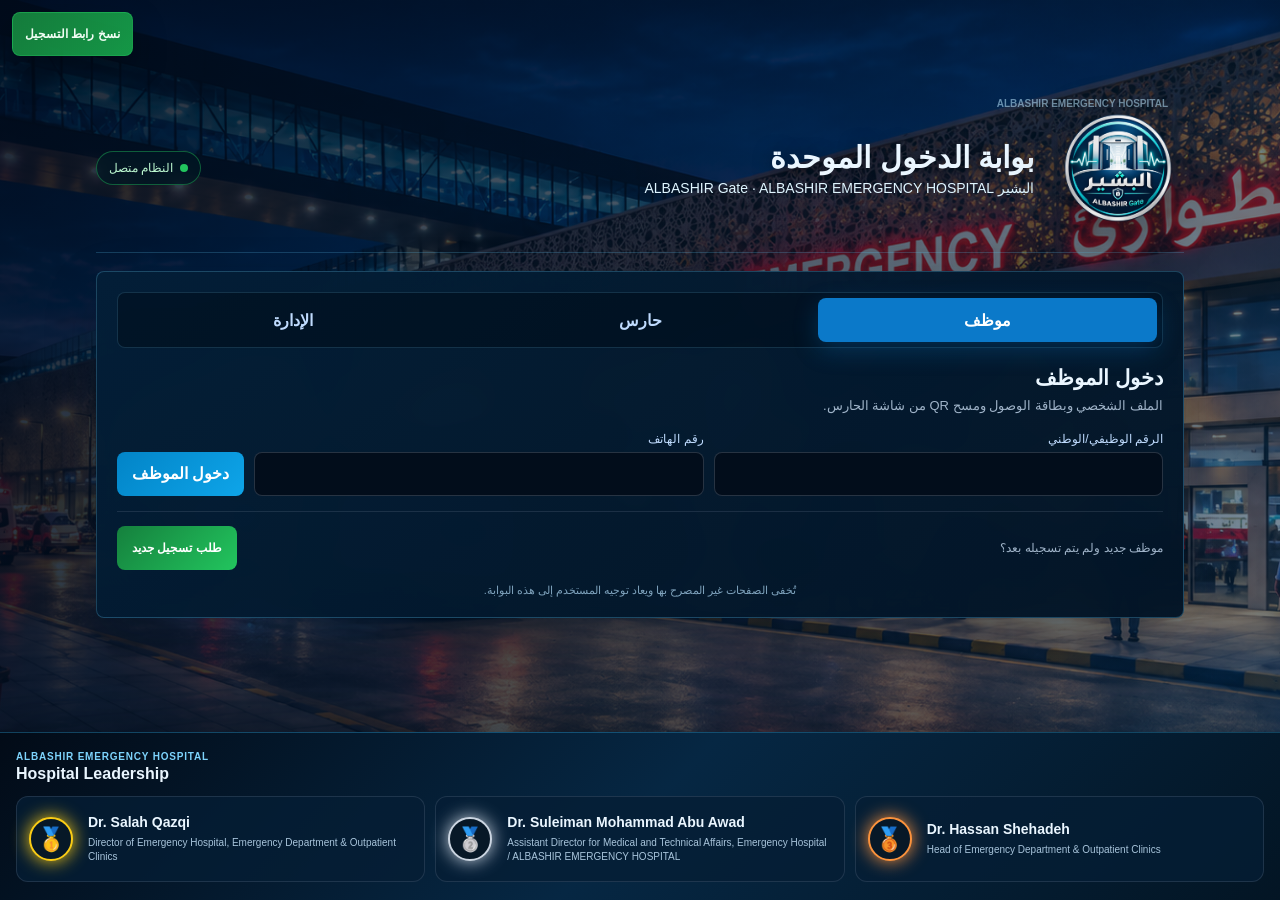
<file: login.html>
<!doctype html>
<html lang="ar" dir="rtl">
<head>
  <meta charset="utf-8" />
  <meta name="viewport" content="width=device-width, initial-scale=1" />
  <title>دخول الإدارة | ALBASHIR EMERGENCY HOSPITAL</title>
  <link rel="icon" type="image/svg+xml" href="./favicon.svg" />
  <link rel="apple-touch-icon" href="./logo.jpeg" />
  <link rel="manifest" href="./manifest.json" />
  <script>
    location.replace("./portal.html" + location.search + location.hash);
  </script>

  <script src="./supabase.min.js"></script>

  <style>
    :root {
      --bg: #020813;
      --bg2: #06101f;
      --panel: rgba(15, 23, 42, 0.78);
      --panel2: rgba(2, 8, 19, 0.72);
      --line: rgba(148, 163, 184, 0.22);
      --text: #e5f2ff;
      --muted: #9fb3c8;
      --blue: #38bdf8;
      --green: #22c55e;
      --red: #ef4444;
      --yellow: #facc15;
      --orange: #fb923c;
      --shadow-blue: 0 0 42px rgba(56, 189, 248, 0.20);
      --shadow-green: 0 0 52px rgba(34, 197, 94, 0.35);
      --shadow-red: 0 0 52px rgba(239, 68, 68, 0.35);
    }

    * {
      box-sizing: border-box;
    }

    html,
    body {
      margin: 0;
      min-height: 100%;
      font-family: Tahoma, Arial, sans-serif;
      background:
        radial-gradient(circle at 18% 0%, rgba(56, 189, 248, 0.18), transparent 34%),
        radial-gradient(circle at 86% 8%, rgba(34, 197, 94, 0.11), transparent 30%),
        linear-gradient(180deg, #020813 0%, #06101f 48%, #000 100%);
      color: var(--text);
    }

    body {
      min-height: 100vh;
      overflow-x: hidden;
      display: flex;
      align-items: center;
      justify-content: center;
      padding: 18px;
    }

    a {
      color: #a7f3d0;
    }

    .login-shell {
      width: min(1020px, 100%);
      display: grid;
      grid-template-columns: 0.92fr 1.08fr;
      gap: 16px;
      align-items: stretch;
    }

    @media (max-width: 900px) {
      body {
        align-items: flex-start;
      }

      .login-shell {
        grid-template-columns: 1fr;
      }
    }

    .panel {
      position: relative;
      background: var(--panel);
      border: 1px solid var(--line);
      border-radius: 30px;
      padding: 22px;
      backdrop-filter: blur(22px);
      box-shadow: var(--shadow-blue);
      overflow: hidden;
    }

    .panel::before {
      content: "";
      position: absolute;
      inset: 0;
      pointer-events: none;
      border-radius: inherit;
      background:
        linear-gradient(120deg, rgba(255, 255, 255, 0.08), transparent 30%, transparent 70%, rgba(56, 189, 248, 0.08));
      opacity: 0.48;
    }

    .panel > * {
      position: relative;
      z-index: 1;
    }

    .brand-panel {
      display: flex;
      flex-direction: column;
      justify-content: space-between;
      min-height: 520px;
      background:
        linear-gradient(135deg, rgba(15, 23, 42, 0.82), rgba(2, 8, 19, 0.82)),
        radial-gradient(circle at 18% 10%, rgba(56, 189, 248, 0.14), transparent 36%);
    }

    .brand-top {
      display: flex;
      gap: 13px;
      align-items: center;
    }

    .brand-icon {
      width: 56px;
      height: 56px;
      border-radius: 18px;
      display: grid;
      place-items: center;
      background: linear-gradient(135deg, rgba(56, 189, 248, 0.26), rgba(34, 197, 94, 0.14));
      border: 1px solid rgba(56, 189, 248, 0.36);
      box-shadow: var(--shadow-blue);
      font-size: 27px;
    }

    .brand-title {
      margin: 0;
      font-size: clamp(22px, 5vw, 32px);
      font-weight: 950;
      letter-spacing: -0.04em;
    }

    .brand-subtitle {
      color: var(--muted);
      font-size: 13px;
      line-height: 1.7;
      margin-top: 5px;
    }

    .big-title {
      margin: 36px 0 10px;
      font-size: clamp(34px, 7vw, 58px);
      font-weight: 950;
      letter-spacing: -0.06em;
      line-height: 1.12;
    }

    .brand-text {
      margin: 0;
      color: var(--muted);
      line-height: 1.95;
      font-size: 15px;
    }

    .feature-list {
      display: grid;
      gap: 9px;
      margin-top: 22px;
    }

    .feature {
      padding: 12px 13px;
      border-radius: 16px;
      border: 1px solid rgba(148, 163, 184, 0.16);
      background: rgba(2, 8, 19, 0.42);
      color: #cbd5e1;
      line-height: 1.6;
      font-size: 13px;
    }

    .login-panel {
      min-height: 520px;
      display: flex;
      flex-direction: column;
      justify-content: center;
    }

    .login-card-title {
      margin: 0;
      font-size: clamp(27px, 6vw, 44px);
      font-weight: 950;
      letter-spacing: -0.05em;
    }

    .login-card-subtitle {
      color: var(--muted);
      line-height: 1.8;
      margin: 8px 0 18px;
      font-size: 14px;
    }

    label {
      display: block;
      color: var(--muted);
      font-size: 13px;
      margin: 12px 0 6px;
    }

    input {
      width: 100%;
      border: 1px solid rgba(148, 163, 184, 0.26);
      background: #08111f;
      color: var(--text);
      border-radius: 16px;
      padding: 14px;
      outline: none;
      font-family: inherit;
      font-size: 15px;
      direction: ltr;
      text-align: left;
    }

    input::placeholder {
      color: rgba(159, 179, 200, 0.58);
    }

    input:focus {
      border-color: rgba(56, 189, 248, 0.55);
      box-shadow: 0 0 0 4px rgba(56, 189, 248, 0.08);
    }

    button,
    .btn {
      width: 100%;
      border: 0;
      outline: 0;
      cursor: pointer;
      color: white;
      font-weight: 900;
      border-radius: 16px;
      padding: 14px 16px;
      margin-top: 14px;
      background: linear-gradient(135deg, #0284c7, #0ea5e9);
      box-shadow: 0 0 18px rgba(56, 189, 248, 0.16);
      transition: transform 0.15s ease, filter 0.15s ease;
      font-family: inherit;
      text-decoration: none;
      display: inline-flex;
      align-items: center;
      justify-content: center;
      gap: 7px;
    }

    button:hover,
    .btn:hover {
      transform: translateY(-1px);
      filter: brightness(1.08);
    }

    button:disabled {
      opacity: 0.58;
      cursor: not-allowed;
      transform: none;
    }

    .btn-green {
      background: linear-gradient(135deg, #15803d, #22c55e);
    }

    .btn-soft {
      background: rgba(15, 23, 42, 0.78);
      border: 1px solid rgba(56, 189, 248, 0.22);
      color: #dbeafe;
    }

    .notice {
      margin: 14px 0 0;
      padding: 13px 14px;
      border-radius: 16px;
      border: 1px solid rgba(250, 204, 21, 0.36);
      background: rgba(250, 204, 21, 0.10);
      color: #fef3c7;
      line-height: 1.8;
      font-size: 14px;
    }

    .notice.error {
      border-color: rgba(239, 68, 68, 0.42);
      background: rgba(239, 68, 68, 0.10);
      color: #fecaca;
    }

    .notice.ok {
      border-color: rgba(34, 197, 94, 0.38);
      background: rgba(34, 197, 94, 0.10);
      color: #bbf7d0;
    }

    .hidden {
      display: none !important;
    }

    .status-row {
      display: flex;
      gap: 8px;
      flex-wrap: wrap;
      margin-top: 16px;
    }

    .pill {
      border: 1px solid rgba(148, 163, 184, 0.18);
      background: rgba(2, 8, 19, 0.45);
      color: var(--muted);
      padding: 10px 12px;
      border-radius: 999px;
      font-size: 12px;
    }

    .pill.ready {
      color: #bae6fd;
      border-color: rgba(56, 189, 248, 0.28);
    }

    .pill.error {
      color: #fecaca;
      border-color: rgba(239, 68, 68, 0.34);
    }



    .app-hero-cover {
      position: relative;
      min-height: 220px;
      margin: 0 0 16px;
      border-radius: 30px;
      overflow: hidden;
      border: 1px solid rgba(56, 189, 248, 0.24);
      background:
        linear-gradient(90deg, rgba(2, 8, 19, 0.92), rgba(2, 8, 19, 0.56), rgba(2, 8, 19, 0.24)),
        url("./hero.jpeg") center center / cover no-repeat;
      box-shadow: 0 0 42px rgba(56, 189, 248, 0.18);
    }

    .app-hero-cover::after {
      content: "";
      position: absolute;
      inset: 0;
      pointer-events: none;
      background:
        radial-gradient(circle at 12% 12%, rgba(56, 189, 248, 0.20), transparent 34%),
        linear-gradient(180deg, transparent, rgba(2, 8, 19, 0.72));
    }

    .app-hero-content {
      position: relative;
      z-index: 1;
      width: min(620px, 100%);
      min-height: 220px;
      padding: 22px;
      display: flex;
      flex-direction: column;
      justify-content: flex-end;
    }

    .app-hero-kicker {
      display: inline-flex;
      width: fit-content;
      padding: 7px 10px;
      border-radius: 999px;
      border: 1px solid rgba(239, 68, 68, 0.36);
      background: rgba(239, 68, 68, 0.12);
      color: #fecaca;
      font-size: 12px;
      font-weight: 900;
      margin-bottom: 10px;
    }

    .app-hero-title {
      margin: 0;
      font-size: clamp(26px, 6vw, 46px);
      font-weight: 950;
      letter-spacing: -0.05em;
      line-height: 1.1;
      color: #f8fbff;
      text-shadow: 0 0 24px rgba(2, 8, 19, 0.80);
    }

    .app-hero-subtitle {
      margin: 9px 0 0;
      color: rgba(224, 242, 254, 0.86);
      line-height: 1.75;
      font-size: 14px;
      text-shadow: 0 0 18px rgba(2, 8, 19, 0.80);
    }

    @media (max-width: 700px) {
      .app-hero-cover,
      .app-hero-content {
        min-height: 190px;
      }
    }


    .hospital-identity {
      display: flex;
      align-items: center;
      gap: 12px;
      margin-top: 12px;
      padding: 12px;
      border-radius: 20px;
      background: rgba(2, 8, 19, 0.42);
      border: 1px solid rgba(56, 189, 248, 0.18);
      box-shadow: inset 0 0 22px rgba(56, 189, 248, 0.05);
    }

    .hospital-logo {
      width: 62px;
      height: 62px;
      border-radius: 18px;
      object-fit: cover;
      border: 1px solid rgba(56, 189, 248, 0.34);
      box-shadow: 0 0 22px rgba(56, 189, 248, 0.16);
      background: #020813;
      flex: 0 0 auto;
    }

    .hospital-name-ar {
      font-size: 14px;
      font-weight: 900;
      color: #e0f2fe;
      line-height: 1.45;
    }

    .hospital-name-en {
      direction: ltr;
      text-align: left;
      font-size: 12px;
      color: rgba(186, 230, 253, 0.76);
      margin-top: 3px;
      letter-spacing: 0.02em;
    }

    .permission-grid {
      display: grid;
      grid-template-columns: repeat(3, minmax(0, 1fr));
      gap: 8px;
      margin-top: 10px;
    }

    @media (max-width: 900px) {
      .permission-grid {
        grid-template-columns: 1fr;
      }
    }

    .permission-box {
      display: flex;
      align-items: center;
      gap: 8px;
      min-height: 44px;
      padding: 10px;
      border-radius: 14px;
      border: 1px solid rgba(148, 163, 184, 0.18);
      background: rgba(2, 8, 19, 0.42);
      color: #cbd5e1;
      font-size: 12px;
      line-height: 1.5;
    }

    .permission-box input {
      width: auto;
      accent-color: #38bdf8;
      margin: 0;
    }


    .login-hero-visual {
      min-height: 170px;
      margin: 18px 0 0;
      border-radius: 24px;
      border: 1px solid rgba(56, 189, 248, 0.22);
      background:
        linear-gradient(180deg, rgba(2, 8, 19, 0.10), rgba(2, 8, 19, 0.70)),
        url("./hero.jpeg") center center / cover no-repeat;
      box-shadow: inset 0 0 35px rgba(2, 8, 19, 0.30), 0 0 28px rgba(56, 189, 248, 0.10);
    }

    .creator-signature {
      width: 100%;
      margin: 18px 0 0;
      padding: 0 4px 2px;
      display: flex;
      justify-content: flex-start;
      direction: ltr;
    }

    .creator-signature-card {
      display: inline-flex;
      flex-direction: column;
      align-items: flex-start;
      gap: 2px;
      padding: 10px 14px;
      border-radius: 18px;
      background: linear-gradient(135deg, rgba(2, 8, 19, 0.72), rgba(15, 23, 42, 0.58));
      border: 1px solid rgba(56, 189, 248, 0.20);
      box-shadow: 0 0 24px rgba(56, 189, 248, 0.10);
      backdrop-filter: blur(18px);
    }

    .creator-label {
      font-size: 10px;
      letter-spacing: 0.22em;
      text-transform: uppercase;
      color: rgba(186, 230, 253, 0.76);
      font-weight: 800;
    }

    .creator-name {
      font-family: "Brush Script MT", "Segoe Script", "Lucida Handwriting", cursive;
      font-size: clamp(16px, 3.2vw, 22px);
      color: #e0f2fe;
      text-shadow: 0 0 14px rgba(56, 189, 248, 0.42);
      line-height: 1.2;
      white-space: nowrap;
    }
  </style>
  <link rel="stylesheet" href="./global-theme.css" />
  <link rel="stylesheet" href="./assets/css/design-system.css" />
  <link rel="stylesheet" href="./assets/css/components.css" />
  <link rel="stylesheet" href="./assets/css/responsive.css" />
  <script src="./assets/js/app-state.js" defer></script>
  <script src="./assets/js/ui-components.js" defer></script>
</head>

<body class="hospital-ui theme-portal">
  <main class="login-shell">
    <section class="panel brand-panel">
      <div>
        <div class="brand-top">
          <div class="brand-icon">🔐</div>
          <div>
            <h1 class="brand-title" id="appTitle">ALBASHIR EMERGENCY HOSPITAL</h1>
            <div class="brand-subtitle">لوحة إدارة خاصة ومحمية</div>
        <div class="hospital-identity">
          <img class="hospital-logo" src="./logo.jpeg" alt="ALBASHIR EMERGENCY HOSPITAL" />
          <div>
            <div class="hospital-name-ar">مستشفى الإسعاف والطوارئ / البشير</div>
            <div class="hospital-name-en">ALBASHIR EMERGENCY HOSPITAL</div>
          </div>
        </div>

          </div>
        </div>

        <h2 class="big-title">Admin Control</h2>
        <p class="brand-text">
          هذه الصفحة مخصصة للإدارة فقط. يتم الدخول بواسطة مستخدم Supabase Auth،
          ثم يتم التحقق من الصلاحية داخل جدول admin_profiles.
        </p>

        <div class="login-hero-visual" aria-label="Emergency Department entrance image"></div>

        <div class="feature-list">
          <div class="feature">SUPER_ADMIN يستطيع إدارة المشرفين والحدود اليومية والتصدير.</div>
          <div class="feature">SUB_ADMIN يستطيع مراجعة الطلبات والبلاغات والإحصائيات.</div>
          <div class="feature">لا يوجد service_role في الواجهة. الدخول يعتمد على Auth و RLS.</div>
          <div class="feature">صلاحية الإدارة لا تتجاوز البوابة: كل أدمن وسوبر أدمن يجب أن يمسح QR عند دخول الكراج مثل أي موظف.</div>

        </div>
      </div>

      <footer class="creator-signature" aria-label="Creator signature">
        <div class="creator-signature-card">
          <span class="creator-label">Concept &amp; Programming</span>
          <span class="creator-name">Dr. Alaa Aqrabawi</span>
        </div>
      </footer>
    </section>

    <section class="panel login-panel">
      <h2 class="login-card-title">دخول الإدارة</h2>
      <p class="login-card-subtitle">
        استخدمي نفس الإيميل وكلمة المرور التي تم إنشاؤها داخل Supabase Authentication → Users.
      </p>

      <div class="status-row">
        <span class="pill" id="connectionBadge">جارِ فحص الاتصال...</span>
        <span class="pill" id="sessionBadge">غير مسجل الدخول</span>
      </div>

      <div id="setupWarning" class="notice hidden"></div>

      <form id="loginForm">
        <label for="email">الإيميل</label>
        <input id="email" type="email" placeholder="admin@example.com" autocomplete="email" required />

        <label for="password">كلمة المرور</label>
        <input id="password" type="password" placeholder="Password" autocomplete="current-password" required />

        <button id="loginButton" type="submit" class="btn-green">دخول لوحة التحكم</button>
      </form>

      <button type="button" class="btn-soft" id="logoutButton" onclick="logout()" style="display:none">تسجيل خروج</button>
      <a class="btn btn-soft" href="./index.html">رجوع إلى شاشة الحارس</a>
      <a class="btn btn-soft" href="./register.html">صفحة تسجيل الموظفين</a>

      <div id="resultBox" class="notice hidden"></div>
    </section>
  </main>

  <script>
    // =========================================================
    // CONFIG
    // بدلي هذه القيم بعد إنشاء Supabase.
    // لا تضعي service_role هنا أبدًا.
    // =========================================================
    const APP_CONFIG = {
      APP_NAME: "ALBASHIR EMERGENCY HOSPITAL",
      SUPABASE_URL: "https://qinsfvlspdticposbvst.supabase.co",
      SUPABASE_ANON_KEY: "sb_publishable_okoDqbwZNNvrCZQ025RkPw_qFXkA7I8"
    };

    let supabaseClient = null;
    const $ = (id) => document.getElementById(id);

    function isConfigReady() {
      return (
        window.supabase &&
        APP_CONFIG.SUPABASE_URL &&
        APP_CONFIG.SUPABASE_URL.startsWith("https://") &&
        !APP_CONFIG.SUPABASE_URL.includes("PASTE_") &&
        APP_CONFIG.SUPABASE_ANON_KEY &&
        APP_CONFIG.SUPABASE_ANON_KEY.length > 20 &&
        !APP_CONFIG.SUPABASE_ANON_KEY.includes("PASTE_")
      );
    }

    function showMessage(message, type = "warning") {
      const el = $("resultBox");
      el.textContent = message;
      el.className = "notice";
      if (type === "error") el.classList.add("error");
      if (type === "ok") el.classList.add("ok");
      el.classList.remove("hidden");
    }

    function showSetupWarning(message, type = "warning") {
      const el = $("setupWarning");
      el.textContent = message;
      el.className = "notice";
      if (type === "error") el.classList.add("error");
      if (type === "ok") el.classList.add("ok");
      el.classList.remove("hidden");
    }

    function setConnection(text, type = "ready") {
      const badge = $("connectionBadge");
      badge.textContent = text;
      badge.className = "pill";
      if (type === "ready") badge.classList.add("ready");
      if (type === "error") badge.classList.add("error");
    }

    function setSessionBadge(text, type = "ready") {
      const badge = $("sessionBadge");
      badge.textContent = text;
      badge.className = "pill";
      if (type === "ready") badge.classList.add("ready");
      if (type === "error") badge.classList.add("error");
    }

    function initSupabase() {
      $("appTitle").textContent = APP_CONFIG.APP_NAME || "ALBASHIR EMERGENCY HOSPITAL";

      if (!isConfigReady()) {
        setConnection("Supabase غير مفعّل", "error");
        showSetupWarning(
          "لم يتم إعداد Supabase بعد. ضعي SUPABASE_URL و SUPABASE_ANON_KEY بعد تشغيل schema.sql.",
          "error"
        );
        return;
      }

      supabaseClient = supabase.createClient(APP_CONFIG.SUPABASE_URL, APP_CONFIG.SUPABASE_ANON_KEY);
      setConnection("Supabase جاهز", "ready");
      checkExistingSession();
    }

    async function checkExistingSession() {
      if (!supabaseClient) return;

      const { data } = await supabaseClient.auth.getSession();

      if (data?.session?.user) {
        setSessionBadge("جلسة موجودة", "ready");
        $("logoutButton").style.display = "inline-flex";
      } else {
        setSessionBadge("غير مسجل الدخول", "error");
        $("logoutButton").style.display = "none";
      }
    }

    async function verifyAdminAndRedirect() {
      const { data, error } = await supabaseClient.rpc("get_my_admin_profile");

      if (error) {
        throw new Error(error.message);
      }

      if (!data || data.ok !== true) {
        throw new Error(data?.message || "هذا المستخدم غير مسموح له بدخول الإدارة.");
      }

      showMessage(`مرحبًا ${data.full_name || data.email} — الدور: ${data.role}`, "ok");

      setTimeout(() => {
        window.location.href = "./admin_dashboard.html";
      }, 700);
    }

    $("loginForm").addEventListener("submit", async (event) => {
      event.preventDefault();

      if (!supabaseClient) {
        showMessage("لا يمكن تسجيل الدخول قبل إعداد Supabase.", "error");
        return;
      }

      const button = $("loginButton");
      button.disabled = true;
      button.textContent = "جارِ تسجيل الدخول...";

      try {
        const email = $("email").value.trim();
        const password = $("password").value;

        const { data, error } = await supabaseClient.auth.signInWithPassword({
          email,
          password
        });

        if (error) {
          throw new Error(error.message);
        }

        if (!data?.user) {
          throw new Error("لم يتم العثور على المستخدم.");
        }

        setSessionBadge("تم تسجيل الدخول", "ready");

        await verifyAdminAndRedirect();
      } catch (err) {
        showMessage("فشل الدخول: " + err.message, "error");
      } finally {
        button.disabled = false;
        button.textContent = "دخول لوحة التحكم";
      }
    });

    async function logout() {
      if (!supabaseClient) return;

      await supabaseClient.auth.signOut();
      setSessionBadge("تم تسجيل الخروج", "error");
      $("logoutButton").style.display = "none";
      showMessage("تم تسجيل الخروج.", "ok");
    }

    function registerOfflineGateMode() {
      if (!("serviceWorker" in navigator)) return;
      navigator.serviceWorker.register("./service-worker.js").catch((err) => {
        console.warn("Offline Gate Mode registration failed:", err);
      });
    }

    registerOfflineGateMode();
    initSupabase();
  </script>
<script src="./global-leadership.js"></script>
</body>
</html>
</file>
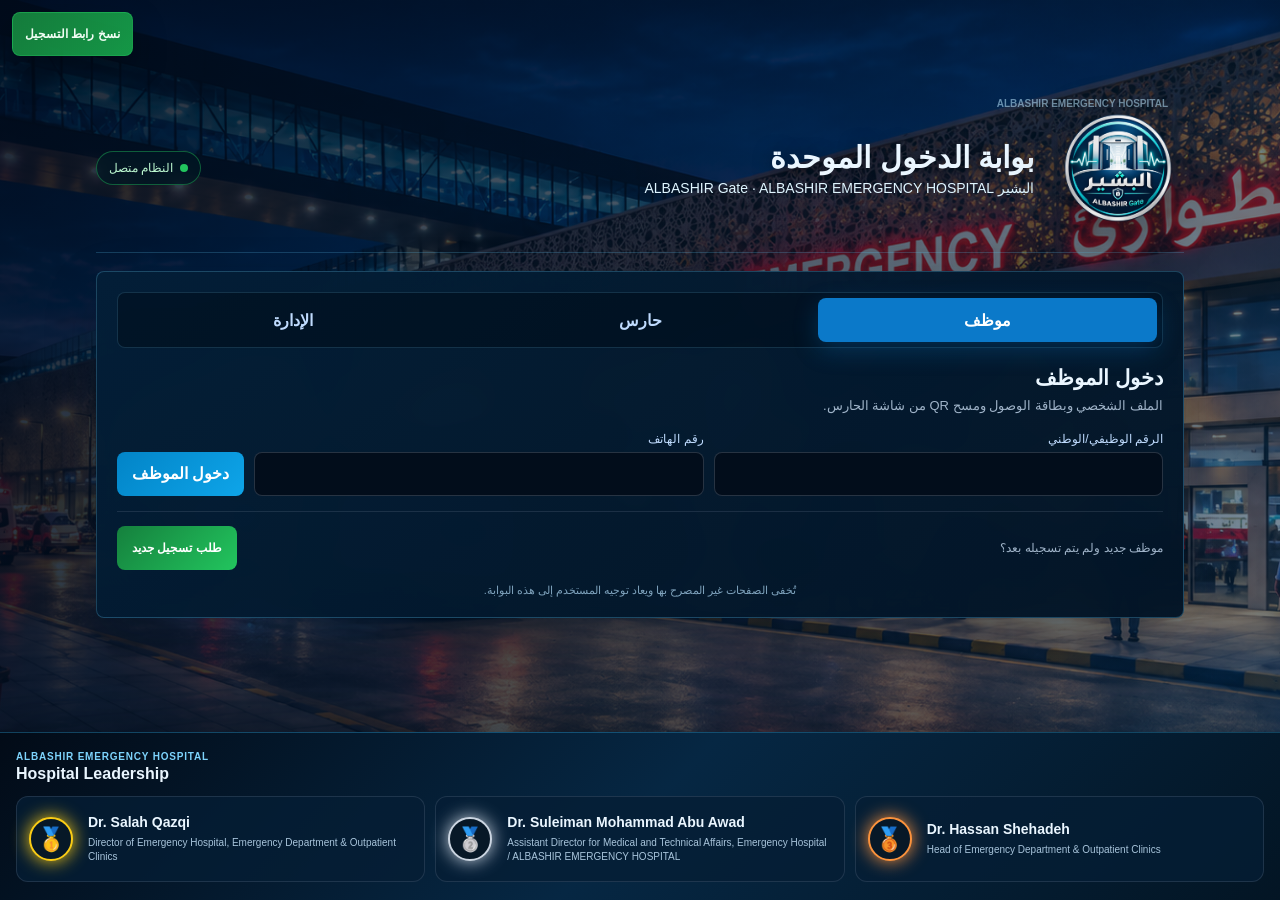
<file: portal.html>
<!doctype html>
<html lang="ar" dir="rtl">
<head>
  <meta charset="utf-8" />
  <meta name="viewport" content="width=device-width,initial-scale=1" />
  <title>بوابة الدخول الموحدة | ALBASHIR EMERGENCY HOSPITAL Gate</title>
  <link rel="icon" type="image/svg+xml" href="./favicon.svg" />
  <link rel="apple-touch-icon" href="./logo.jpeg" />
  <link rel="manifest" href="./manifest.json" />
  <script src="./supabase.min.js"></script>
  <script src="./access-control.js"></script>
  <style>
    :root{--bg:#020b17;--panel:rgba(5,27,49,.94);--line:rgba(56,189,248,.25);--text:#eaf6ff;--muted:#9fb3c8;--blue:#0ea5e9;--green:#22c55e;--red:#ef4444}
    *{box-sizing:border-box}html,body{margin:0;min-height:100%;font-family:"Segoe UI",Tahoma,Arial,sans-serif;color:var(--text)}body{display:flex;flex-direction:column;background:linear-gradient(110deg,rgba(1,10,23,.88),rgba(2,31,55,.56)),url("./hospital-hero.png") center/cover fixed no-repeat}.portal{width:min(1040px,100%);margin:auto;padding:24px 16px}.header{display:flex;align-items:center;justify-content:space-between;gap:16px;margin-bottom:18px}.brand{display:flex;align-items:center;gap:18px}.logo{width:132px;height:132px;border-radius:50%;object-fit:contain;filter:drop-shadow(0 18px 28px rgba(0,0,0,.38))}h1{margin:0;font-size:30px;text-shadow:0 2px 18px rgba(0,0,0,.55)}.subtitle{color:#dff5ff;font-size:14px;margin-top:5px}.online{display:inline-flex;align-items:center;gap:7px;padding:9px 12px;border:1px solid rgba(34,197,94,.42);border-radius:999px;background:rgba(1,23,35,.72);color:#bbf7d0;font-size:12px;backdrop-filter:blur(12px)}.online::before{content:"";width:8px;height:8px;border-radius:50%;background:var(--green)}.card{padding:20px;border:1px solid var(--line);border-radius:16px;background:rgba(3,22,41,.91);box-shadow:0 28px 80px rgba(0,0,0,.42);backdrop-filter:blur(18px)}.role-tabs{display:grid;grid-template-columns:repeat(3,1fr);gap:8px;margin-bottom:18px}.role-tab{border:1px solid rgba(148,163,184,.2);border-radius:11px;padding:12px;background:#071b30;color:#bfdbfe;font:inherit;font-weight:900;cursor:pointer}.role-tab.active{background:linear-gradient(135deg,#0284c7,#075985);color:#fff;border-color:#38bdf8}.role-panel{display:none}.role-panel.active{display:block}.role-head{margin-bottom:14px}.role-head h2{margin:0 0 5px;font-size:21px}.role-head p{margin:0;color:var(--muted);font-size:13px;line-height:1.7}.form{display:grid;grid-template-columns:1fr 1fr auto;gap:10px;align-items:end}.field{display:grid;gap:6px}.field label{font-size:12px;color:#bfdbfe}.field input{width:100%;padding:11px;border:1px solid rgba(148,163,184,.25);border-radius:10px;background:#020d1b;color:#fff;font:inherit}.action,button.action{border:0;border-radius:10px;padding:11px 15px;background:linear-gradient(135deg,#0284c7,#0ea5e9);color:#fff;font:inherit;font-weight:900;cursor:pointer;white-space:nowrap}.action.green{background:linear-gradient(135deg,#15803d,#22c55e)}button:disabled{opacity:.55;cursor:not-allowed}.notice{display:none;margin-bottom:14px;padding:11px 13px;border-radius:10px;border:1px solid var(--line);background:rgba(14,165,233,.1);font-size:13px}.notice.show{display:block}.notice.error{color:#fecaca;border-color:rgba(239,68,68,.42);background:rgba(239,68,68,.08)}.notice.ok{color:#bbf7d0;border-color:rgba(34,197,94,.4);background:rgba(34,197,94,.08)}.onboarding{display:flex;align-items:center;justify-content:space-between;gap:12px;margin-top:15px;padding-top:14px;border-top:1px solid rgba(148,163,184,.16);color:var(--muted);font-size:12px}.continue{display:none;margin-bottom:14px;padding:12px;border:1px solid rgba(34,197,94,.35);border-radius:11px;background:rgba(34,197,94,.08);align-items:center;justify-content:space-between;gap:10px}.continue.show{display:flex}.footer-note{text-align:center;color:#7fa3bd;font-size:11px;margin-top:14px}@media(max-width:720px){body{background-position:62% center}.portal{padding:14px 10px}.header{align-items:center;flex-direction:column;text-align:center}.brand{flex-direction:column;gap:8px}.logo{width:104px;height:104px}.online{align-self:center}.role-tabs{grid-template-columns:1fr}.form{grid-template-columns:1fr}.onboarding,.continue{align-items:stretch;flex-direction:column}h1{font-size:23px}}
  </style>
  <link rel="stylesheet" href="./global-theme.css" />
  <link rel="stylesheet" href="./assets/css/design-system.css" />
  <link rel="stylesheet" href="./assets/css/components.css" />
  <link rel="stylesheet" href="./assets/css/responsive.css" />
  <script src="./assets/js/app-state.js" defer></script>
  <script src="./assets/js/ui-components.js" defer></script>
</head>
<body class="hospital-ui theme-portal">
<main class="portal">
  <header class="header"><div class="brand"><img class="logo" src="./albashir-gate-logo.png" alt="البشير ALBASHIR Gate" /><div><h1>بوابة الدخول الموحدة</h1><div class="subtitle">البشير ALBASHIR Gate · ALBASHIR EMERGENCY HOSPITAL</div></div></div><div class="online">النظام متصل</div></header>
  <section class="card">
    <div id="notice" class="notice"></div>
    <div id="continueSession" class="continue"><span id="continueText"></span><button class="action green" type="button" onclick="continueSession()">متابعة</button></div>
    <div class="role-tabs">
      <button class="role-tab active" data-role="employee" type="button">موظف</button>
      <button class="role-tab" data-role="guard" type="button">حارس</button>
      <button class="role-tab" data-role="admin" type="button">الإدارة</button>
    </div>

    <section class="role-panel active" id="employeePanel"><div class="role-head"><h2>دخول الموظف</h2><p>الملف الشخصي وبطاقة الوصول ومسح QR من شاشة الحارس.</p></div><form class="form" id="employeeForm"><div class="field"><label for="employeeId">الرقم الوظيفي/الوطني</label><input id="employeeId" required autocomplete="username" /></div><div class="field"><label for="employeePhone">رقم الهاتف</label><input id="employeePhone" required type="tel" autocomplete="tel" /></div><button class="action" type="submit">دخول الموظف</button></form><div class="onboarding"><span>موظف جديد ولم يتم تسجيله بعد؟</span><button class="action green" type="button" onclick="startOnboarding()">طلب تسجيل جديد</button></div></section>

    <section class="role-panel" id="guardPanel"><div class="role-head"><h2>شاشة الحارس</h2><p>شاشة الحارس مفتوحة ولا تتطلب تسجيل دخول أو بريدًا إلكترونيًا أو كلمة مرور.</p></div><button class="action green" type="button" onclick="openGuardScreen()">فتح شاشة الحارس</button></section>

    <section class="role-panel" id="adminPanel"><div class="role-head"><h2>دخول الإدارة</h2><p>سيتم توجيه SUPER_ADMIN وADMIN تلقائيًا حسب صلاحيات الحساب.</p></div><form class="form" id="adminForm"><div class="field"><label for="adminEmail">البريد الإلكتروني</label><input id="adminEmail" required type="email" autocomplete="username" /></div><div class="field"><label for="adminPassword">كلمة المرور</label><input id="adminPassword" required type="password" autocomplete="current-password" /></div><button class="action" type="submit">فتح لوحة الإدارة</button></form></section>
    <div class="footer-note">تُخفى الصفحات غير المصرح بها ويعاد توجيه المستخدم إلى هذه البوابة.</div>
  </section>
</main>
<script>
  const CONFIG={url:"https://qinsfvlspdticposbvst.supabase.co",key:"sb_publishable_okoDqbwZNNvrCZQ025RkPw_qFXkA7I8"};
  const client=window.supabase?.createClient(CONFIG.url,CONFIG.key);const $=id=>document.getElementById(id);const next=new URLSearchParams(location.search).get("next")||"";
  function show(message,type="error"){const el=$("notice");el.textContent=message;el.className=`notice show ${type}`;}
  function cleanNext(value){const allowed=["index.html","verify.html","register.html","guard.html","profile.html","admin_dashboard.html"];try{const raw=String(value||"").trim();if(!raw)return"";const parsed=new URL(raw,location.href);if(parsed.origin!==location.origin)return"";const file=parsed.pathname.split("/").pop()||"";return allowed.includes(file)?`${file}${parsed.search}${parsed.hash}`:"";}catch(_){return"";}}
  function targetFor(role){const requested=cleanNext(next);if(requested){if(role==="GUARD"&&/^(index|guard)\.html(?:[?#]|$)/.test(requested))return requested;if(role==="EMPLOYEE"&&/^(verify|profile)\.html(?:[?#]|$)/.test(requested))return requested;if(role==="EMPLOYEE_ONBOARDING"&&/^register\.html(?:[?#]|$)/.test(requested))return requested;if(["ADMIN","SUPER_ADMIN"].includes(role)&&requested.startsWith("admin_dashboard.html"))return requested;}return role==="GUARD"?"index.html":role==="EMPLOYEE"?"profile.html":role==="EMPLOYEE_ONBOARDING"?"register.html":"admin_dashboard.html";}
  function go(role,extra={}){ALBASHIRAccess.setSession(role,extra);location.replace(`./${targetFor(role)}`);}
  document.querySelectorAll(".role-tab").forEach(tab=>tab.addEventListener("click",()=>{document.querySelectorAll(".role-tab").forEach(x=>x.classList.toggle("active",x===tab));document.querySelectorAll(".role-panel").forEach(panel=>panel.classList.toggle("active",panel.id===`${tab.dataset.role}Panel`));}));
  const DEVICE_TOKEN_KEY="erp_trusted_device_token_v1",DEVICE_ID_KEY="erp_trusted_device_id_v1";
  function deviceId(){let id=localStorage.getItem(DEVICE_ID_KEY);if(!id){id="mobile-"+(crypto.randomUUID?.()||Date.now().toString(36)+"-"+Math.random().toString(16).slice(2));localStorage.setItem(DEVICE_ID_KEY,id);}return id;}
  function deviceToken(){const bytes=new Uint8Array(48);crypto.getRandomValues(bytes);return Array.from(bytes,b=>b.toString(16).padStart(2,"0")).join("");}
  function deviceType(){return /iPad|iPhone|iPod/i.test(navigator.userAgent)?"iOS":/Android/i.test(navigator.userAgent)?"Android":"Web";}
  async function trustAfterVerifiedLogin(employeeId,mobileNumber){
    try{const eligibility=await client.rpc("can_register_trusted_device",{p_employee_id:employeeId,p_mobile_number:mobileNumber});const check=Array.isArray(eligibility.data)?eligibility.data[0]:eligibility.data;if(eligibility.error||!check?.eligible)return;const token=deviceToken();const response=await client.rpc("register_trusted_device_with_metadata",{p_employee_id:employeeId,p_mobile_number:mobileNumber,p_device_token:token,p_device_id:deviceId(),p_device_type:deviceType(),p_device_name:navigator.platform||"Mobile Browser",p_user_agent:navigator.userAgent});const result=Array.isArray(response.data)?response.data[0]:response.data;if(!response.error&&result?.ok)localStorage.setItem(DEVICE_TOKEN_KEY,token);}catch(_){}
  }
  async function identityLogin(event){event.preventDefault();const button=event.submitter;button.disabled=true;try{if(!client)throw new Error("تعذر الاتصال بالنظام");const employeeId=$("employeeId").value.trim(),mobileNumber=$("employeePhone").value.trim();const {data,error}=await client.rpc("employee_profile_login",{p_employee_id:employeeId,p_mobile_number:mobileNumber});if(error)throw error;const result=Array.isArray(data)?data[0]:data;if(!result?.ok)throw new Error(result?.message||"بيانات الدخول غير صحيحة");await trustAfterVerifiedLogin(employeeId,mobileNumber);go("EMPLOYEE",{employeeId,mobileNumber,fullName:result.profile?.full_name||""});}catch(error){show(error.message||"تعذر تسجيل الدخول");}finally{button.disabled=false;}}
  async function adminLogin(event){event.preventDefault();const button=event.submitter;button.disabled=true;try{if(!client)throw new Error("تعذر الاتصال بالنظام");const {data,error}=await client.auth.signInWithPassword({email:$("adminEmail").value.trim(),password:$("adminPassword").value});if(error)throw error;const response=await client.rpc("get_my_admin_profile");if(response.error)throw response.error;const profile=Array.isArray(response.data)?response.data[0]:response.data;if(!profile?.ok)throw new Error(profile?.message||"الحساب غير مصرح له بالإدارة");const role=profile.role==="SUPER_ADMIN"?"SUPER_ADMIN":"ADMIN";go(role,{email:data.user.email});}catch(error){show(error.message||"تعذر تسجيل الدخول");}finally{button.disabled=false;}}
  $("employeeForm").addEventListener("submit",identityLogin);$("adminForm").addEventListener("submit",adminLogin);
  function openGuardScreen(){ALBASHIRAccess.setSession("GUARD",{openAccess:true});location.replace("./index.html");}
  function startOnboarding(){go("EMPLOYEE_ONBOARDING");}
  function continueSession(){const session=ALBASHIRAccess.readSession();if(session)location.replace(`./${targetFor(session.role)}`);}
  const active=ALBASHIRAccess.readSession();if(active){$("continueText").textContent=`جلسة فعالة بدور ${active.role}`;$("continueSession").classList.add("show");}
  async function fastTrustedLogin(){if(active||sessionStorage.getItem("alb_skip_fast_device_once")==="1"){sessionStorage.removeItem("alb_skip_fast_device_once");return;}const token=localStorage.getItem(DEVICE_TOKEN_KEY);if(!token||!client)return;try{const {data,error}=await client.rpc("trusted_device_profile_login",{p_device_token:token});const result=Array.isArray(data)?data[0]:data;if(error||!result?.ok){if(result?.clear_device)localStorage.removeItem(DEVICE_TOKEN_KEY);return;}go("EMPLOYEE",{employeeId:result.profile.employee_id,mobileNumber:result.profile.mobile_number,fullName:result.profile.full_name||""});}catch(error){show("تعذر الدخول السريع من الجهاز الموثوق. استخدم الرقم الوظيفي والهاتف مرة واحدة.","error");} }
  fastTrustedLogin();
  if("serviceWorker" in navigator)navigator.serviceWorker.register("./service-worker.js").catch(()=>{});
</script>
<script src="./global-leadership.js"></script>
</body>
</html>
</file>
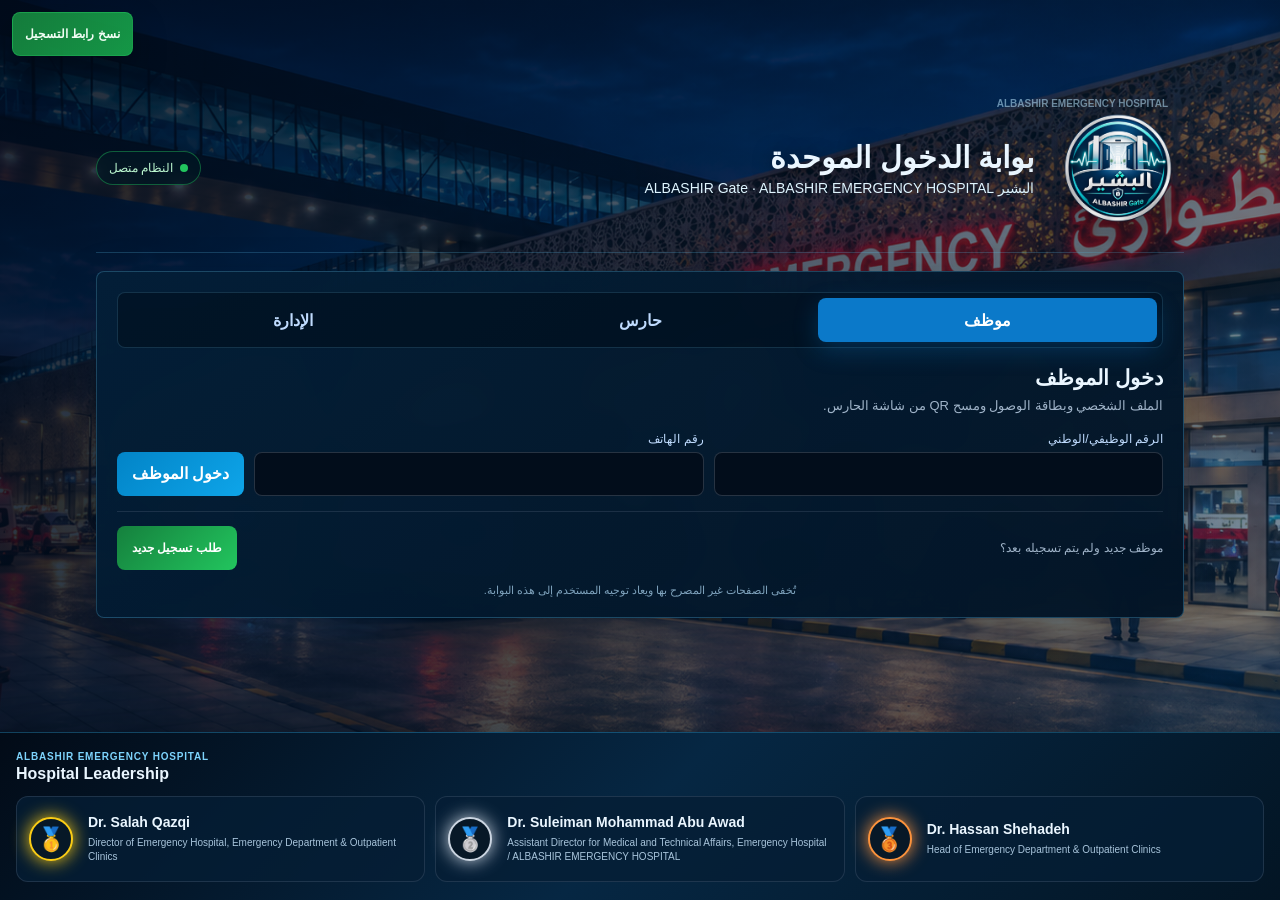
<file: profile.html>
<!doctype html>
<html lang="ar" dir="rtl">
<head>
  <meta charset="utf-8" />
  <meta name="viewport" content="width=device-width, initial-scale=1" />
  <title>الملف الشخصي | ALBASHIR EMERGENCY HOSPITAL Gate</title>
  <link rel="icon" type="image/svg+xml" href="./favicon.svg" />
  <link rel="apple-touch-icon" href="./logo.jpeg" />
  <link rel="manifest" href="./manifest.json" />
  <script src="./access-control.js" data-roles="EMPLOYEE"></script>
  <script src="./supabase.min.js"></script>
  <style>
    :root{--bg:#041426;--panel:rgba(8,35,61,.92);--line:rgba(56,189,248,.24);--text:#e5f2ff;--muted:#9fb3c8;--blue:#0ea5e9;--green:#22c55e;--red:#ef4444;--orange:#fb923c}
    *{box-sizing:border-box} html,body{margin:0;min-height:100%;font-family:"Segoe UI",Tahoma,Arial,sans-serif;background:radial-gradient(circle at 80% 0%,rgba(14,165,233,.2),transparent 34%),linear-gradient(145deg,#020b17,var(--bg));color:var(--text)}
    a{color:#bae6fd;text-decoration:none}.shell{width:min(1100px,100%);margin:auto;padding:18px}.topbar{display:flex;justify-content:space-between;align-items:center;gap:14px;padding:15px 18px;margin-bottom:16px;border:1px solid var(--line);border-radius:16px;background:rgba(2,13,27,.9);box-shadow:0 14px 40px rgba(0,0,0,.22)}.brand{display:flex;align-items:center;gap:12px}.logo{width:48px;height:48px;border-radius:14px;object-fit:cover}.title{margin:0;font-size:24px}.subtitle{color:#bfdbfe;font-size:12px;margin-top:4px}.nav{display:flex;gap:8px;align-items:center;flex-wrap:wrap}.btn,button{border:0;border-radius:11px;padding:11px 14px;font:inherit;font-size:13px;font-weight:800;cursor:pointer;color:white;background:linear-gradient(135deg,#0284c7,#0ea5e9)}button.soft,.btn.soft{background:rgba(15,23,42,.7);border:1px solid var(--line)}button:disabled{opacity:.55;cursor:not-allowed}.panel{background:var(--panel);border:1px solid var(--line);border-radius:16px;padding:18px;margin-bottom:16px;box-shadow:0 18px 42px rgba(0,0,0,.17)}h2{margin:0 0 8px;font-size:21px}.desc{color:var(--muted);line-height:1.7;font-size:13px}.notice{padding:12px 14px;border-radius:12px;background:rgba(14,165,233,.12);border:1px solid var(--line);color:#dbeafe;margin-bottom:14px}.notice.error{border-color:rgba(239,68,68,.45);color:#fecaca}.notice.ok{border-color:rgba(34,197,94,.45);color:#bbf7d0}.hidden{display:none!important}.login-grid{display:grid;grid-template-columns:1fr 1fr;gap:10px;align-items:end;max-width:700px}.field{display:grid;gap:6px}.field label{font-size:12px;color:#bfdbfe}.field input,.field textarea{width:100%;border:1px solid rgba(148,163,184,.24);border-radius:10px;background:rgba(2,8,19,.55);color:var(--text);padding:11px;font:inherit}.profile-head{display:flex;align-items:center;gap:18px;margin-bottom:18px}.photo{width:112px;height:112px;object-fit:cover;border-radius:18px;border:2px solid rgba(56,189,248,.32);background:#0b2945}.status{display:inline-flex;border-radius:999px;padding:6px 10px;font-size:12px;font-weight:900;background:rgba(56,189,248,.12);border:1px solid var(--line)}.status.APPROVED{color:#bbf7d0;border-color:rgba(34,197,94,.4)}.status.PENDING{color:#fed7aa;border-color:rgba(251,146,60,.4)}.status.REJECTED{color:#fecaca;border-color:rgba(239,68,68,.4)}.profile-grid{display:grid;grid-template-columns:repeat(3,1fr);gap:10px}.info{padding:12px;border:1px solid rgba(148,163,184,.16);border-radius:12px;background:rgba(2,13,27,.42)}.info span{display:block;color:var(--muted);font-size:11px;margin-bottom:5px}.info strong{font-size:14px}.table-wrap{overflow:auto;border:1px solid rgba(148,163,184,.15);border-radius:12px}table{width:100%;border-collapse:collapse;min-width:620px;font-size:12px}th,td{text-align:right;padding:11px;border-bottom:1px solid rgba(148,163,184,.12)}th{background:#082b4b;color:#dbeafe}.request-grid{display:grid;grid-template-columns:repeat(3,1fr);gap:10px}.footer{text-align:center;color:var(--muted);font-size:11px;padding:18px}@media(max-width:700px){.shell{padding:10px}.topbar{align-items:flex-start;flex-direction:column}.nav{width:100%}.nav .btn{flex:1;text-align:center}.login-grid,.profile-grid,.request-grid{grid-template-columns:1fr}.profile-head{align-items:flex-start;flex-direction:column}.photo{width:96px;height:96px}}
  </style>
  <link rel="stylesheet" href="./global-theme.css" />
  <link rel="stylesheet" href="./assets/css/design-system.css" />
  <link rel="stylesheet" href="./assets/css/components.css" />
  <link rel="stylesheet" href="./assets/css/responsive.css" />
  <script src="./assets/js/app-state.js" defer></script>
  <script src="./assets/js/ui-components.js" defer></script>
</head>
<body class="hospital-ui theme-profile">
<main class="shell">
  <header class="topbar">
    <div class="brand"><img class="logo" src="./albashir-gate-logo.png" alt="البشير ALBASHIR Gate" /><div><h1 class="title">الملف الشخصي للموظف</h1><div class="subtitle">ALBASHIR EMERGENCY HOSPITAL Gate — Employee Profile</div></div></div>
    <nav class="nav"><a class="btn soft" href="./verify.html">التحقق من الدخول</a><a class="btn soft" href="./index.html">شاشة الحارس</a></nav>
  </header>

  <div id="notice" class="notice hidden"></div>
  <section id="loginPanel" class="panel">
    <h2>تسجيل الدخول إلى الملف الشخصي</h2>
    <p class="desc">استخدم الرقم الوظيفي/الوطني ورقم الهاتف للتحقق من هويتك. بيانات الهوية للعرض فقط ولا يمكن تعديلها مباشرة.</p>
    <form id="loginForm" class="login-grid">
      <div class="field"><label for="loginEmployeeId">الرقم الوظيفي/الوطني</label><input id="loginEmployeeId" required autocomplete="username" /></div>
      <div class="field"><label for="loginPhone">رقم الهاتف</label><input id="loginPhone" required type="tel" autocomplete="tel" /></div>
      <button type="submit">فتح الملف الشخصي</button>
    </form>
  </section>

  <section id="profilePanel" class="panel hidden">
    <div class="profile-head"><img id="profilePhoto" class="photo" alt="صورة الموظف" /><div><h2 id="profileName">-</h2><div id="profileStatus" class="status">-</div><p class="desc">بيانات الهوية مقفلة. استخدم طلب تغيير البيانات عند الحاجة.</p></div></div>
    <div id="profileInfo" class="profile-grid"></div>
  </section>

  <section id="historyPanel" class="panel hidden"><h2>سجل تحقق QR</h2><p class="desc">آخر عمليات التحقق والدخول المسجلة على الموظف.</p><div class="table-wrap"><table><thead><tr><th>الوقت</th><th>النتيجة</th><th>السبب</th><th>الاختصاص</th></tr></thead><tbody id="historyBody"></tbody></table></div></section>

  <section id="requestPanel" class="panel hidden">
    <h2>طلب تغيير البيانات</h2><p class="desc">لا يتم تعديل أي بيانات إلا بعد مراجعة وموافقة SUPER_ADMIN أو ADMIN.</p>
    <form id="changeForm">
      <div class="request-grid">
        <div class="field"><label for="changeName">الاسم المطلوب</label><input id="changeName" /></div>
        <div class="field"><label for="changeId">الرقم الوظيفي/الوطني المطلوب</label><input id="changeId" /></div>
        <div class="field"><label for="changePhone">الهاتف المطلوب</label><input id="changePhone" type="tel" /></div>
        <div class="field"><label for="changeDepartment">القسم المطلوب</label><input id="changeDepartment" /></div>
        <div class="field"><label for="changeSpecialty">الاختصاص المطلوب</label><input id="changeSpecialty" /></div>
        <div class="field"><label for="changeJobType">الوظيفة المطلوبة</label><input id="changeJobType" /></div>
        <div class="field"><label for="changeVehicleType">نوع المركبة</label><input id="changeVehicleType" /></div>
        <div class="field"><label for="changeVehiclePlate">رقم اللوحة</label><input id="changeVehiclePlate" /></div>
        <div class="field"><label for="changeVehicleColor">لون المركبة</label><input id="changeVehicleColor" /></div>
      </div>
      <div class="field" style="margin-top:10px"><label for="changeReason">سبب التغيير</label><textarea id="changeReason" rows="3" required></textarea></div>
      <button type="submit" style="margin-top:10px">إرسال طلب التغيير</button>
    </form>
  </section>
  <footer class="footer">ALBASHIR EMERGENCY HOSPITAL — Employee Profile</footer>
</main>
<script>
  const APP_CONFIG={SUPABASE_URL:"https://qinsfvlspdticposbvst.supabase.co",SUPABASE_ANON_KEY:"sb_publishable_okoDqbwZNNvrCZQ025RkPw_qFXkA7I8"};
  const client=window.supabase?.createClient(APP_CONFIG.SUPABASE_URL,APP_CONFIG.SUPABASE_ANON_KEY); let credentials=null; let profile=null;
  const $=id=>document.getElementById(id); const esc=v=>String(v??"").replaceAll("&","&amp;").replaceAll("<","&lt;").replaceAll(">","&gt;").replaceAll('"',"&quot;").replaceAll("'","&#039;");
  function notice(message,type="warning"){const el=$("notice");el.textContent=message;el.className="notice"+(type==="error"?" error":type==="ok"?" ok":"");}
  function date(v){return v?new Date(v).toLocaleString("ar-JO",{dateStyle:"medium",timeStyle:"short"}):"-";}
  function status(v){return `<span class="status ${esc(v)}">${esc(v||"-")}</span>`;}
  function render(data){profile=data.profile;const profileStatusLabel={APPROVED:"معتمد",PENDING:"قيد المراجعة",REJECTED:"غير معتمد"}[profile.status]||profile.status||"-";credentials={employeeId:profile.employee_id,mobileNumber:profile.mobile_number};$("loginPanel").classList.add("hidden");$("profilePanel").classList.remove("hidden");$("historyPanel").classList.remove("hidden");$("requestPanel").classList.remove("hidden");$("profileName").textContent=profile.full_name||"-";$("profileStatus").outerHTML=`<div id="profileStatus" class="status ${esc(profile.status)}">${esc(profileStatusLabel)}</div>`;$("profilePhoto").src=profile.employee_photo_url||"./logo.jpeg";const fields=[["الرقم الوظيفي/الوطني",profile.employee_id],["الهاتف",profile.mobile_number],["القسم",profile.department],["الاختصاص",profile.specialty],["الوظيفة",profile.job_type],["المركبة",profile.vehicle_type],["رقم اللوحة",profile.vehicle_plate],["لون المركبة",profile.vehicle_color],["آخر نشاط جهاز موثوق",date(profile.trusted_device_last_activity_at)]];$("profileInfo").innerHTML=fields.map(([label,value])=>`<div class="info"><span>${label}</span><strong>${esc(value||"-")}</strong></div>`).join("");$("historyBody").innerHTML=(data.qr_history||[]).map(row=>`<tr><td>${date(row.created_at)}</td><td>${status(row.result)}</td><td>${esc(row.reason||"-")}</td><td>${esc(row.specialty||"-")}</td></tr>`).join("")||`<tr><td colspan="4">لا توجد عمليات تحقق بعد.</td></tr>`;["Name","Id","Phone","Department","Specialty","JobType","VehicleType","VehiclePlate","VehicleColor"].forEach((key,index)=>{const value=[profile.full_name,profile.employee_id,profile.mobile_number,profile.department,profile.specialty,profile.job_type,profile.vehicle_type,profile.vehicle_plate,profile.vehicle_color][index];$("change"+key).value=value||"";});}
  $("loginForm").addEventListener("submit",async e=>{e.preventDefault();if(!client){notice("تعذر الاتصال بالنظام.","error");return;}const button=e.submitter||e.currentTarget.querySelector('button[type="submit"]');if(button)button.disabled=true;try{const {data,error}=await client.rpc("employee_profile_login",{p_employee_id:$("loginEmployeeId").value.trim(),p_mobile_number:$("loginPhone").value.trim()});if(error)throw error;const result=Array.isArray(data)?data[0]:data;if(!result?.ok)throw new Error(result?.message||"بيانات الدخول غير صحيحة");render(result);notice("تم فتح الملف الشخصي.","ok");}catch(err){notice(err.message||"تعذر فتح الملف الشخصي.","error");}finally{if(button)button.disabled=false;}});
  $("changeForm").addEventListener("submit",async e=>{e.preventDefault();if(!credentials)return;const button=e.submitter;button.disabled=true;try{const changes={full_name:$("changeName").value.trim(),employee_id:$("changeId").value.trim(),mobile_number:$("changePhone").value.trim(),department:$("changeDepartment").value.trim(),specialty:$("changeSpecialty").value.trim(),job_type:$("changeJobType").value.trim(),vehicle_type:$("changeVehicleType").value.trim(),vehicle_plate:$("changeVehiclePlate").value.trim(),vehicle_color:$("changeVehicleColor").value.trim()};const {data,error}=await client.rpc("employee_request_data_change",{p_employee_id:credentials.employeeId,p_mobile_number:credentials.mobileNumber,p_requested_changes:changes,p_reason:$("changeReason").value.trim()});if(error)throw error;const result=Array.isArray(data)?data[0]:data;if(!result?.ok)throw new Error(result?.message||"تعذر إرسال الطلب");notice(result.message||"تم إرسال الطلب.","ok");$("changeReason").value="";}catch(err){notice(err.message||"تعذر إرسال الطلب.","error");}finally{button.disabled=false;}});
  const query=new URLSearchParams(location.search);if(query.get("employee_id"))$("loginEmployeeId").value=query.get("employee_id");
  const portalSession=window.ALBASHIRAccess?.readSession();
  if(portalSession?.role==="EMPLOYEE"&&portalSession.employeeId&&portalSession.mobileNumber){$("loginEmployeeId").value=portalSession.employeeId;$("loginPhone").value=portalSession.mobileNumber;setTimeout(()=>$("loginForm").requestSubmit(),0);}
  if("serviceWorker" in navigator)navigator.serviceWorker.register("./service-worker.js").catch(()=>{});
</script>
<script src="./global-leadership.js"></script>
</body>
</html>
</file>
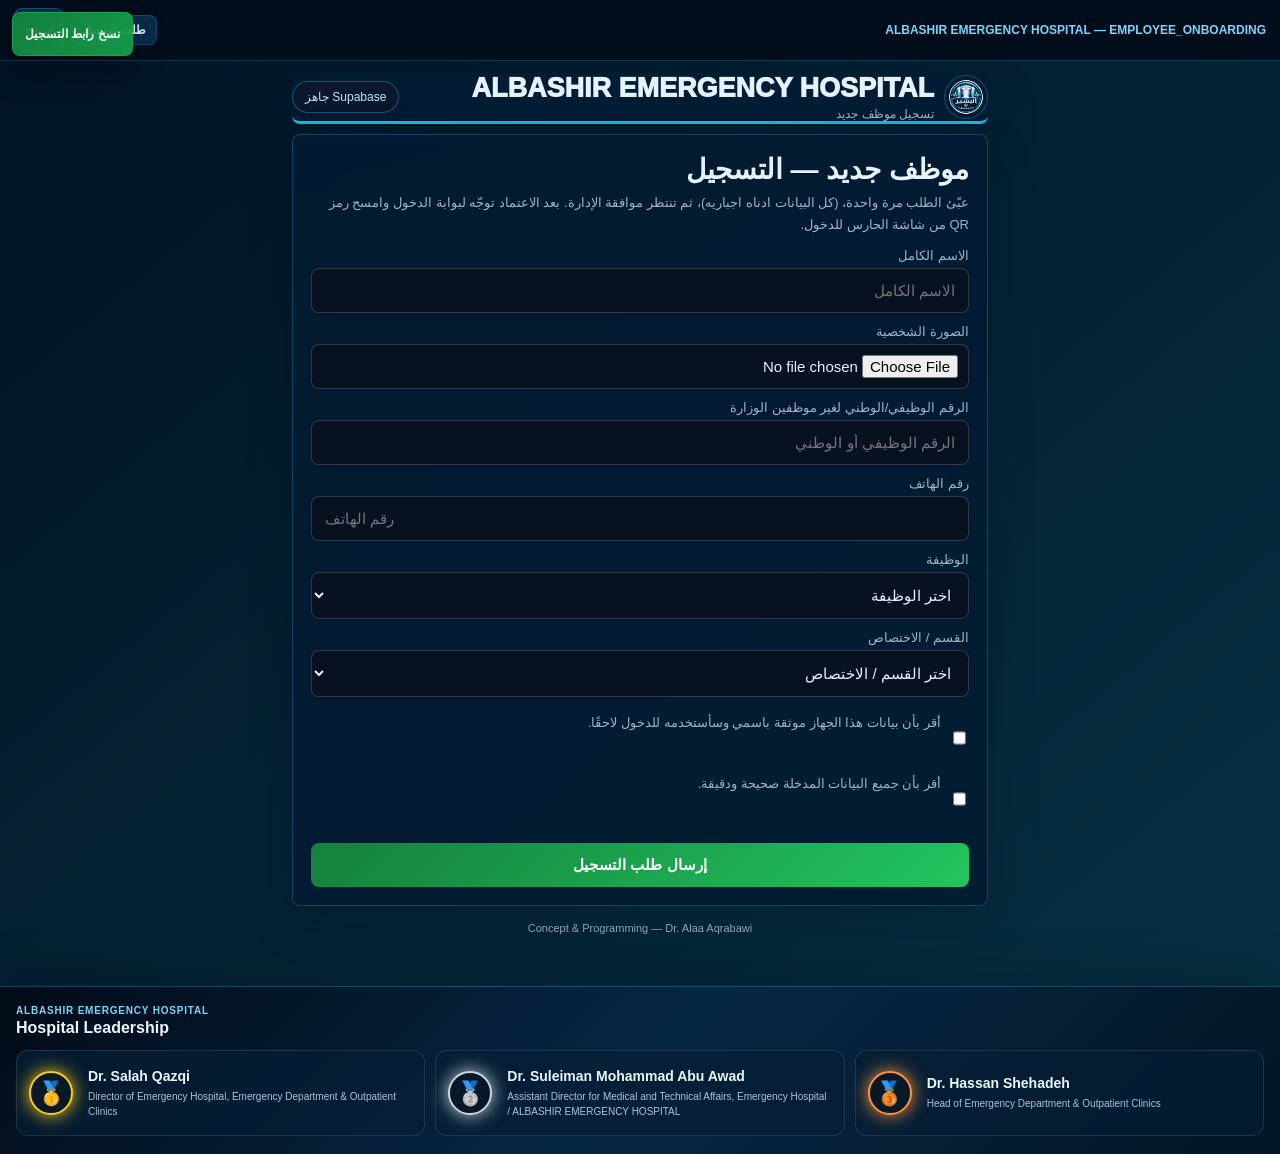
<file: register.html>
<!doctype html>
<!-- v2.3: split out of verify.html — registration only, no camera/QR. -->
<html lang="ar" dir="rtl">
<head>
  <meta charset="utf-8" />
  <meta name="viewport" content="width=device-width, initial-scale=1" />
  <title>تسجيل موظف جديد | ALBASHIR EMERGENCY HOSPITAL</title>
  <link rel="icon" type="image/svg+xml" href="./favicon.svg" />
  <link rel="apple-touch-icon" href="./logo.jpeg" />
  <link rel="manifest" href="./manifest.json" />
  <script src="./access-control.js" data-roles="EMPLOYEE_ONBOARDING"></script>
  <script src="./supabase.min.js"></script>

  <style>
    :root {
      --bg:#020813; --panel:rgba(15,23,42,.78); --line:rgba(148,163,184,.22);
      --text:#e5f2ff; --muted:#9fb3c8; --blue:#38bdf8; --green:#22c55e;
      --red:#ef4444; --yellow:#facc15; --orange:#fb923c;
    }
    *{box-sizing:border-box}
    html,body{margin:0;min-height:100%;font-family:Tahoma,Arial,sans-serif;color:var(--text);
      background:
        radial-gradient(circle at 15% 0%,rgba(56,189,248,.18),transparent 34%),
        radial-gradient(circle at 85% 5%,rgba(250,204,21,.10),transparent 30%),
        linear-gradient(180deg,#020813 0%,#06101f 46%,#000 100%)}
    body{min-height:100vh;overflow-x:hidden}
    .app-shell{width:min(720px,100%);margin:auto;padding:12px}
    .topbar{display:flex;align-items:center;justify-content:space-between;gap:10px;margin-bottom:10px;flex-wrap:wrap}
    .brand{display:flex;align-items:center;gap:10px}
    .brand-icon{width:44px;height:44px;border-radius:14px;display:grid;place-items:center;font-size:21px;
      background:rgba(56,189,248,.14);border:1px solid rgba(56,189,248,.32)}
    .brand-title{margin:0;font-size:clamp(18px,4vw,27px);font-weight:950}
    .brand-subtitle{color:var(--muted);font-size:12px;margin-top:3px}
    .pill{padding:8px 12px;border-radius:999px;border:1px solid var(--line);font-size:12px;color:var(--muted);background:rgba(15,23,42,.72)}
    .pill.ready{color:#bae6fd;border-color:rgba(56,189,248,.35)}
    .pill.error{color:#fecaca;border-color:rgba(239,68,68,.4)}

    .result-card{min-height:160px;display:grid;place-items:center;text-align:center;border-radius:26px;
      border:2px solid rgba(56,189,248,.35);background:rgba(2,8,19,.78);
      box-shadow:0 0 42px rgba(56,189,248,.20);padding:18px;margin-bottom:12px;transition:.2s}
    .result-card.allowed{border-color:rgba(34,197,94,.78);box-shadow:0 0 58px rgba(34,197,94,.42)}
    .result-card.denied{border-color:rgba(239,68,68,.78);box-shadow:0 0 58px rgba(239,68,68,.42)}
    .result-card.limited{border-color:rgba(251,146,60,.84);box-shadow:0 0 58px rgba(251,146,60,.34)}
    .result-icon{width:82px;height:82px;border-radius:50%;display:grid;place-items:center;margin:0 auto 12px;
      font-size:38px;border:1px solid rgba(56,189,248,.35);background:rgba(56,189,248,.10)}
    .result-title{margin:0;font-size:clamp(24px,6vw,36px);font-weight:950}
    .result-message{margin:10px auto 0;max-width:560px;color:var(--muted);line-height:1.8;font-size:clamp(14px,3.6vw,18px);white-space:pre-line}
    .result-details{width:min(620px,100%);margin:16px auto 0;text-align:right}
    .employee-card{display:grid;grid-template-columns:112px 1fr;gap:14px;align-items:center;padding:12px;border-radius:18px;
      background:rgba(15,23,42,.62);border:1px solid rgba(148,163,184,.24)}
    .employee-photo{width:112px;height:112px;border-radius:18px;object-fit:cover;border:1px solid rgba(148,163,184,.32);background:#08111f}
    .employee-info{display:grid;grid-template-columns:1fr 1fr;gap:8px}
    .employee-field{border:1px solid rgba(148,163,184,.16);border-radius:12px;padding:8px;background:rgba(2,8,19,.42)}
    .employee-field span{display:block;color:var(--muted);font-size:11px;margin-bottom:3px}
    .employee-field strong{font-size:14px}
    @media(max-width:620px){.employee-card{grid-template-columns:1fr}.employee-photo{margin:auto}.employee-info{grid-template-columns:1fr}}

    .notice{margin:10px 0;padding:12px;border-radius:15px;border:1px solid rgba(250,204,21,.36);
      background:rgba(250,204,21,.10);color:#fef3c7;line-height:1.7}
    .notice.error{border-color:rgba(239,68,68,.42);background:rgba(239,68,68,.10);color:#fecaca}
    .notice.ok{border-color:rgba(34,197,94,.38);background:rgba(34,197,94,.10);color:#bbf7d0}
    .hidden{display:none!important}

    .panel{background:var(--panel);border:1px solid var(--line);border-radius:24px;padding:18px;backdrop-filter:blur(18px)}
    .panel h2{margin:0 0 6px;font-size:clamp(20px,5vw,28px)}
    .desc{margin:0 0 12px;color:var(--muted);font-size:13px;line-height:1.7}
    label{display:block;color:var(--muted);font-size:13px;margin:11px 0 5px}
    input,select{width:100%;border:1px solid rgba(148,163,184,.28);background:#08111f;color:var(--text);
      border-radius:15px;padding:13px;outline:0;font-family:inherit;font-size:15px}
    input:focus,select:focus{border-color:rgba(56,189,248,.6);box-shadow:0 0 0 4px rgba(56,189,248,.08)}
    button{width:100%;border:0;cursor:pointer;color:#fff;font-weight:900;border-radius:15px;padding:13px 15px;
      margin-top:14px;background:linear-gradient(135deg,#0284c7,#0ea5e9);font-family:inherit;font-size:15px}
    button.green{background:linear-gradient(135deg,#15803d,#22c55e)}
    button:disabled{opacity:.55;cursor:not-allowed}
    .profile-button{display:inline-flex;margin-top:12px;padding:10px 14px;border-radius:11px;background:linear-gradient(135deg,#0284c7,#0ea5e9);color:#fff;text-decoration:none;font-weight:900}
    .file-input{padding:10px;background:#08111f}
    .photo-preview{width:92px;height:92px;border-radius:16px;object-fit:cover;border:1px solid rgba(148,163,184,.28);display:none;margin-top:10px}
    .footer{text-align:center;color:var(--muted);font-size:11px;padding:16px 0}
  </style>
  <link rel="stylesheet" href="./global-theme.css" />
  <link rel="stylesheet" href="./assets/css/design-system.css" />
  <link rel="stylesheet" href="./assets/css/components.css" />
  <link rel="stylesheet" href="./assets/css/responsive.css" />
  <script src="./assets/js/app-state.js" defer></script>
  <script src="./assets/js/ui-components.js" defer></script>
</head>

<body class="hospital-ui theme-employee">
<main class="app-shell">
  <header class="topbar">
    <div class="brand">
      <div class="brand-icon" role="img" aria-label="البشير ALBASHIR Gate"></div>
      <div>
        <h1 class="brand-title" id="appTitle">ALBASHIR EMERGENCY HOSPITAL</h1>
        <div class="brand-subtitle">تسجيل موظف جديد</div>
      </div>
    </div>
    <div class="pill" id="connectionBadge">جارِ فحص الاتصال...</div>
  </header>

  <section class="result-card hidden" id="resultCard" aria-live="assertive">
    <div>
      <div class="result-icon" id="resultIcon">◆</div>
      <h2 class="result-title" id="resultTitle">تم</h2>
      <p class="result-message" id="resultMessage"></p>
      <div class="result-details hidden" id="resultDetails"></div>
      <a id="profileButton" class="profile-button hidden" href="./profile.html">عرض الملف الشخصي</a>
    </div>
  </section>

  <div id="setupWarning" class="notice hidden"></div>

  <section class="panel" id="employee-registration">
    <h2>موظف جديد — التسجيل</h2>
    <p class="desc">عبّئ الطلب مرة واحدة، (كل البيانات ادناه اجباريه)، ثم تنتظر موافقة الإدارة. بعد الاعتماد توجّه لبوابة الدخول وامسح رمز QR من شاشة الحارس للدخول.</p>

    <form id="registerForm">
      <label for="fullName">الاسم الكامل</label>
      <input id="fullName" type="text" placeholder="الاسم الكامل" autocomplete="name" required />

      <label for="employeePhoto">الصورة الشخصية</label>
      <input id="employeePhoto" class="file-input" type="file" accept="image/*" required />
      <img id="employeePhotoPreview" class="photo-preview" alt="معاينة الصورة الشخصية" />

      <label for="employeeId">الرقم الوظيفي/الوطني لغير موظفين الوزارة</label>
      <input id="employeeId" type="text" placeholder="الرقم الوظيفي أو الوطني" inputmode="numeric" required />

      <label for="mobileNumber">رقم الهاتف</label>
      <input id="mobileNumber" type="tel" placeholder="رقم الهاتف" inputmode="tel" autocomplete="tel" required />

      <label for="jobType">الوظيفة</label>
      <select id="jobType" required>
        <option value="">اختر الوظيفة</option>
        <option>طبيب</option>
        <option>تمريض</option>
        <option>فنيين: أشعة</option>
        <option>فنيين: مختبرات</option>
        <option>فنيين: صيانة</option>
        <option>أقسام إدارية</option>
        <option>أمن</option>
        <option>غير ذلك</option>
      </select>

      <label for="specialty">القسم / الاختصاص</label>
      <select id="specialty" required>
        <option value="">اختر القسم / الاختصاص</option>
        <option value="الإسعاف والطوارئ (DRS/NRS/EMT/MLT)">الإسعاف والطوارئ (DRS/NRS/EMT/MLT)</option>
        <option>طب عام</option>
        <option>جراحة عامة</option>
        <option>باطني</option>
        <option>أطفال</option>
        <option>ENT</option>
        <option>نسائية</option>
        <option>مسالك بولية</option>
        <option>عيون</option>
        <option>جراحة دماغ وأعصاب</option>
        <option>تخدير</option>
        <option>جراحة أوعية دموية</option>
        <option>أشعة</option>
        <option>مختبرات</option>
        <option>صيانة</option>
        <option>إدارة</option>
        <option>أمن</option>
        <option>أخرى</option>
      </select>

      <label style="display:flex;align-items:flex-start;gap:8px;margin-top:16px;cursor:pointer">
        <input id="confirmDeviceDocs" type="checkbox" required style="width:auto;margin-top:3px" />
        <span style="color:var(--muted);font-size:13px;line-height:1.6">أقر بأن بيانات هذا الجهاز موثقة باسمي وسأستخدمه للدخول لاحقًا.</span>
      </label>
      <label style="display:flex;align-items:flex-start;gap:8px;cursor:pointer">
        <input id="confirmAccuracy" type="checkbox" required style="width:auto;margin-top:3px" />
        <span style="color:var(--muted);font-size:13px;line-height:1.6">أقر بأن جميع البيانات المدخلة صحيحة ودقيقة.</span>
      </label>

      <button type="submit" id="registerButton" class="green">إرسال طلب التسجيل</button>
    </form>
  </section>

  <footer class="footer">Concept &amp; Programming — Dr. Alaa Aqrabawi</footer>
</main>

<script src="./verify-shared.js"></script>
<script>
  const $ = (id) => document.getElementById(id);

  function setConnection(text, type = "ready") {
    const el = $("connectionBadge");
    el.textContent = text;
    el.className = "pill " + (type === "error" ? "error" : "ready");
  }

  function showSetupWarning(message, type = "warning") {
    const el = $("setupWarning");
    el.textContent = message;
    el.className = "notice";
    if (type === "error") el.classList.add("error");
    if (type === "ok") el.classList.add("ok");
    el.classList.remove("hidden");
  }

  function setResult(result, message, employee = null) {
    const card = $("resultCard"), icon = $("resultIcon"), title = $("resultTitle"), msg = $("resultMessage"), details = $("resultDetails");
    card.className = "result-card";
    card.classList.remove("hidden");

    if (result === "PENDING") {
      card.classList.add("limited"); icon.textContent = "…"; title.textContent = "الطلب قيد المراجعة";
    } else if (result === "DENIED") {
      card.classList.add("denied"); icon.textContent = "×"; title.textContent = "تعذر إرسال الطلب";
    } else {
      icon.textContent = "◆"; title.textContent = "تمت العملية";
    }

    msg.textContent = message || "تمت العملية.";
    if (employee) {
      details.innerHTML = renderEmployeeDetails(employee);
      details.classList.remove("hidden");
      const profileButton = $("profileButton");
      if (profileButton && employee.employee_id) {
        profileButton.href = `./profile.html?employee_id=${encodeURIComponent(employee.employee_id)}`;
        profileButton.classList.remove("hidden");
      }
    } else {
      details.innerHTML = "";
      details.classList.add("hidden");
      $("profileButton")?.classList.add("hidden");
    }
    window.scrollTo({ top: 0, behavior: "smooth" });
  }

  function disableButton(id, disabled, busyText, normalText) {
    const button = $(id); button.disabled = disabled; button.textContent = disabled ? busyText : normalText;
  }

  function setupEmployeePhotoPreview() {
    const input = $("employeePhoto");
    const preview = $("employeePhotoPreview");
    if (!input || !preview) return;
    input.addEventListener("change", () => {
      const file = input.files?.[0];
      if (!file) {
        preview.removeAttribute("src");
        preview.style.display = "none";
        return;
      }
      preview.src = URL.createObjectURL(file);
      preview.style.display = "block";
    });
  }

  async function uploadEmployeePhoto(employeeId) {
    const file = $("employeePhoto").files?.[0];
    if (!file) throw new Error("الصورة الشخصية مطلوبة.");
    const extension = (file.name.split(".").pop() || "jpg").toLowerCase();
    const safeEmployeeId = String(employeeId || "employee").replace(/[^\w-]+/g, "-");
    const path = `registrations/${safeEmployeeId}/${Date.now()}-${Math.random().toString(16).slice(2)}.${extension}`;
    const upload = await supabaseClient.storage.from("employee-photos").upload(path, file, {
      cacheControl: "3600",
      upsert: false
    });
    if (upload.error) throw new Error(upload.error.message);
    return supabaseClient.storage.from("employee-photos").getPublicUrl(path).data.publicUrl;
  }

  $("registerForm").addEventListener("submit", async (event) => {
    event.preventDefault();
    if (!supabaseClient) { setResult("DENIED", "لا يمكن الاتصال بالنظام."); return; }
    if (!navigator.onLine) { setResult("DENIED", "لا يوجد اتصال بالإنترنت. التسجيل يحتاج اتصالاً فعالاً — حاول مرة أخرى عند توفر الشبكة."); return; }

    try {
      disableButton("registerButton", true, "جارِ رفع الصورة...", "إرسال طلب التسجيل");
      const employeeId = $("employeeId").value.trim();
      const deviceId = getTrustedDeviceId();
      const photoUrl = await uploadEmployeePhoto(employeeId);
      const pendingDeviceToken = getOrCreatePendingRegistrationToken(employeeId, deviceId);
      disableButton("registerButton", true, "جارِ إرسال الطلب...", "إرسال طلب التسجيل");
      const payload = {
        p_full_name: $("fullName").value.trim(),
        p_employee_id: employeeId,
        p_mobile_number: $("mobileNumber").value.trim(),
        p_specialty: $("specialty").value.trim(),
        p_qr_token: null,
        p_job_type: $("jobType").value.trim(),
        p_department: $("jobType").value.trim(),
        p_photo_url: photoUrl,
        p_device_token: pendingDeviceToken,
        p_device_id: deviceId,
        p_device_type: getDeviceType(),
        p_device_name: getDeviceName(),
        p_user_agent: navigator.userAgent
      };
      const { data, error } = await supabaseClient.rpc("register_employee_request", payload);
      const result = normalizeRpcData(data, "register_employee_request") || data;
      if (error || !result) throw new Error(error?.message || "فشل إرسال الطلب.");
      setResult(result.result || "PENDING", "تم إرسال طلب التسجيل بنجاح.\nحالة الحساب الآن: قيد المراجعة.\nبعد اعتماد الإدارة توجّه لبوابة الدخول وامسح QR من شاشة الحارس للدخول.", result.employee || null);
      if (result.ok === true) {
        saveTrustedDeviceToken(pendingDeviceToken);
        $("registerForm").reset();
        $("employeePhotoPreview").removeAttribute("src");
        $("employeePhotoPreview").style.display = "none";
      }
    } catch (err) {
      setResult("DENIED", "حدث خطأ: " + err.message);
    } finally {
      disableButton("registerButton", false, "جارِ إرسال الطلب...", "إرسال طلب التسجيل");
    }
  });

  function updateNetworkState() {
    if (!navigator.onLine) {
      setConnection("غير متصل بالإنترنت", "error");
      return;
    }
    if (supabaseClient) setConnection("Supabase جاهز");
  }

  function initSupabase() {
    $("appTitle").textContent = APP_CONFIG.APP_NAME;
    supabaseClient = createSupabaseClient();
    if (!supabaseClient) {
      setConnection("Supabase غير مفعّل", "error");
      showSetupWarning("لا يمكن الاتصال بالنظام حاليًا.", "error");
      return;
    }
    setConnection("Supabase جاهز");
  }

  setupEmployeePhotoPreview();
  initSupabase();
  updateNetworkState();
  window.addEventListener("online", updateNetworkState);
  window.addEventListener("offline", updateNetworkState);
</script>
<script src="./global-leadership.js"></script>
</body>
</html>
</file>
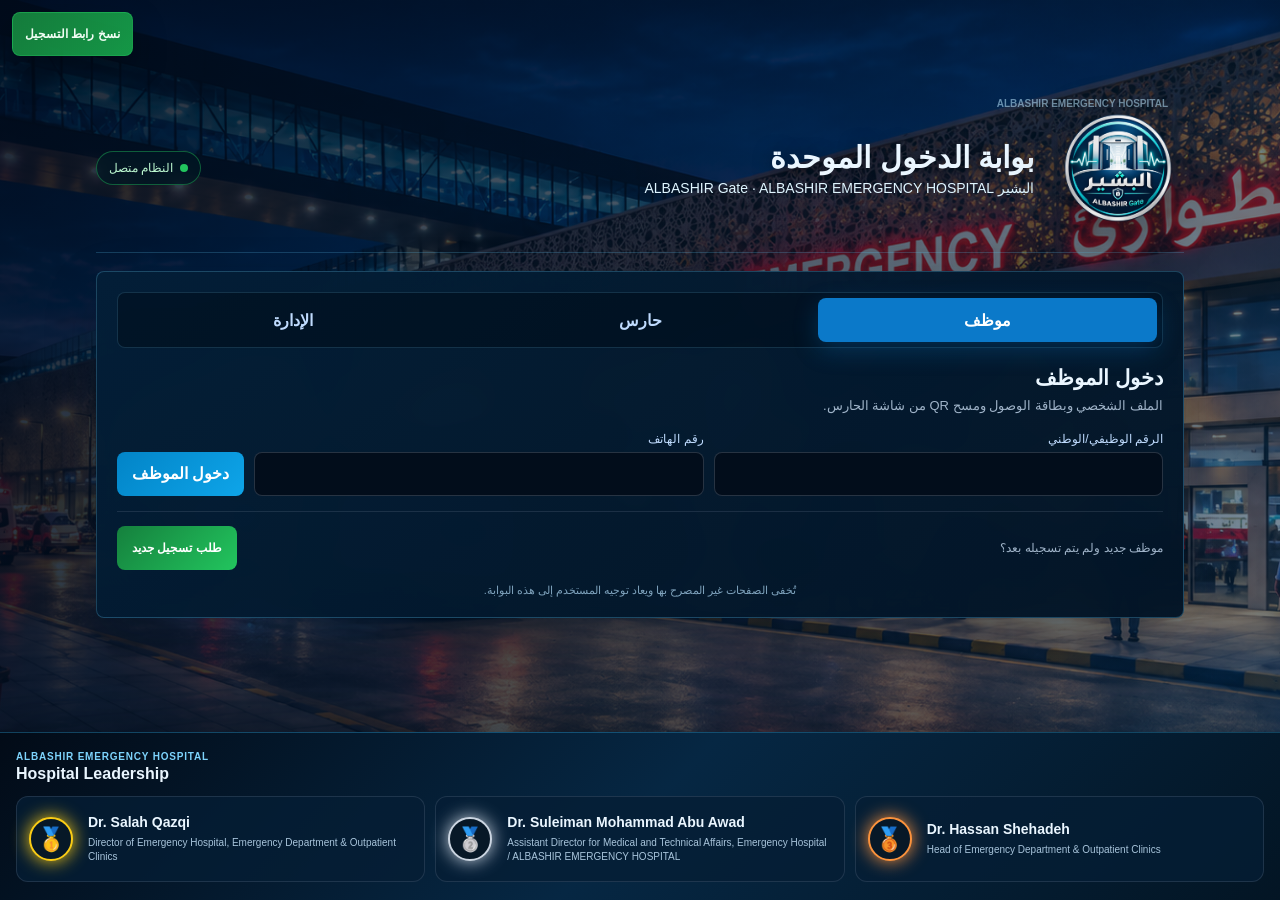
<file: verify.html>
<!doctype html>
<!-- v2.3: QR verification only — registration moved to register.html. -->
<html lang="ar" dir="rtl">
<head>
  <meta charset="utf-8" />
  <meta name="viewport" content="width=device-width, initial-scale=1" />
  <title>التحقق من الدخول | ALBASHIR EMERGENCY HOSPITAL</title>
  <link rel="icon" type="image/svg+xml" href="./favicon.svg" />
  <link rel="apple-touch-icon" href="./logo.jpeg" />
  <link rel="manifest" href="./manifest.json" />
  <script src="./access-control.js" data-roles="EMPLOYEE"></script>
  <script src="./supabase.min.js"></script>
  <script src="./jsqr.min.js"></script>

  <style>
    :root {
      --bg:#020813; --panel:rgba(15,23,42,.78); --line:rgba(148,163,184,.22);
      --text:#e5f2ff; --muted:#9fb3c8; --blue:#38bdf8; --green:#22c55e;
      --red:#ef4444; --yellow:#facc15; --orange:#fb923c;
    }
    *{box-sizing:border-box}
    html,body{margin:0;min-height:100%;font-family:Tahoma,Arial,sans-serif;color:var(--text);
      background:
        radial-gradient(circle at 15% 0%,rgba(56,189,248,.18),transparent 34%),
        radial-gradient(circle at 85% 5%,rgba(250,204,21,.10),transparent 30%),
        linear-gradient(180deg,#020813 0%,#06101f 46%,#000 100%)}
    body{min-height:100vh;overflow-x:hidden}
    .app-shell{width:min(980px,100%);margin:auto;padding:12px}
    .topbar{display:flex;align-items:center;justify-content:space-between;gap:10px;margin-bottom:10px;flex-wrap:wrap}
    .brand{display:flex;align-items:center;gap:10px}
    .brand-icon{width:44px;height:44px;border-radius:14px;display:grid;place-items:center;font-size:21px;
      background:rgba(56,189,248,.14);border:1px solid rgba(56,189,248,.32)}
    .brand-title{margin:0;font-size:clamp(18px,4vw,27px);font-weight:950}
    .brand-subtitle{color:var(--muted);font-size:12px;margin-top:3px}
    .pill{padding:8px 12px;border-radius:999px;border:1px solid var(--line);font-size:12px;color:var(--muted);background:rgba(15,23,42,.72)}
    .pill.ready{color:#bae6fd;border-color:rgba(56,189,248,.35)}
    .pill.error{color:#fecaca;border-color:rgba(239,68,68,.4)}

    .result-card{min-height:235px;display:grid;place-items:center;text-align:center;border-radius:26px;
      border:2px solid rgba(56,189,248,.35);background:rgba(2,8,19,.78);
      box-shadow:0 0 42px rgba(56,189,248,.20);padding:18px;margin-bottom:12px;transition:.2s}
    .result-card.allowed{border-color:rgba(34,197,94,.78);box-shadow:0 0 58px rgba(34,197,94,.42)}
    .result-card.denied{border-color:rgba(239,68,68,.78);box-shadow:0 0 58px rgba(239,68,68,.42)}
    .result-card.limited{border-color:rgba(251,146,60,.84);box-shadow:0 0 58px rgba(251,146,60,.34)}
    .result-icon{width:82px;height:82px;border-radius:50%;display:grid;place-items:center;margin:0 auto 12px;
      font-size:38px;border:1px solid rgba(56,189,248,.35);background:rgba(56,189,248,.10)}
    .result-title{margin:0;font-size:clamp(28px,7vw,46px);font-weight:950}
    .result-message{margin:10px auto 0;max-width:620px;color:var(--muted);line-height:1.8;font-size:clamp(15px,3.8vw,20px);white-space:pre-line}
    .result-details{width:min(680px,100%);margin:16px auto 0;text-align:right}
    .employee-card{display:grid;grid-template-columns:112px 1fr;gap:14px;align-items:center;padding:12px;border-radius:18px;
      background:rgba(15,23,42,.62);border:1px solid rgba(148,163,184,.24)}
    .employee-photo{width:112px;height:112px;border-radius:18px;object-fit:cover;border:1px solid rgba(148,163,184,.32);background:#08111f}
    .employee-info{display:grid;grid-template-columns:1fr 1fr;gap:8px}
    .employee-field{border:1px solid rgba(148,163,184,.16);border-radius:12px;padding:8px;background:rgba(2,8,19,.42)}
    .employee-field span{display:block;color:var(--muted);font-size:11px;margin-bottom:3px}
    .employee-field strong{font-size:14px}
    @media(max-width:620px){.employee-card{grid-template-columns:1fr}.employee-photo{margin:auto}.employee-info{grid-template-columns:1fr}}

    .notice{margin:10px 0;padding:12px;border-radius:15px;border:1px solid rgba(250,204,21,.36);
      background:rgba(250,204,21,.10);color:#fef3c7;line-height:1.7}
    .notice.error{border-color:rgba(239,68,68,.42);background:rgba(239,68,68,.10);color:#fecaca}
    .notice.ok{border-color:rgba(34,197,94,.38);background:rgba(34,197,94,.10);color:#bbf7d0}
    .hidden{display:none!important}

    .panel{background:var(--panel);border:1px solid var(--line);border-radius:24px;padding:18px;backdrop-filter:blur(18px);margin-bottom:12px}
    .panel h2{margin:0 0 6px;font-size:clamp(20px,5vw,28px)}
    .desc{margin:0 0 12px;color:var(--muted);font-size:13px;line-height:1.7}
    label{display:block;color:var(--muted);font-size:13px;margin:11px 0 5px}
    input{width:100%;border:1px solid rgba(148,163,184,.28);background:#08111f;color:var(--text);
      border-radius:15px;padding:13px;outline:0;font-family:inherit;font-size:15px}
    input:focus{border-color:rgba(56,189,248,.6);box-shadow:0 0 0 4px rgba(56,189,248,.08)}
    button{width:100%;border:0;cursor:pointer;color:#fff;font-weight:900;border-radius:15px;padding:13px 15px;
      margin-top:14px;background:linear-gradient(135deg,#0284c7,#0ea5e9);font-family:inherit;font-size:15px}
    button.green{background:linear-gradient(135deg,#15803d,#22c55e)}
    button.soft{background:rgba(15,23,42,.82);border:1px solid rgba(56,189,248,.25)}
    button:disabled{opacity:.55;cursor:not-allowed}
    .device-panel{margin-top:12px;padding:12px;border-radius:16px;border:1px solid rgba(34,197,94,.28);background:rgba(6,95,70,.16)}
    .device-actions{display:grid;grid-template-columns:1fr 1fr;gap:8px}
    .device-actions button{margin-top:8px}
    .section-title{font-size:13px;color:#bae6fd;margin:0 0 8px;font-weight:900}
    .qr-scan-panel{margin-bottom:12px}
    .scanner-video-wrap{margin-top:10px;border-radius:18px;overflow:hidden;border:1px solid rgba(56,189,248,.28);background:#050b14}
    .profile-button{display:inline-flex;margin-top:12px;padding:10px 14px;border-radius:11px;background:linear-gradient(135deg,#0284c7,#0ea5e9);color:#fff;text-decoration:none;font-weight:900}
    .profile-link{color:#dbeafe;text-decoration:none;border:1px solid rgba(56,189,248,.3);border-radius:10px;padding:9px 11px;font-size:12px;font-weight:900;background:rgba(8,43,75,.8)}
    .register-link{display:block;text-align:center;margin-top:10px;color:#7dd3fc;text-decoration:none;font-size:13px;font-weight:800}
    video{width:100%;max-height:320px;display:block;background:#050b14}
    .footer{text-align:center;color:var(--muted);font-size:11px;padding:16px 0}
  </style>
  <link rel="stylesheet" href="./global-theme.css" />
  <link rel="stylesheet" href="./assets/css/design-system.css" />
  <link rel="stylesheet" href="./assets/css/components.css" />
  <link rel="stylesheet" href="./assets/css/responsive.css" />
  <script src="./assets/js/app-state.js" defer></script>
  <script src="./assets/js/ui-components.js" defer></script>
</head>

<body class="hospital-ui theme-employee">
<main class="app-shell">
  <header class="topbar">
    <div class="brand">
      <div class="brand-icon" role="img" aria-label="البشير ALBASHIR Gate"></div>
      <div>
        <h1 class="brand-title" id="appTitle">ALBASHIR EMERGENCY HOSPITAL</h1>
        <div class="brand-subtitle">التحقق من الدخول</div>
      </div>
    </div>
    <div style="display:flex;align-items:center;gap:8px;flex-wrap:wrap"><a class="profile-link" href="./profile.html">الملف الشخصي</a><div class="pill" id="connectionBadge">جارِ فحص الاتصال...</div></div>
  </header>

  <section class="panel qr-scan-panel">
    <button type="button" id="cameraButton" onclick="startQrCamera()">فتح الكاميرا لمسح QR</button>
    <div id="scannerWrap" class="scanner-video-wrap hidden">
      <video id="qrVideo" playsinline muted></video>
    </div>
  </section>

  <!-- النتيجة في أعلى الشاشة دائمًا -->
  <section class="result-card hidden" id="resultCard" aria-live="assertive">
    <div>
      <div class="result-icon" id="resultIcon">◆</div>
      <h2 class="result-title" id="resultTitle">جارِ التحقق</h2>
      <p class="result-message" id="resultMessage">بانتظار مسح رمز QR من شاشة الحارس المناوب.</p>
      <div class="result-details hidden" id="resultDetails"></div>
      <a id="profileButton" class="profile-button hidden" href="./profile.html">عرض الملف الشخصي</a>
    </div>
  </section>

  <div id="setupWarning" class="notice hidden"></div>
  <div id="qrSessionStatus" class="notice hidden"></div>
  <div id="offlinePendingBadge" class="notice hidden"></div>

  <section id="manualSections">
    <div class="panel">
      <h2>تحقق يدوي</h2>
      <p class="desc">أدخل رقم الموظف ورقم الهاتف.</p>
      <p class="desc">ملاحظة: يُستخدم هذا الخيار في الحالات الطارئة أو عند وجود أعطال في النظام.</p>

      <form id="checkForm">
        <label for="checkEmployeeId">الرقم الوظيفي/الوطني لغير موظفين الوزارة</label>
        <input id="checkEmployeeId" type="text" placeholder="الرقم الوظيفي أو الوطني" inputmode="numeric" required />

        <label for="checkMobileNumber">رقم الهاتف</label>
        <input id="checkMobileNumber" type="tel" placeholder="رقم الهاتف" inputmode="tel" required />

        <button type="submit" id="checkButton">تحقق من الدخول</button>
      </form>

      <div id="autoDevicePanel" class="device-panel hidden">
        <div class="section-title">التحقق السريع من هذا الجهاز</div>
        <div id="autoDeviceText" class="desc">يمكن ربط الجهاز بعد موافقة الإدارة.</div>
        <div class="device-actions">
          <button type="button" id="enableAutoDeviceButton" class="green" onclick="enableTrustedDeviceOnThisBrowser()">تسجيل هذا الجهاز للدخول السريع</button>
          <button type="button" class="soft" onclick="forgetTrustedDeviceOnThisBrowser()">نسيان الجهاز</button>
        </div>
      </div>

      <a class="register-link" href="./register.html">موظف جديد؟ سجّل من هنا</a>
    </div>
  </section>

  <footer class="footer">Concept &amp; Programming — Dr. Alaa Aqrabawi</footer>
</main>

<script src="./verify-shared.js"></script>
<script>
  const $ = (id) => document.getElementById(id);
  const urlParams = new URLSearchParams(location.search);
  const qrToken = urlParams.get("token");
  let activeQrToken = qrToken;
  let qrClaimReady = false;
  let lastManualCheck = null;
  let qrScanStream = null;
  let qrScanTimer = null;

  function setActiveQrToken(token) {
    activeQrToken = extractQrToken(token);
  }

  function setConnection(text, type="ready") {
    const el=$("connectionBadge");
    el.textContent=text;
    el.className="pill "+(type==="error"?"error":"ready");
  }

  function showSetupWarning(message,type="warning") {
    const el=$("setupWarning");
    el.textContent=message;
    el.className="notice";
    if(type==="error") el.classList.add("error");
    if(type==="ok") el.classList.add("ok");
    el.classList.remove("hidden");
  }

  function setQrSessionStatus(message,type="warning") {
    const el=$("qrSessionStatus");
    el.textContent=message;
    el.className="notice";
    if(type==="error") el.classList.add("error");
    if(type==="ok") el.classList.add("ok");
    el.classList.remove("hidden");
  }

  function setResult(result,message,employee=null) {
    const card=$("resultCard"), icon=$("resultIcon"), title=$("resultTitle"), msg=$("resultMessage"), details=$("resultDetails");
    card.className="result-card";
    card.classList.remove("hidden");

    if(result==="ALLOWED"){
      card.classList.add("allowed"); icon.textContent="✓"; title.textContent="مسموح بالدخول";
    } else if(result==="LIMITED" || result==="PENDING_FIRST_ENTRY"){
      card.classList.add("limited"); icon.textContent="!"; title.textContent="مسموح بشكل مؤقت";
    } else if(result==="PENDING"){
      card.classList.add("limited"); icon.textContent="…"; title.textContent="الطلب قيد المراجعة";
    } else if(result==="NOT_FOUND"){
      card.classList.add("denied"); icon.textContent="?"; title.textContent="الموظف غير موجود";
    } else if(result==="DENIED"){
      card.classList.add("denied"); icon.textContent="×"; title.textContent="غير مسموح";
    } else if(result==="WAITING"){
      icon.textContent="⏳"; title.textContent="جارِ التحقق";
    } else if(result==="READY"){
      icon.textContent="◆"; title.textContent="QR صالح";
    } else {
      icon.textContent="◆"; title.textContent="تمت العملية";
    }

    msg.textContent=result==="PENDING"?"طلبك قيد المراجعة.\nبعد اعتماد الإدارة سيصبح جهازك جاهزًا للدخول عبر QR.":message || "تمت العملية.";
    if(employee){
      details.innerHTML=renderEmployeeDetails(employee);
      details.classList.remove("hidden");
      const profileButton=$("profileButton");
      if(profileButton && employee.employee_id){
        profileButton.href=`./profile.html?employee_id=${encodeURIComponent(employee.employee_id)}`;
        profileButton.classList.remove("hidden");
      }
    }else{
      details.innerHTML="";
      details.classList.add("hidden");
      $("profileButton")?.classList.add("hidden");
    }
    window.scrollTo({top:0,behavior:"smooth"});
  }

  function showManualSections(show=true){
    const sections=$("manualSections");
    if(sections) sections.classList.toggle("hidden", !show);
  }

  function disableButton(id,disabled,busyText,normalText){
    const button=$(id); button.disabled=disabled; button.textContent=disabled?busyText:normalText;
  }

  async function startQrCamera(){
    if(!navigator.mediaDevices?.getUserMedia){
      setQrSessionStatus("الكاميرا غير متاحة في هذا المتصفح.","error");
      return;
    }
    try{
      stopQrCamera();
      const video=$("qrVideo");
      $("scannerWrap").classList.remove("hidden");
      qrScanStream=await navigator.mediaDevices.getUserMedia({video:{facingMode:"environment"},audio:false});
      video.srcObject=qrScanStream;
      await video.play();
      const detector=("BarcodeDetector" in window)
        ? new BarcodeDetector({formats:["qr_code"]})
        : null;
      const canvas=document.createElement("canvas");
      const context=canvas.getContext("2d",{willReadFrequently:true});
      let scanning=false;
      qrScanTimer=setInterval(async()=>{
        if(scanning || video.readyState<2) return;
        scanning=true;
        try{
          let rawValue="";
          if(detector){
            const codes=await detector.detect(video);
            rawValue=codes[0]?.rawValue||"";
          }else if(typeof window.jsQR==="function" && context){
            canvas.width=video.videoWidth;
            canvas.height=video.videoHeight;
            context.drawImage(video,0,0,canvas.width,canvas.height);
            const image=context.getImageData(0,0,canvas.width,canvas.height);
            rawValue=window.jsQR(image.data,image.width,image.height,{inversionAttempts:"dontInvert"})?.data||"";
          }
          const token=extractQrToken(rawValue);
          if(!token) return;
          setActiveQrToken(token);
          stopQrCamera();
          await claimQrSessionIfPresent();
        }catch(err){
          console.warn("QR scan failed:",err);
        }finally{
          scanning=false;
        }
      },700);
    }catch(err){
      setQrSessionStatus("تعذر فتح الكاميرا: "+(err.message||String(err)),"error");
    }
  }

  function stopQrCamera(){
    if(qrScanTimer){ clearInterval(qrScanTimer); qrScanTimer=null; }
    if(qrScanStream){
      qrScanStream.getTracks().forEach((track)=>track.stop());
      qrScanStream=null;
    }
    if($("qrVideo")) $("qrVideo").srcObject=null;
    if($("scannerWrap")) $("scannerWrap").classList.add("hidden");
  }

  function updateNetworkState(){
    if(!navigator.onLine){
      setConnection("Offline Gate Mode","error");
      setQrSessionStatus("الاتصال منقطع. سيتم حفظ محاولات الدخول محليًا ثم مزامنتها عند عودة الإنترنت.","warning");
      updateOfflinePendingBadge();
      return;
    }
    if(supabaseClient) setConnection("Supabase جاهز");
    updateOfflinePendingBadge();
    syncGateDeviceHeartbeat();
    syncOfflineAccessLogs();
  }

  function initSupabase(){
    $("appTitle").textContent=APP_CONFIG.APP_NAME;
    supabaseClient=createSupabaseClient();
    if(!supabaseClient){
      setConnection("Supabase غير مفعّل","error");
      setResult("DENIED","لا يمكن الاتصال بالنظام.");
      return;
    }
    setConnection("Supabase جاهز");
    syncGateDeviceHeartbeat();
    syncOfflineAccessLogs();
  }

  async function claimQrSessionIfPresent(){
    if(!activeQrToken){
      qrClaimReady=false;
      showManualSections(true);
      return;
    }
    if(!supabaseClient) return;

    try{
      setResult("WAITING","جارِ تفعيل QR والتحقق من صلاحيته...");
      const {data,error}=await supabaseClient.rpc("claim_qr_session",{p_token:activeQrToken});
      const result=normalizeRpcData(data,"claim_qr_session");

      if(error || !result || result.ok!==true || !result.claim_token){
        qrClaimReady=false;
        setResult("DENIED",error?.message || result?.message || "QR غير صالح أو منتهي. امسح QR جديدًا.");
        return;
      }

      activeQrToken=result.claim_token;
      qrClaimReady=true;
      setQrSessionStatus(result.message || "تم تفعيل QR. أكمل خلال 5 دقائق.","ok");

      const storedToken=getTrustedDeviceToken();
      if(storedToken){
        showManualSections(false);
        setResult("WAITING","تم التعرف على جهاز محفوظ. جارِ التحقق تلقائيًا...");
        await tryAutoVerifyFromTrustedDevice();
      }else{
        showManualSections(true);
        setResult("READY","QR صالح. سجّل الدخول مرة واحدة، ثم فعّل هذا الجهاز للدخول التلقائي لاحقًا.");
      }
    }catch(err){
      qrClaimReady=false;
      setResult("DENIED","فشل تفعيل QR: "+(err.message||String(err)));
    }
  }

  function setAutoDevicePanel(message,type="warning",visible=true){
    const panel=$("autoDevicePanel"), text=$("autoDeviceText");
    text.textContent=message; panel.classList.toggle("hidden",!visible);
  }

  function forgetTrustedDeviceOnThisBrowser(){
    clearTrustedDeviceToken();
    setAutoDevicePanel("تم نسيان هذا الجهاز من المتصفح.", "warning", true);
  }

  async function checkTrustedDeviceEligibility(employeeId,mobileNumber){
    try{
      const {data,error}=await supabaseClient.rpc("can_register_trusted_device",{
        p_employee_id:employeeId,p_mobile_number:mobileNumber
      });
      const result=normalizeRpcData(data,"can_register_trusted_device");
      if(!error && result?.eligible===true){
        lastManualCheck={employeeId,mobileNumber};
        setAutoDevicePanel(result.message||"يمكن تفعيل هذا الجهاز.","ok",true);
      }else{
        lastManualCheck=null;
        setAutoDevicePanel(result?.message||"هذا الجهاز غير مؤهل للتفعيل.","warning",true);
      }
    }catch{
      setAutoDevicePanel("تعذر فحص أهلية الجهاز.","warning",false);
    }
  }

  async function enableTrustedDeviceOnThisBrowser(){
    if(!lastManualCheck){ setAutoDevicePanel("نفّذ تحققًا ناجحًا أولًا.","warning",true); return; }
    const button=$("enableAutoDeviceButton"); button.disabled=true;
    try{
      const token=generateTrustedDeviceToken();
      const metadata={
        p_employee_id:lastManualCheck.employeeId,
        p_mobile_number:lastManualCheck.mobileNumber,
        p_device_token:token,
        p_device_id:getTrustedDeviceId(),
        p_device_type:getDeviceType(),
        p_device_name:getDeviceName(),
        p_user_agent:navigator.userAgent
      };
      let response=await supabaseClient.rpc("register_trusted_device_with_metadata",metadata);
      if(response.error && /function|not found|PGRST202/i.test(response.error.message||"")){
        response=await supabaseClient.rpc("register_trusted_device",{
          p_employee_id:lastManualCheck.employeeId,
          p_mobile_number:lastManualCheck.mobileNumber,
          p_device_token:token
        });
      }
      const {data,error}=response;
      const result=normalizeRpcData(data,"register_trusted_device");
      if(result?.new_device===true){
        clearTrustedDeviceToken();
        throw new Error(result.message||"تم اكتشاف جهاز جديد ويحتاج موافقة الإدارة قبل اعتماده.");
      }
      if(error || !result || result.ok!==true) throw new Error(error?.message||result?.message||"فشل تفعيل الجهاز.");
      saveTrustedDeviceToken(token);
      setAutoDevicePanel(result.message||"تم تفعيل الجهاز. من الآن فصاعدًا يكفي مسح QR فقط.","ok",true);
    }catch(err){
      setAutoDevicePanel("فشل تفعيل الجهاز: "+err.message,"error",true);
    }finally{ button.disabled=false; }
  }

  async function tryAutoVerifyFromTrustedDevice(){
    const storedToken=getTrustedDeviceToken();
    if(!storedToken || !qrClaimReady){
      showManualSections(true);
      return;
    }

    try{
      showManualSections(false);
      setResult("WAITING","جارِ التحقق تلقائيًا من الجهاز الموثوق...");
      const {data,error}=await supabaseClient.rpc("auto_employee_check",{
        p_device_token:storedToken,p_qr_token:activeQrToken
      });
      const result=normalizeRpcData(data,"auto_employee_check");
      if(error || !result) throw new Error(error?.message||"فشل التحقق التلقائي.");
      if(result.clear_device===true) clearTrustedDeviceToken();
      if(result.new_device===true){
        clearTrustedDeviceToken();
        throw new Error(result.message||"تم اكتشاف جهاز جديد. يرجى التحقق اليدوي أو مراجعة الإدارة.");
      }

      setResult(result.result||"DENIED",result.message||"تم التحقق.",result.employee||null);

      if(result.ok===true && ["ALLOWED","LIMITED"].includes(result.result)){
        showManualSections(false);
      }else{
        showManualSections(true);
        setAutoDevicePanel(
          result.message || "تعذر التحقق التلقائي. تأكد من اعتماد الحساب من الإدارة.",
          "warning",
          true
        );
      }
    }catch(err){
      showManualSections(true);
      setResult("DENIED","تعذر التحقق التلقائي: "+err.message);
      setAutoDevicePanel("تعذر التحقق التلقائي. تأكد من اعتماد الحساب من الإدارة.","warning",true);
    }
  }

  $("checkForm").addEventListener("submit",async(event)=>{
    event.preventDefault();
    const payload={
      p_employee_id:$("checkEmployeeId").value.trim(),
      p_mobile_number:$("checkMobileNumber").value.trim(),
      p_qr_token:activeQrToken
    };
    if(!supabaseClient || !navigator.onLine){
      const count=await queueOfflineAccessLog(payload,"OFFLINE_MANUAL_ATTEMPT");
      setResult("DENIED","تم حفظ محاولة الدخول محليًا بسبب انقطاع الاتصال. سيتم رفعها عند عودة الإنترنت. عدد المحاولات المحفوظة: "+count);
      return;
    }
    if(!qrClaimReady){ setResult("WAITING","افتح الكاميرا لمسح QR من شاشة الحارس المناوب."); return; }

    disableButton("checkButton",true,"جارِ التحقق...","تحقق من الدخول");
    try{
      const {data,error}=await supabaseClient.rpc("manual_employee_check",payload);
      const result=normalizeRpcData(data,"manual_employee_check") || data;
      if(error || !result) throw new Error(error?.message||"فشل التحقق.");
      setResult(result.result||"DENIED",result.message||"تم التحقق.",result.employee||null);
      if(result.ok===true && ["ALLOWED","LIMITED"].includes(result.result)){
        await checkTrustedDeviceEligibility(payload.p_employee_id,payload.p_mobile_number);
      }else lastManualCheck=null;
    }catch(err){
      if(!navigator.onLine || /fetch|network|failed/i.test(err.message||"")){
        const count=await queueOfflineAccessLog(payload,"NETWORK_FAILURE_MANUAL_ATTEMPT");
        setResult("DENIED","تعذر الاتصال، وتم حفظ محاولة الدخول محليًا للمزامنة لاحقًا. عدد المحاولات المحفوظة: "+count);
      }else{
        setResult("DENIED","حدث خطأ: "+err.message);
      }
    }finally{
      disableButton("checkButton",false,"جارِ التحقق...","تحقق من الدخول");
    }
  });

  registerOfflineGateMode();
  setActiveQrToken(activeQrToken);
  initSupabase();
  updateNetworkState();
  window.addEventListener("online",updateNetworkState);
  window.addEventListener("offline",updateNetworkState);
  window.addEventListener("visibilitychange",()=>{
    if(document.visibilityState==="hidden") stopQrCamera();
    if(document.visibilityState==="visible") updateNetworkState();
  });
  claimQrSessionIfPresent();
  updateOfflinePendingBadge();
</script>
<script src="./global-leadership.js"></script>
</body>
</html>
</file>
<file: global-theme.css>
:root {
  --hospital-navy: #03213d;
  --hospital-navy-deep: #011426;
  --hospital-blue: #0b79c9;
  --hospital-cyan: #16b8d9;
  --hospital-green: #12a866;
  --hospital-gold: #d5a62e;
  --hospital-surface: rgba(255, 255, 255, 0.96);
  --hospital-dark-surface: rgba(3, 25, 47, 0.94);
  --hospital-border: rgba(82, 154, 204, 0.28);
  --hospital-shadow: 0 18px 54px rgba(0, 24, 48, 0.2);
}

html {
  -webkit-text-size-adjust: 100%;
  text-size-adjust: 100%;
}

body.hospital-ui {
  min-height: 100dvh;
  padding-top: env(safe-area-inset-top);
  padding-right: env(safe-area-inset-right);
  padding-bottom: env(safe-area-inset-bottom);
  padding-left: env(safe-area-inset-left);
  font-family: "Segoe UI", Tahoma, Arial, sans-serif;
  letter-spacing: 0;
}

.hospital-ui button,
.hospital-ui input,
.hospital-ui select,
.hospital-ui textarea {
  font-family: inherit;
  letter-spacing: 0;
}

.hospital-ui button,
.hospital-ui .btn,
.hospital-ui .action,
.hospital-ui .role-tab {
  min-height: 44px;
  border-radius: 8px !important;
  transition: transform 150ms ease, filter 150ms ease, border-color 150ms ease;
}

.hospital-ui button:active,
.hospital-ui .btn:active,
.hospital-ui .action:active,
.hospital-ui .role-tab:active {
  transform: translateY(1px);
}

.hospital-ui input,
.hospital-ui select,
.hospital-ui textarea {
  min-height: 44px;
  border-radius: 8px !important;
}

.hospital-ui .panel,
.hospital-ui .card,
.hospital-ui .topbar,
.hospital-ui .result-card,
.hospital-ui .info,
.hospital-ui .employee-card,
.hospital-ui .table-wrap {
  border-radius: 8px !important;
}

.hospital-ui .brand-icon,
.hospital-ui .logo {
  border-radius: 8px !important;
}

body.theme-portal {
  background:
    linear-gradient(110deg, rgba(1, 12, 28, 0.88), rgba(3, 40, 69, 0.5)),
    url("./hospital-hero.png") center / cover fixed no-repeat !important;
}

.theme-portal .portal {
  width: min(1120px, 100%);
}

.theme-portal .header {
  position: relative;
  min-height: 88px;
  padding: 12px 0 18px;
  border-bottom: 1px solid rgba(89, 189, 235, 0.24);
}

.theme-portal .header::before {
  content: "ALBASHIR EMERGENCY HOSPITAL";
  position: absolute;
  inset-inline-start: 16px;
  top: 8px;
  color: rgba(186, 230, 253, 0.55);
  font-size: 10px;
  font-weight: 800;
}

.theme-portal .card {
  border-color: rgba(94, 190, 232, 0.28);
  background: linear-gradient(145deg, rgba(3, 31, 56, 0.97), rgba(2, 20, 38, 0.96));
  box-shadow: var(--hospital-shadow);
}

.theme-portal .role-tabs {
  padding: 5px;
  border: 1px solid rgba(95, 174, 218, 0.2);
  border-radius: 8px;
  background: rgba(1, 13, 26, 0.55);
}

.theme-portal .role-tab {
  border: 0;
  background: transparent;
}

.theme-portal .role-tab.active {
  background: #0b79c9;
  box-shadow: 0 8px 24px rgba(11, 121, 201, 0.28);
}

.theme-portal #guardPanel {
  padding: 18px;
  border-inline-start: 4px solid var(--hospital-green);
  background: rgba(18, 168, 102, 0.07);
}

body.theme-guard {
  background:
    radial-gradient(circle at 12% 0%, rgba(22, 184, 217, 0.18), transparent 32%),
    radial-gradient(circle at 88% 8%, rgba(18, 168, 102, 0.12), transparent 28%),
    linear-gradient(180deg, #061a31 0%, #041222 44%, #020812 100%) !important;
}

.theme-guard .app-shell {
  width: min(1180px, 100%);
}

.theme-guard .app-shell,
.theme-guard .main-grid,
.theme-guard .panel,
.theme-guard .brand,
.theme-guard .brand > div {
  min-width: 0;
  max-width: 100%;
}

.theme-guard .brand-title,
.theme-guard .brand-subtitle {
  overflow-wrap: anywhere;
}

.theme-guard .qr-stage {
  width: 100%;
  max-width: 380px;
  min-width: 0;
  overflow: hidden;
}

.theme-guard #qrCanvas,
.theme-guard #qrImage {
  display: block;
  width: min(330px, 100%) !important;
  height: auto !important;
  aspect-ratio: 1;
  margin: 0 auto;
}

.theme-guard .page-name {
  width: 100%;
  margin: 0 auto;
  padding: 18px 12px 12px;
  display: grid;
  place-items: center;
  gap: 4px;
  background: transparent;
  border: 0;
  border-bottom: 1px solid rgba(110, 190, 228, 0.22);
  border-radius: 0;
  box-shadow: none;
  text-shadow: none;
}

.theme-guard .page-name-main {
  font-size: 25px;
  font-weight: 850;
  color: #f8fbff;
  line-height: 1.4;
}

.theme-guard .page-name-sub {
  font-size: 12px;
  font-weight: 650;
  color: #91d8ef;
}

.theme-guard .topbar {
  min-height: 104px;
  margin: 0 0 18px;
  padding: 14px 0;
  background: transparent;
  border-radius: 0 !important;
  border-bottom: 1px solid rgba(110, 190, 228, 0.18);
}

.theme-guard .brand-icon {
  border: 1px solid rgba(125, 211, 252, 0.42);
  box-shadow: 0 14px 38px rgba(3, 169, 244, 0.18);
}

.theme-guard .brand-title {
  color: #f8fbff;
  text-shadow: 0 10px 26px rgba(0, 0, 0, 0.28);
}

.theme-guard .brand-subtitle {
  color: #b8d6e8;
}

.theme-guard .pill.ready {
  color: #d1fae5;
  border-color: rgba(52, 211, 153, 0.45);
  background: rgba(5, 82, 63, 0.62);
}

.theme-guard .panel {
  color: #e8f5ff;
  border: 1px solid rgba(95, 174, 218, 0.26);
  background:
    linear-gradient(145deg, rgba(8, 39, 67, 0.88), rgba(3, 19, 35, 0.92));
  box-shadow: 0 18px 52px rgba(0, 7, 18, 0.34), inset 0 1px 0 rgba(255, 255, 255, 0.06);
}

.theme-guard .qr-panel {
  direction: ltr;
  width: min(760px, 100%);
  margin-top: 8px;
  border-top: 3px solid rgba(22, 184, 217, 0.85);
  background:
    linear-gradient(145deg, rgba(6, 32, 58, 0.94), rgba(2, 12, 24, 0.93));
}

.theme-guard .qr-panel > div {
  direction: rtl;
}

.theme-guard .qr-stage {
  padding: 16px;
  border: 1px solid rgba(125, 211, 252, 0.34);
  background: #ffffff;
  box-shadow: 0 18px 42px rgba(0, 7, 18, 0.34), 0 0 0 8px rgba(14, 116, 144, 0.08);
}

.theme-guard .countdown {
  color: #e8f5ff;
  border-color: rgba(22, 184, 217, 0.82);
  background:
    radial-gradient(circle, rgba(56, 189, 248, 0.18), rgba(5, 22, 41, 0.96));
  box-shadow: inset 0 0 24px rgba(14, 165, 233, 0.18), 0 0 34px rgba(14, 165, 233, 0.20);
}

.theme-guard .countdown-label,
.theme-guard .qr-caption {
  color: #b8d6e8;
}

.theme-guard .gate-actions {
  width: min(1080px, 100%);
  margin: 0 auto;
  display: grid;
  grid-template-columns: minmax(0, 1.25fr) minmax(220px, 0.75fr);
  gap: 12px;
}

.theme-guard .qr-refresh-action,
.theme-guard .scan-camera-action {
  width: 100%;
  min-height: 68px;
  padding: 16px 20px;
  font-size: clamp(21px, 3vw, 32px);
  border: 1px solid rgba(125, 211, 252, 0.18);
}

.theme-guard .scan-camera-action {
  background: linear-gradient(135deg, #0b79c9, #16b8d9);
  color: #f8fbff;
  box-shadow: 0 14px 34px rgba(11, 121, 201, 0.28);
}

.theme-guard .decision-panel.ready {
  border-top: 3px solid var(--hospital-cyan);
}

.theme-guard .violation-panel {
  border-top: 3px solid #e5484d;
  background:
    linear-gradient(145deg, rgba(72, 15, 28, 0.90), rgba(28, 10, 19, 0.92));
}

.theme-guard .btn-green {
  background: linear-gradient(135deg, #0f9f64, #087a58) !important;
  box-shadow: 0 14px 34px rgba(18, 168, 102, 0.25);
}

.theme-guard .last-scan-title {
  color: #f8fbff;
}

.theme-guard .decision-panel {
  background:
    linear-gradient(145deg, rgba(7, 33, 58, 0.94), rgba(2, 13, 25, 0.94));
}

.theme-guard .scan-result-main {
  background: linear-gradient(90deg, rgba(10, 52, 74, 0.72), rgba(2, 13, 25, 0.52));
  border: 1px solid rgba(95, 174, 218, 0.20);
}

.theme-guard .scan-photo {
  background: rgba(224, 242, 254, 0.12);
  border-color: rgba(125, 211, 252, 0.28);
}

.theme-guard .decision-title {
  color: #d7fbe8;
}

.theme-guard .decision-message,
.theme-guard .employee-line,
.theme-guard .scan-details {
  color: #d9ebf7;
}

.theme-guard .scan-label {
  color: #90aeca;
}

.theme-guard .scan-classification {
  color: #dff6ff;
  background: rgba(11, 121, 201, 0.38);
  border: 1px solid rgba(125, 211, 252, 0.26);
}

.theme-guard .allowed .decision-title {
  color: #5ff09d;
}

.theme-guard .denied .decision-title {
  color: #ff8b8b;
}

.theme-guard .limited .decision-title {
  color: #ffd66e;
}

.theme-guard .violation-panel h2 {
  color: #fecaca;
}

.theme-guard .violation-panel p,
.theme-guard .violation-panel label,
.theme-guard .violation-panel .mini {
  color: #ffd8d8;
}

.theme-guard input,
.theme-guard textarea {
  color: #e8f5ff;
  border-color: rgba(125, 211, 252, 0.22);
  background: rgba(2, 10, 21, 0.62);
}

.theme-guard input::placeholder,
.theme-guard textarea::placeholder {
  color: #7f9bb5;
}

body.theme-employee {
  background: linear-gradient(140deg, #011324, #063245) !important;
}

.theme-employee .topbar,
.theme-profile .topbar {
  border-bottom: 3px solid var(--hospital-cyan);
  background: rgba(2, 28, 51, 0.94);
  box-shadow: var(--hospital-shadow);
}

.theme-employee .brand-icon {
  background: url("./albashir-gate-logo.png") center / contain no-repeat;
  font-size: 0;
}

.theme-employee .panel,
.theme-employee .result-card {
  border-color: rgba(71, 166, 207, 0.28);
  background: rgba(3, 28, 50, 0.92);
  box-shadow: 0 18px 48px rgba(0, 11, 24, 0.2);
}

.theme-employee .grid > .panel:first-child {
  border-top: 4px solid var(--hospital-cyan);
}

.theme-employee .grid > .panel:nth-child(2) {
  border-top: 4px solid var(--hospital-green);
}

body.theme-profile {
  background: linear-gradient(135deg, #011324, #062e48) !important;
}

.theme-guard .brand-icon,
.theme-admin .brand-icon {
  background: url("./albashir-gate-logo.png") center / contain no-repeat !important;
  color: transparent !important;
}

.theme-guard .brand-icon,
.theme-employee .brand-icon,
.theme-admin .brand-icon,
.theme-profile .logo {
  flex: 0 0 auto;
  border-radius: 50% !important;
  object-fit: contain;
}

.theme-profile .panel {
  border-color: rgba(83, 170, 214, 0.26);
  background: rgba(3, 30, 53, 0.94);
  box-shadow: var(--hospital-shadow);
}

.theme-profile #profilePanel {
  border-top: 4px solid var(--hospital-green);
}

.theme-profile #historyPanel {
  border-top: 4px solid var(--hospital-cyan);
}

.theme-profile #requestPanel {
  border-top: 4px solid var(--hospital-gold);
}

body.theme-admin {
  background: linear-gradient(150deg, #011426, #032b4d) !important;
}

.theme-admin .topbar {
  border-bottom-color: rgba(22, 184, 217, 0.38) !important;
}

.theme-admin .panel,
.theme-admin .stat-card,
.theme-admin .table-wrap {
  border-color: rgba(72, 156, 204, 0.22) !important;
}

.theme-admin .tab-btn.active {
  border-inline-start: 3px solid var(--hospital-cyan);
}

@media (max-width: 760px) {
  body.hospital-ui {
    background-attachment: scroll !important;
  }

  body.theme-guard {
    background:
      radial-gradient(circle at 10% 0%, rgba(22, 184, 217, 0.18), transparent 32%),
      linear-gradient(180deg, #061a31 0%, #041222 48%, #020812 100%) !important;
  }

  .theme-portal .portal,
  .theme-profile .shell,
  .theme-employee .app-shell,
  .theme-guard .app-shell {
    padding-inline: 10px;
  }

  .theme-portal .header::before {
    display: none;
  }

  .theme-guard .page-name {
    padding: 15px 8px 12px;
  }

  .theme-guard .page-name-main {
    font-size: 20px;
  }

  .theme-guard .topbar {
    min-height: 144px;
    display: grid;
    grid-template-columns: minmax(0, 1fr);
    justify-items: center;
    text-align: center;
    padding-block: 12px 18px;
  }

  .theme-guard .brand {
    justify-content: center;
    width: 100%;
  }

  .theme-guard .brand-title {
    font-size: 22px;
  }

  .theme-guard .brand-subtitle {
    font-size: 13px;
  }

  .theme-guard .qr-panel {
    width: 100%;
    padding: 14px 8px;
    overflow: hidden;
  }

  .theme-guard .qr-stage {
    max-width: 340px;
    padding: 12px;
  }

  .theme-guard #qrCanvas,
  .theme-guard #qrImage {
    width: min(310px, 100%) !important;
  }

  .theme-guard .btn-green {
    font-size: 24px !important;
    padding: 16px !important;
  }

  .theme-guard .gate-actions {
    grid-template-columns: 1fr;
  }

  .theme-guard .qr-refresh-action,
  .theme-guard .scan-camera-action {
    min-height: 58px;
    font-size: 23px !important;
  }

  .theme-guard .decision-panel {
    grid-template-columns: 1fr;
    padding: 14px 10px;
    overflow: hidden;
  }

  .theme-guard .last-scan-title {
    width: 100%;
    gap: 8px;
    flex-wrap: wrap;
    justify-content: center;
    text-align: center;
    font-size: 22px;
  }

  .theme-guard .scan-result-main {
    grid-template-columns: 1fr !important;
    justify-items: center;
    text-align: center;
    gap: 14px;
    width: 100%;
    padding: 14px 10px;
  }

  .theme-guard .scan-photo {
    width: 132px;
    height: 132px;
  }

  .theme-guard .status-orb {
    width: 126px;
    height: 126px;
    font-size: 70px;
  }

  .theme-guard .scan-details {
    width: 100%;
    font-size: 15px;
  }

  .theme-guard .scan-details-row {
    grid-template-columns: 1fr;
    justify-items: center;
    text-align: center;
  }
}

@media (max-width: 390px) {
  .theme-guard .page-name-main {
    font-size: 18px;
  }

  .theme-guard .brand-icon {
    width: 58px;
    height: 58px;
  }

  .theme-portal .role-tabs {
    grid-template-columns: repeat(3, 1fr);
  }

  .theme-portal .role-tab {
    padding-inline: 6px;
    font-size: 12px;
  }
}
</file>
<file: assets/css/design-system.css>
/* ALBASHIR Design System v1.0 — Phase 3 Shared Foundation (new layer, no existing file touched) */
:root{
  --alb-bg:#060D1F; --alb-bg2:#0A1630; --alb-card:#0E1E3E; --alb-line:#1E3A6B;
  --alb-primary:#061B38; --alb-blue:#007BFF; --alb-cyan:#16b8d9;
  --alb-green:#00D084; --alb-sec-green:#12a866;
  --alb-warning:#FFB020; --alb-amber:#FF7A1A; --alb-danger:#FF4545;
  --alb-emergency:#FF6D00; --alb-gold:#C9A227; --alb-gold2:#E8C84A;
  --alb-text:#ffffff; --alb-muted:#9FB3D9;
  --alb-r:14px; --alb-r-sm:8px; --alb-btn-h:44px;
  --alb-font:"Segoe UI",Tahoma,Arial,sans-serif;
  --alb-space-1:8px; --alb-space-2:12px; --alb-space-3:16px; --alb-space-4:20px;
  --alb-shadow:0 18px 54px rgba(0,24,48,.35);
  --alb-shadow-sm:0 8px 24px rgba(0,0,0,.30);
}
*{box-sizing:border-box}
html{-webkit-text-size-adjust:100%;text-size-adjust:100%}
body.alb-ui{background:var(--alb-bg);color:var(--alb-text);font-family:var(--alb-font);min-height:100dvh;margin:0}
body.alb-ui button,body.alb-ui input,body.alb-ui select,body.alb-ui textarea{font-family:inherit}
body.alb-ui button{min-height:var(--alb-btn-h);border-radius:var(--alb-r-sm);cursor:pointer}
body.alb-ui input,body.alb-ui select,body.alb-ui textarea{min-height:var(--alb-btn-h);border-radius:var(--alb-r-sm)}
</file>
<file: assets/css/components.css>
/* ALBASHIR Components v1.0 — shared only, display layer, no auth/QR/Supabase logic here */
/* Header (4 variants share structure, differ by context slot) */
.alb-header{display:flex;align-items:center;justify-content:space-between;gap:12px;background:linear-gradient(180deg,#0A1A3A,#060D1F);border:1px solid var(--alb-line);border-radius:var(--alb-r);padding:12px 16px}
.alb-header .brand{display:flex;align-items:center;gap:12px}
.alb-header .brand img{width:48px;height:48px;border-radius:50%;border:2px solid var(--alb-gold);object-fit:cover}
.alb-header .sys{font-weight:800}
.alb-header .ctx{color:var(--alb-muted);font-size:12px}
/* Status badges (unified) */
.alb-badge{display:inline-flex;align-items:center;gap:6px;border:1px solid;border-radius:999px;padding:4px 12px;font-size:12px}
.alb-badge.ONLINE{color:var(--alb-green);border-color:var(--alb-green)}
.alb-badge.OFFLINE{color:#9aa7bd;border-color:#9aa7bd}
.alb-badge.EMERGENCY{color:var(--alb-emergency);border-color:var(--alb-emergency)}
.alb-badge.PENDING{color:var(--alb-amber);border-color:var(--alb-amber)}
.alb-badge.APPROVED,.alb-badge.ALLOWED_PERMANENT{color:var(--alb-green);border-color:var(--alb-green)}
.alb-badge.DENIED{color:var(--alb-danger);border-color:var(--alb-danger)}
.alb-badge.LIMITED,.alb-badge.LIMITED_ALLOWED{color:var(--alb-gold2);border-color:var(--alb-gold)}
/* Cards */
.alb-card{background:var(--alb-card);border:1px solid var(--alb-line);border-radius:var(--alb-r);padding:16px;box-shadow:var(--alb-shadow-sm)}
.alb-card.gold{border-color:var(--alb-gold)}
.alb-stat b{font-size:28px;display:block}
/* Leadership Card (original portraits only — placement styles, no image data) */
.alb-lead{display:grid;grid-template-columns:repeat(3,1fr);gap:12px}
.alb-lead .card{text-align:center}
.alb-lead img{width:100%;height:220px;object-fit:cover;object-position:top;border-radius:10px;border:2px solid var(--alb-gold);background:#081226}
/* Buttons */
.alb-btn{border:1px solid var(--alb-line);background:#0E3A8A;color:#fff;padding:10px 18px}
.alb-btn.primary{background:var(--alb-blue);border-color:var(--alb-blue)}
.alb-btn.secondary{background:transparent;color:var(--alb-text)}
.alb-btn.danger{background:transparent;border-color:var(--alb-danger);color:var(--alb-danger)}
.alb-btn.success{background:var(--alb-green);border-color:var(--alb-green);color:#00130b}
.alb-btn.gold{background:var(--alb-gold);border-color:var(--alb-gold);color:#000}
/* Forms */
.alb-form label{display:block;color:var(--alb-muted);margin:10px 0 6px;font-size:12px}
.alb-form input,.alb-form select,.alb-form textarea{width:100%;background:#081226;border:1px solid var(--alb-line);color:#fff;padding:10px}
.alb-form .err-msg{color:var(--alb-danger);font-size:12px;margin-top:4px;display:none}
.alb-form .invalid .err-msg{display:block}
.alb-form .invalid input,.alb-form .invalid select{border-color:var(--alb-danger)}
.alb-form input[type="file"]{padding:8px;background:#081226}
.alb-form .file-name{color:var(--alb-muted);font-size:12px}
/* Alerts */
.alb-alert{border-radius:var(--alb-r-sm);padding:10px 14px;margin:10px 0;border:1px solid}
.alb-alert.ok{border-color:var(--alb-green);background:#00D08422}
.alb-alert.warn{border-color:var(--alb-warning);background:#FFB02022}
.alb-alert.err{border-color:var(--alb-danger);background:#FF454522}
.alb-alert.info{border-color:var(--alb-blue);background:#007BFF22}
/* Modal / Drawer */
.alb-modal{position:fixed;inset:0;background:rgba(0,0,0,.6);display:none;align-items:center;justify-content:center;z-index:50}
.alb-modal.open{display:flex}
.alb-modal .box{background:var(--alb-card);border:1px solid var(--alb-line);border-radius:var(--alb-r);padding:20px;min-width:320px;max-width:92vw;max-height:88vh;overflow:auto}
.alb-drawer{position:fixed;top:0;bottom:0;inset-inline-end:0;width:min(420px,94vw);background:var(--alb-card);border-inline-start:1px solid var(--alb-line);transform:translateX(-110%);transition:transform .2s;z-index:50;overflow:auto}
[dir="ltr"] .alb-drawer{transform:translateX(110%)}
.alb-drawer.open{transform:none}
/* Tables */
.alb-table{width:100%;border-collapse:collapse}
.alb-table th{color:var(--alb-muted);font-weight:400;padding:10px;border-bottom:1px solid var(--alb-line)}
.alb-table td{padding:10px;border-bottom:1px solid #16295A;text-align:center}
</file>
<file: assets/css/responsive.css>
/* ALBASHIR Responsive v1.1 */
.alb-dashboard{display:grid;grid-template-columns:240px 1fr;gap:12px}
.alb-table-wrap{overflow-x:auto}
.alb-grid-5{display:grid;grid-template-columns:repeat(5,1fr);gap:12px}
.alb-grid-3{display:grid;grid-template-columns:repeat(3,1fr);gap:12px}
.alb-grid-2{display:grid;grid-template-columns:1fr 1fr;gap:12px}
.alb-qr,.alb-camera{width:100%}
@media(max-width:1100px){.alb-dashboard{grid-template-columns:1fr}.alb-grid-5{grid-template-columns:repeat(2,1fr)}.alb-grid-3,.alb-grid-2,.alb-lead{grid-template-columns:1fr}}
@media(max-width:390px){.alb-header{flex-direction:column;text-align:center}.alb-table{font-size:13px;min-width:560px}}
</file>
